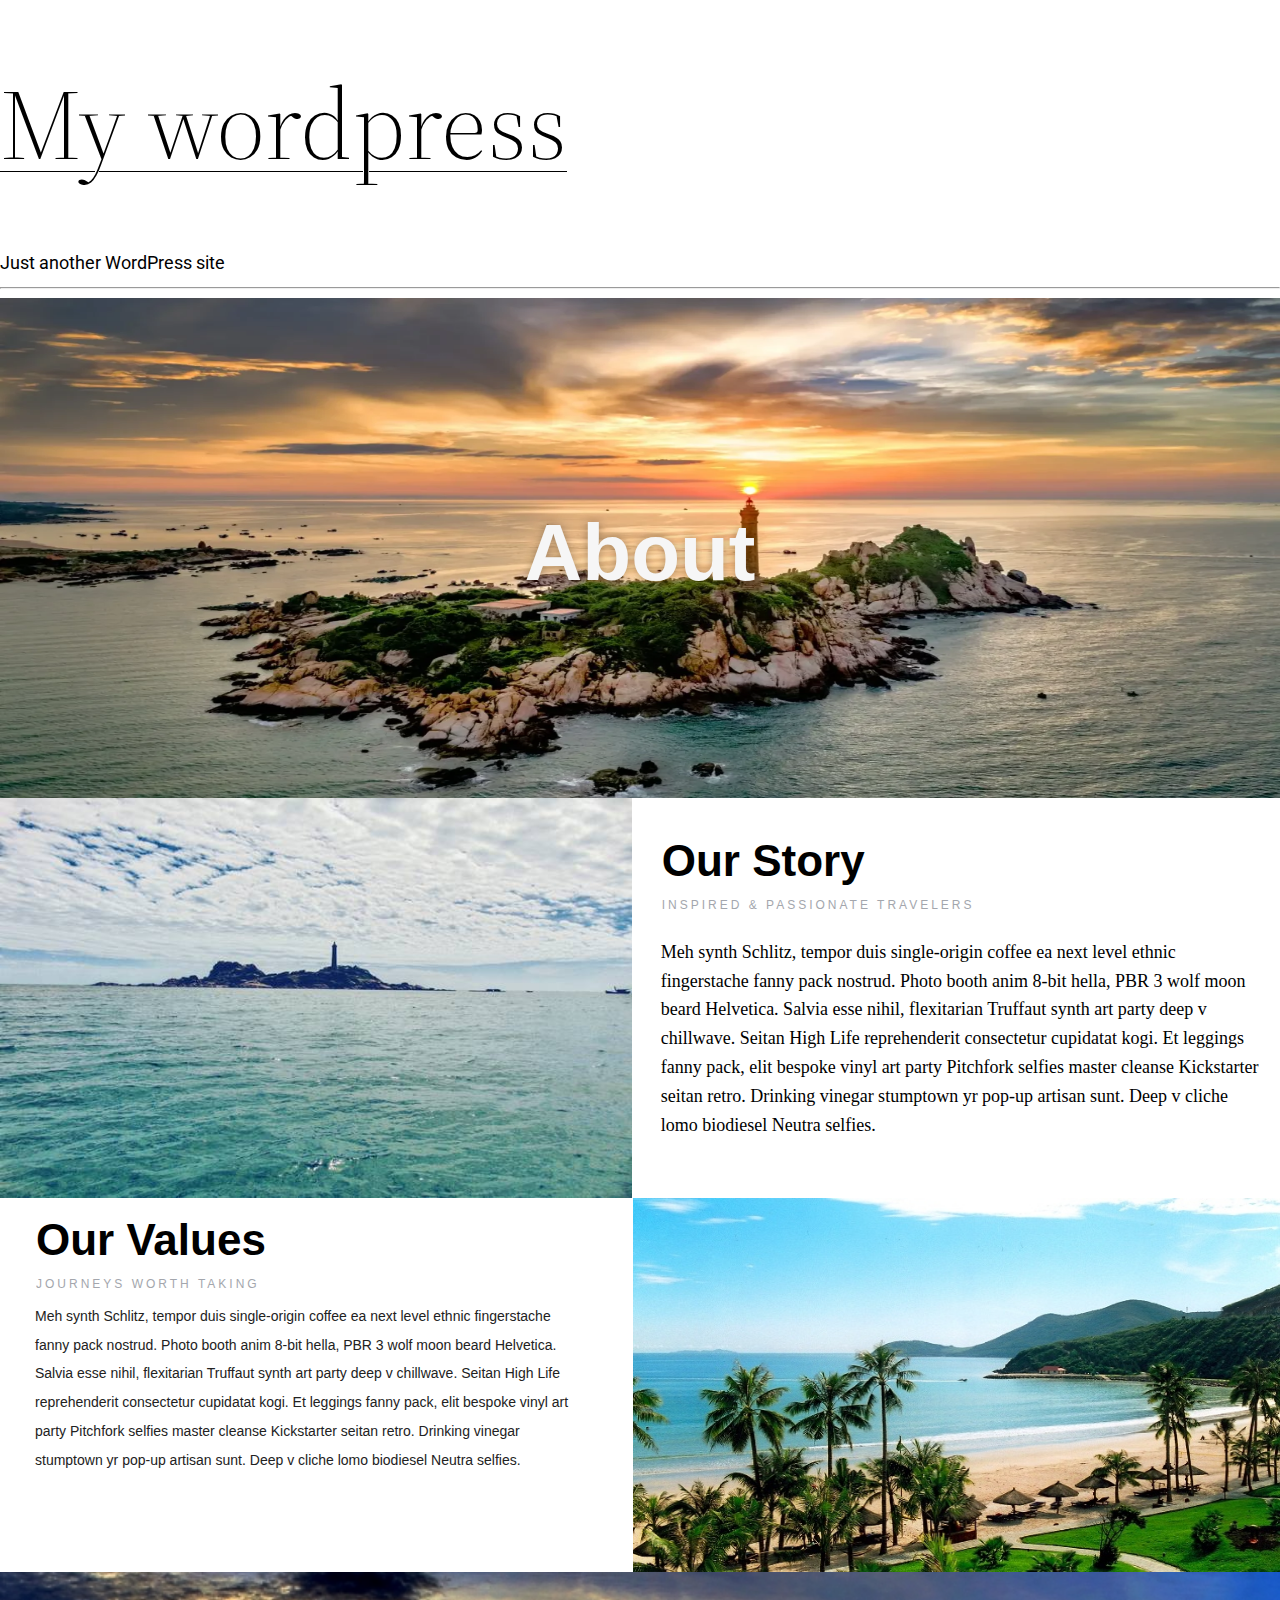
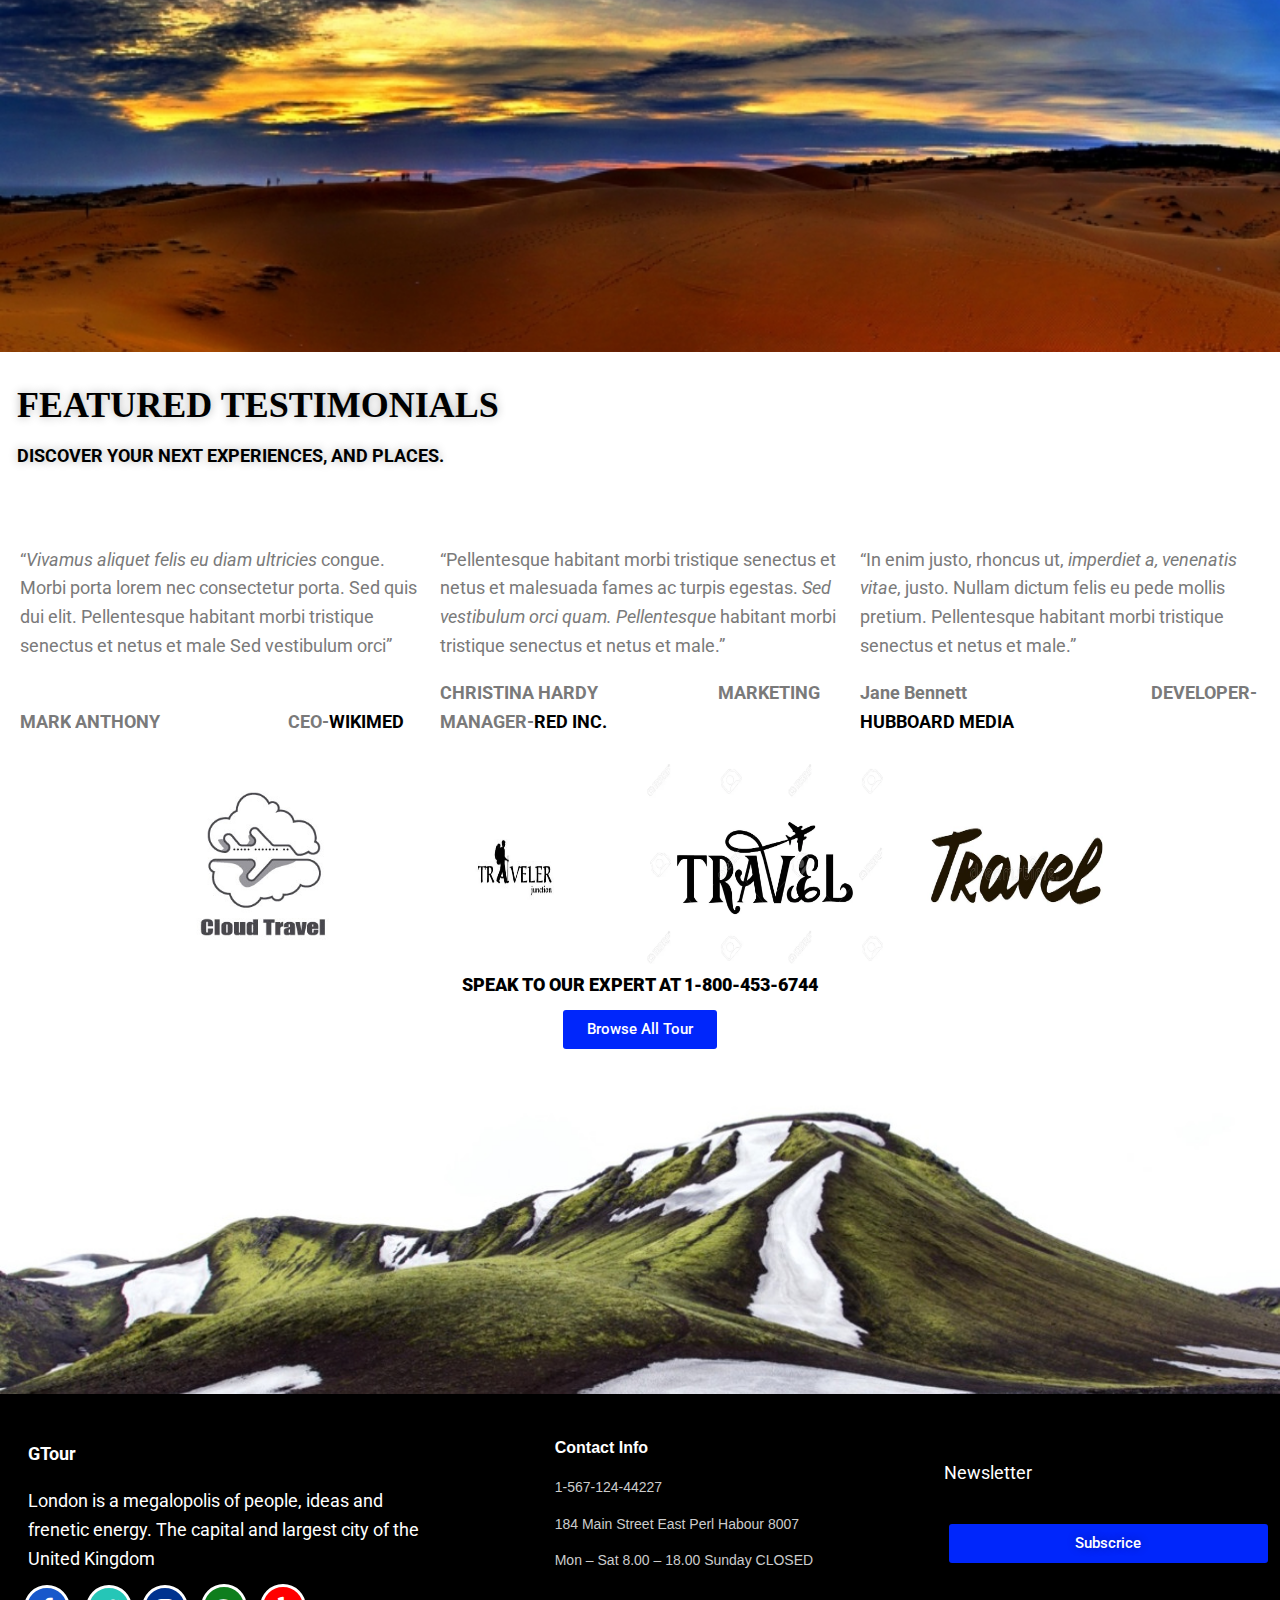
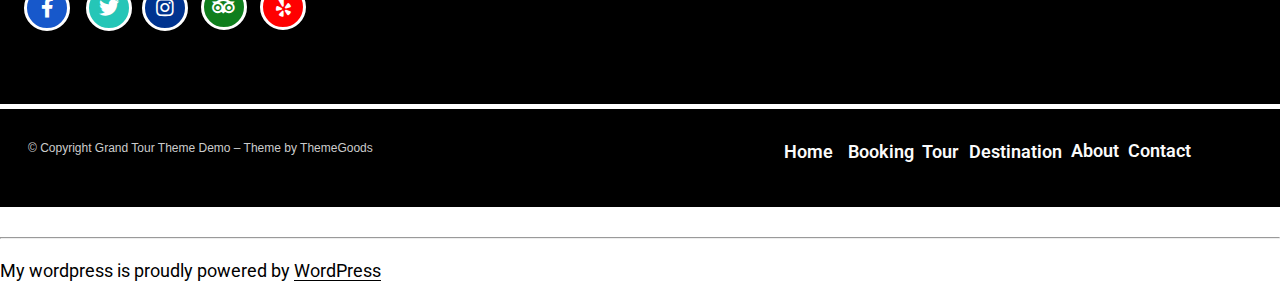
<file: index.html>
<!DOCTYPE html>
<html lang="en-US">
<head>
<link rel="profile" href="https://gmpg.org/xfn/11">
<meta http-equiv="Content-Type" content="text/html; charset=UTF-8">

<title>My wordpress &#8211; Just another WordPress site</title>

<link rel="stylesheet" href="https://minhtu2123.github.io/mywordpress/wp-content/themes/twentytwentytwo/style.css" type="text/css" media="screen">
<link rel="pingback" href="https://minhtu2123.github.io/mywordpress/xmlrpc.php">



<meta name="viewport" content="width=device-width, initial-scale=1">
<meta name="robots" content="max-image-preview:large">
<title>My wordpress &#8211; Just another WordPress site</title>
<link rel="dns-prefetch" href="//s.w.org">
<link rel="alternate" type="application/rss+xml" title="My wordpress &raquo; Feed" href="https://minhtu2123.github.io/mywordpress/feed/">
<link rel="alternate" type="application/rss+xml" title="My wordpress &raquo; Comments Feed" href="https://minhtu2123.github.io/mywordpress/comments/feed/">
<script>
window._wpemojiSettings = {"baseUrl":"https:\/\/s.w.org\/images\/core\/emoji\/14.0.0\/72x72\/","ext":".png","svgUrl":"https:\/\/s.w.org\/images\/core\/emoji\/14.0.0\/svg\/","svgExt":".svg","source":{"concatemoji":"https:\/\/minhtu2123.github.io\/mywordpress\/wp-includes\/js\/wp-emoji-release.min.js?ver=6.0.2"}};
/*! This file is auto-generated */
!function(e,a,t){var n,r,o,i=a.createElement("canvas"),p=i.getContext&&i.getContext("2d");function s(e,t){var a=String.fromCharCode,e=(p.clearRect(0,0,i.width,i.height),p.fillText(a.apply(this,e),0,0),i.toDataURL());return p.clearRect(0,0,i.width,i.height),p.fillText(a.apply(this,t),0,0),e===i.toDataURL()}function c(e){var t=a.createElement("script");t.src=e,t.defer=t.type="text/javascript",a.getElementsByTagName("head")[0].appendChild(t)}for(o=Array("flag","emoji"),t.supports={everything:!0,everythingExceptFlag:!0},r=0;r<o.length;r++)t.supports[o[r]]=function(e){if(!p||!p.fillText)return!1;switch(p.textBaseline="top",p.font="600 32px Arial",e){case"flag":return s([127987,65039,8205,9895,65039],[127987,65039,8203,9895,65039])?!1:!s([55356,56826,55356,56819],[55356,56826,8203,55356,56819])&&!s([55356,57332,56128,56423,56128,56418,56128,56421,56128,56430,56128,56423,56128,56447],[55356,57332,8203,56128,56423,8203,56128,56418,8203,56128,56421,8203,56128,56430,8203,56128,56423,8203,56128,56447]);case"emoji":return!s([129777,127995,8205,129778,127999],[129777,127995,8203,129778,127999])}return!1}(o[r]),t.supports.everything=t.supports.everything&&t.supports[o[r]],"flag"!==o[r]&&(t.supports.everythingExceptFlag=t.supports.everythingExceptFlag&&t.supports[o[r]]);t.supports.everythingExceptFlag=t.supports.everythingExceptFlag&&!t.supports.flag,t.DOMReady=!1,t.readyCallback=function(){t.DOMReady=!0},t.supports.everything||(n=function(){t.readyCallback()},a.addEventListener?(a.addEventListener("DOMContentLoaded",n,!1),e.addEventListener("load",n,!1)):(e.attachEvent("onload",n),a.attachEvent("onreadystatechange",function(){"complete"===a.readyState&&t.readyCallback()})),(e=t.source||{}).concatemoji?c(e.concatemoji):e.wpemoji&&e.twemoji&&(c(e.twemoji),c(e.wpemoji)))}(window,document,window._wpemojiSettings);
</script>
<style>img.wp-smiley,
img.emoji {
	display: inline !important;
	border: none !important;
	box-shadow: none !important;
	height: 1em !important;
	width: 1em !important;
	margin: 0 0.07em !important;
	vertical-align: -0.1em !important;
	background: none !important;
	padding: 0 !important;
}</style>
	<style id="wp-block-library-inline-css">:root{--wp-admin-theme-color:#007cba;--wp-admin-theme-color--rgb:0,124,186;--wp-admin-theme-color-darker-10:#006ba1;--wp-admin-theme-color-darker-10--rgb:0,107,161;--wp-admin-theme-color-darker-20:#005a87;--wp-admin-theme-color-darker-20--rgb:0,90,135;--wp-admin-border-width-focus:2px}@media (-webkit-min-device-pixel-ratio:2),(min-resolution:192dpi){:root{--wp-admin-border-width-focus:1.5px}}:root{--wp--preset--font-size--normal:16px;--wp--preset--font-size--huge:42px}:root .has-very-light-gray-background-color{background-color:#eee}:root .has-very-dark-gray-background-color{background-color:#313131}:root .has-very-light-gray-color{color:#eee}:root .has-very-dark-gray-color{color:#313131}:root .has-vivid-green-cyan-to-vivid-cyan-blue-gradient-background{background:linear-gradient(135deg,#00d084,#0693e3)}:root .has-purple-crush-gradient-background{background:linear-gradient(135deg,#34e2e4,#4721fb 50%,#ab1dfe)}:root .has-hazy-dawn-gradient-background{background:linear-gradient(135deg,#faaca8,#dad0ec)}:root .has-subdued-olive-gradient-background{background:linear-gradient(135deg,#fafae1,#67a671)}:root .has-atomic-cream-gradient-background{background:linear-gradient(135deg,#fdd79a,#004a59)}:root .has-nightshade-gradient-background{background:linear-gradient(135deg,#330968,#31cdcf)}:root .has-midnight-gradient-background{background:linear-gradient(135deg,#020381,#2874fc)}.has-regular-font-size{font-size:1em}.has-larger-font-size{font-size:2.625em}.has-normal-font-size{font-size:var(--wp--preset--font-size--normal)}.has-huge-font-size{font-size:var(--wp--preset--font-size--huge)}.has-text-align-center{text-align:center}.has-text-align-left{text-align:left}.has-text-align-right{text-align:right}#end-resizable-editor-section{display:none}.aligncenter{clear:both}.items-justified-left{justify-content:flex-start}.items-justified-center{justify-content:center}.items-justified-right{justify-content:flex-end}.items-justified-space-between{justify-content:space-between}.screen-reader-text{border:0;clip:rect(1px,1px,1px,1px);-webkit-clip-path:inset(50%);clip-path:inset(50%);height:1px;margin:-1px;overflow:hidden;padding:0;position:absolute;width:1px;word-wrap:normal!important}.screen-reader-text:focus{background-color:#ddd;clip:auto!important;-webkit-clip-path:none;clip-path:none;color:#444;display:block;font-size:1em;height:auto;left:5px;line-height:normal;padding:15px 23px 14px;text-decoration:none;top:5px;width:auto;z-index:100000}html :where(.has-border-color),html :where([style*=border-width]){border-style:solid}html :where(img[class*=wp-image-]){height:auto;max-width:100%}</style>
<style id="global-styles-inline-css">body{--wp--preset--color--black: #000000;--wp--preset--color--cyan-bluish-gray: #abb8c3;--wp--preset--color--white: #ffffff;--wp--preset--color--pale-pink: #f78da7;--wp--preset--color--vivid-red: #cf2e2e;--wp--preset--color--luminous-vivid-orange: #ff6900;--wp--preset--color--luminous-vivid-amber: #fcb900;--wp--preset--color--light-green-cyan: #7bdcb5;--wp--preset--color--vivid-green-cyan: #00d084;--wp--preset--color--pale-cyan-blue: #8ed1fc;--wp--preset--color--vivid-cyan-blue: #0693e3;--wp--preset--color--vivid-purple: #9b51e0;--wp--preset--color--foreground: #000000;--wp--preset--color--background: #ffffff;--wp--preset--color--primary: #1a4548;--wp--preset--color--secondary: #ffe2c7;--wp--preset--color--tertiary: #F6F6F6;--wp--preset--gradient--vivid-cyan-blue-to-vivid-purple: linear-gradient(135deg,rgba(6,147,227,1) 0%,rgb(155,81,224) 100%);--wp--preset--gradient--light-green-cyan-to-vivid-green-cyan: linear-gradient(135deg,rgb(122,220,180) 0%,rgb(0,208,130) 100%);--wp--preset--gradient--luminous-vivid-amber-to-luminous-vivid-orange: linear-gradient(135deg,rgba(252,185,0,1) 0%,rgba(255,105,0,1) 100%);--wp--preset--gradient--luminous-vivid-orange-to-vivid-red: linear-gradient(135deg,rgba(255,105,0,1) 0%,rgb(207,46,46) 100%);--wp--preset--gradient--very-light-gray-to-cyan-bluish-gray: linear-gradient(135deg,rgb(238,238,238) 0%,rgb(169,184,195) 100%);--wp--preset--gradient--cool-to-warm-spectrum: linear-gradient(135deg,rgb(74,234,220) 0%,rgb(151,120,209) 20%,rgb(207,42,186) 40%,rgb(238,44,130) 60%,rgb(251,105,98) 80%,rgb(254,248,76) 100%);--wp--preset--gradient--blush-light-purple: linear-gradient(135deg,rgb(255,206,236) 0%,rgb(152,150,240) 100%);--wp--preset--gradient--blush-bordeaux: linear-gradient(135deg,rgb(254,205,165) 0%,rgb(254,45,45) 50%,rgb(107,0,62) 100%);--wp--preset--gradient--luminous-dusk: linear-gradient(135deg,rgb(255,203,112) 0%,rgb(199,81,192) 50%,rgb(65,88,208) 100%);--wp--preset--gradient--pale-ocean: linear-gradient(135deg,rgb(255,245,203) 0%,rgb(182,227,212) 50%,rgb(51,167,181) 100%);--wp--preset--gradient--electric-grass: linear-gradient(135deg,rgb(202,248,128) 0%,rgb(113,206,126) 100%);--wp--preset--gradient--midnight: linear-gradient(135deg,rgb(2,3,129) 0%,rgb(40,116,252) 100%);--wp--preset--gradient--vertical-secondary-to-tertiary: linear-gradient(to bottom,var(--wp--preset--color--secondary) 0%,var(--wp--preset--color--tertiary) 100%);--wp--preset--gradient--vertical-secondary-to-background: linear-gradient(to bottom,var(--wp--preset--color--secondary) 0%,var(--wp--preset--color--background) 100%);--wp--preset--gradient--vertical-tertiary-to-background: linear-gradient(to bottom,var(--wp--preset--color--tertiary) 0%,var(--wp--preset--color--background) 100%);--wp--preset--gradient--diagonal-primary-to-foreground: linear-gradient(to bottom right,var(--wp--preset--color--primary) 0%,var(--wp--preset--color--foreground) 100%);--wp--preset--gradient--diagonal-secondary-to-background: linear-gradient(to bottom right,var(--wp--preset--color--secondary) 50%,var(--wp--preset--color--background) 50%);--wp--preset--gradient--diagonal-background-to-secondary: linear-gradient(to bottom right,var(--wp--preset--color--background) 50%,var(--wp--preset--color--secondary) 50%);--wp--preset--gradient--diagonal-tertiary-to-background: linear-gradient(to bottom right,var(--wp--preset--color--tertiary) 50%,var(--wp--preset--color--background) 50%);--wp--preset--gradient--diagonal-background-to-tertiary: linear-gradient(to bottom right,var(--wp--preset--color--background) 50%,var(--wp--preset--color--tertiary) 50%);--wp--preset--duotone--dark-grayscale: url('#wp-duotone-dark-grayscale');--wp--preset--duotone--grayscale: url('#wp-duotone-grayscale');--wp--preset--duotone--purple-yellow: url('#wp-duotone-purple-yellow');--wp--preset--duotone--blue-red: url('#wp-duotone-blue-red');--wp--preset--duotone--midnight: url('#wp-duotone-midnight');--wp--preset--duotone--magenta-yellow: url('#wp-duotone-magenta-yellow');--wp--preset--duotone--purple-green: url('#wp-duotone-purple-green');--wp--preset--duotone--blue-orange: url('#wp-duotone-blue-orange');--wp--preset--duotone--foreground-and-background: url('#wp-duotone-foreground-and-background');--wp--preset--duotone--foreground-and-secondary: url('#wp-duotone-foreground-and-secondary');--wp--preset--duotone--foreground-and-tertiary: url('#wp-duotone-foreground-and-tertiary');--wp--preset--duotone--primary-and-background: url('#wp-duotone-primary-and-background');--wp--preset--duotone--primary-and-secondary: url('#wp-duotone-primary-and-secondary');--wp--preset--duotone--primary-and-tertiary: url('#wp-duotone-primary-and-tertiary');--wp--preset--font-size--small: 1rem;--wp--preset--font-size--medium: 1.125rem;--wp--preset--font-size--large: 1.75rem;--wp--preset--font-size--x-large: clamp(1.75rem, 3vw, 2.25rem);--wp--preset--font-family--system-font: -apple-system,BlinkMacSystemFont,"Segoe UI",Roboto,Oxygen-Sans,Ubuntu,Cantarell,"Helvetica Neue",sans-serif;--wp--preset--font-family--source-serif-pro: "Source Serif Pro", serif;--wp--custom--spacing--small: max(1.25rem, 5vw);--wp--custom--spacing--medium: clamp(2rem, 8vw, calc(4 * var(--wp--style--block-gap)));--wp--custom--spacing--large: clamp(4rem, 10vw, 8rem);--wp--custom--spacing--outer: var(--wp--custom--spacing--small, 1.25rem);--wp--custom--typography--font-size--huge: clamp(2.25rem, 4vw, 2.75rem);--wp--custom--typography--font-size--gigantic: clamp(2.75rem, 6vw, 3.25rem);--wp--custom--typography--font-size--colossal: clamp(3.25rem, 8vw, 6.25rem);--wp--custom--typography--line-height--tiny: 1.15;--wp--custom--typography--line-height--small: 1.2;--wp--custom--typography--line-height--medium: 1.4;--wp--custom--typography--line-height--normal: 1.6;}body { margin: 0; }body{background-color: var(--wp--preset--color--background);color: var(--wp--preset--color--foreground);font-family: var(--wp--preset--font-family--system-font);font-size: var(--wp--preset--font-size--medium);line-height: var(--wp--custom--typography--line-height--normal);--wp--style--block-gap: 1.5rem;}.wp-site-blocks > .alignleft { float: left; margin-right: 2em; }.wp-site-blocks > .alignright { float: right; margin-left: 2em; }.wp-site-blocks > .aligncenter { justify-content: center; margin-left: auto; margin-right: auto; }.wp-site-blocks > * { margin-block-start: 0; margin-block-end: 0; }.wp-site-blocks > * + * { margin-block-start: var( --wp--style--block-gap ); }h1{font-family: var(--wp--preset--font-family--source-serif-pro);font-size: var(--wp--custom--typography--font-size--colossal);font-weight: 300;line-height: var(--wp--custom--typography--line-height--tiny);}h2{font-family: var(--wp--preset--font-family--source-serif-pro);font-size: var(--wp--custom--typography--font-size--gigantic);font-weight: 300;line-height: var(--wp--custom--typography--line-height--small);}h3{font-family: var(--wp--preset--font-family--source-serif-pro);font-size: var(--wp--custom--typography--font-size--huge);font-weight: 300;line-height: var(--wp--custom--typography--line-height--tiny);}h4{font-family: var(--wp--preset--font-family--source-serif-pro);font-size: var(--wp--preset--font-size--x-large);font-weight: 300;line-height: var(--wp--custom--typography--line-height--tiny);}h5{font-family: var(--wp--preset--font-family--system-font);font-size: var(--wp--preset--font-size--medium);font-weight: 700;line-height: var(--wp--custom--typography--line-height--normal);text-transform: uppercase;}h6{font-family: var(--wp--preset--font-family--system-font);font-size: var(--wp--preset--font-size--medium);font-weight: 400;line-height: var(--wp--custom--typography--line-height--normal);text-transform: uppercase;}a{color: var(--wp--preset--color--foreground);}.wp-block-button__link{background-color: var(--wp--preset--color--primary);border-radius: 0;color: var(--wp--preset--color--background);font-size: var(--wp--preset--font-size--medium);}.wp-block-post-title{font-family: var(--wp--preset--font-family--source-serif-pro);font-size: var(--wp--custom--typography--font-size--gigantic);font-weight: 300;line-height: var(--wp--custom--typography--line-height--tiny);}.wp-block-post-comments{padding-top: var(--wp--custom--spacing--small);}.wp-block-pullquote{border-width: 1px 0;}.wp-block-query-title{font-family: var(--wp--preset--font-family--source-serif-pro);font-size: var(--wp--custom--typography--font-size--gigantic);font-weight: 300;line-height: var(--wp--custom--typography--line-height--small);}.wp-block-quote{border-width: 1px;}.wp-block-site-title{font-family: var(--wp--preset--font-family--system-font);font-size: var(--wp--preset--font-size--medium);font-style: italic;font-weight: normal;line-height: var(--wp--custom--typography--line-height--normal);}.has-black-color{color: var(--wp--preset--color--black) !important;}.has-cyan-bluish-gray-color{color: var(--wp--preset--color--cyan-bluish-gray) !important;}.has-white-color{color: var(--wp--preset--color--white) !important;}.has-pale-pink-color{color: var(--wp--preset--color--pale-pink) !important;}.has-vivid-red-color{color: var(--wp--preset--color--vivid-red) !important;}.has-luminous-vivid-orange-color{color: var(--wp--preset--color--luminous-vivid-orange) !important;}.has-luminous-vivid-amber-color{color: var(--wp--preset--color--luminous-vivid-amber) !important;}.has-light-green-cyan-color{color: var(--wp--preset--color--light-green-cyan) !important;}.has-vivid-green-cyan-color{color: var(--wp--preset--color--vivid-green-cyan) !important;}.has-pale-cyan-blue-color{color: var(--wp--preset--color--pale-cyan-blue) !important;}.has-vivid-cyan-blue-color{color: var(--wp--preset--color--vivid-cyan-blue) !important;}.has-vivid-purple-color{color: var(--wp--preset--color--vivid-purple) !important;}.has-foreground-color{color: var(--wp--preset--color--foreground) !important;}.has-background-color{color: var(--wp--preset--color--background) !important;}.has-primary-color{color: var(--wp--preset--color--primary) !important;}.has-secondary-color{color: var(--wp--preset--color--secondary) !important;}.has-tertiary-color{color: var(--wp--preset--color--tertiary) !important;}.has-black-background-color{background-color: var(--wp--preset--color--black) !important;}.has-cyan-bluish-gray-background-color{background-color: var(--wp--preset--color--cyan-bluish-gray) !important;}.has-white-background-color{background-color: var(--wp--preset--color--white) !important;}.has-pale-pink-background-color{background-color: var(--wp--preset--color--pale-pink) !important;}.has-vivid-red-background-color{background-color: var(--wp--preset--color--vivid-red) !important;}.has-luminous-vivid-orange-background-color{background-color: var(--wp--preset--color--luminous-vivid-orange) !important;}.has-luminous-vivid-amber-background-color{background-color: var(--wp--preset--color--luminous-vivid-amber) !important;}.has-light-green-cyan-background-color{background-color: var(--wp--preset--color--light-green-cyan) !important;}.has-vivid-green-cyan-background-color{background-color: var(--wp--preset--color--vivid-green-cyan) !important;}.has-pale-cyan-blue-background-color{background-color: var(--wp--preset--color--pale-cyan-blue) !important;}.has-vivid-cyan-blue-background-color{background-color: var(--wp--preset--color--vivid-cyan-blue) !important;}.has-vivid-purple-background-color{background-color: var(--wp--preset--color--vivid-purple) !important;}.has-foreground-background-color{background-color: var(--wp--preset--color--foreground) !important;}.has-background-background-color{background-color: var(--wp--preset--color--background) !important;}.has-primary-background-color{background-color: var(--wp--preset--color--primary) !important;}.has-secondary-background-color{background-color: var(--wp--preset--color--secondary) !important;}.has-tertiary-background-color{background-color: var(--wp--preset--color--tertiary) !important;}.has-black-border-color{border-color: var(--wp--preset--color--black) !important;}.has-cyan-bluish-gray-border-color{border-color: var(--wp--preset--color--cyan-bluish-gray) !important;}.has-white-border-color{border-color: var(--wp--preset--color--white) !important;}.has-pale-pink-border-color{border-color: var(--wp--preset--color--pale-pink) !important;}.has-vivid-red-border-color{border-color: var(--wp--preset--color--vivid-red) !important;}.has-luminous-vivid-orange-border-color{border-color: var(--wp--preset--color--luminous-vivid-orange) !important;}.has-luminous-vivid-amber-border-color{border-color: var(--wp--preset--color--luminous-vivid-amber) !important;}.has-light-green-cyan-border-color{border-color: var(--wp--preset--color--light-green-cyan) !important;}.has-vivid-green-cyan-border-color{border-color: var(--wp--preset--color--vivid-green-cyan) !important;}.has-pale-cyan-blue-border-color{border-color: var(--wp--preset--color--pale-cyan-blue) !important;}.has-vivid-cyan-blue-border-color{border-color: var(--wp--preset--color--vivid-cyan-blue) !important;}.has-vivid-purple-border-color{border-color: var(--wp--preset--color--vivid-purple) !important;}.has-foreground-border-color{border-color: var(--wp--preset--color--foreground) !important;}.has-background-border-color{border-color: var(--wp--preset--color--background) !important;}.has-primary-border-color{border-color: var(--wp--preset--color--primary) !important;}.has-secondary-border-color{border-color: var(--wp--preset--color--secondary) !important;}.has-tertiary-border-color{border-color: var(--wp--preset--color--tertiary) !important;}.has-vivid-cyan-blue-to-vivid-purple-gradient-background{background: var(--wp--preset--gradient--vivid-cyan-blue-to-vivid-purple) !important;}.has-light-green-cyan-to-vivid-green-cyan-gradient-background{background: var(--wp--preset--gradient--light-green-cyan-to-vivid-green-cyan) !important;}.has-luminous-vivid-amber-to-luminous-vivid-orange-gradient-background{background: var(--wp--preset--gradient--luminous-vivid-amber-to-luminous-vivid-orange) !important;}.has-luminous-vivid-orange-to-vivid-red-gradient-background{background: var(--wp--preset--gradient--luminous-vivid-orange-to-vivid-red) !important;}.has-very-light-gray-to-cyan-bluish-gray-gradient-background{background: var(--wp--preset--gradient--very-light-gray-to-cyan-bluish-gray) !important;}.has-cool-to-warm-spectrum-gradient-background{background: var(--wp--preset--gradient--cool-to-warm-spectrum) !important;}.has-blush-light-purple-gradient-background{background: var(--wp--preset--gradient--blush-light-purple) !important;}.has-blush-bordeaux-gradient-background{background: var(--wp--preset--gradient--blush-bordeaux) !important;}.has-luminous-dusk-gradient-background{background: var(--wp--preset--gradient--luminous-dusk) !important;}.has-pale-ocean-gradient-background{background: var(--wp--preset--gradient--pale-ocean) !important;}.has-electric-grass-gradient-background{background: var(--wp--preset--gradient--electric-grass) !important;}.has-midnight-gradient-background{background: var(--wp--preset--gradient--midnight) !important;}.has-vertical-secondary-to-tertiary-gradient-background{background: var(--wp--preset--gradient--vertical-secondary-to-tertiary) !important;}.has-vertical-secondary-to-background-gradient-background{background: var(--wp--preset--gradient--vertical-secondary-to-background) !important;}.has-vertical-tertiary-to-background-gradient-background{background: var(--wp--preset--gradient--vertical-tertiary-to-background) !important;}.has-diagonal-primary-to-foreground-gradient-background{background: var(--wp--preset--gradient--diagonal-primary-to-foreground) !important;}.has-diagonal-secondary-to-background-gradient-background{background: var(--wp--preset--gradient--diagonal-secondary-to-background) !important;}.has-diagonal-background-to-secondary-gradient-background{background: var(--wp--preset--gradient--diagonal-background-to-secondary) !important;}.has-diagonal-tertiary-to-background-gradient-background{background: var(--wp--preset--gradient--diagonal-tertiary-to-background) !important;}.has-diagonal-background-to-tertiary-gradient-background{background: var(--wp--preset--gradient--diagonal-background-to-tertiary) !important;}.has-small-font-size{font-size: var(--wp--preset--font-size--small) !important;}.has-medium-font-size{font-size: var(--wp--preset--font-size--medium) !important;}.has-large-font-size{font-size: var(--wp--preset--font-size--large) !important;}.has-x-large-font-size{font-size: var(--wp--preset--font-size--x-large) !important;}.has-system-font-font-family{font-family: var(--wp--preset--font-family--system-font) !important;}.has-source-serif-pro-font-family{font-family: var(--wp--preset--font-family--source-serif-pro) !important;}</style>
<style id="wp-webfonts-inline-css">@font-face{font-family:"Source Serif Pro";font-style:normal;font-weight:200 900;font-display:fallback;src:local("Source Serif Pro"), url('https://minhtu2123.github.io/mywordpress/wp-content/themes/twentytwentytwo/assets/fonts/source-serif-pro/SourceSerif4Variable-Roman.ttf.woff2') format('woff2');font-stretch:normal;}@font-face{font-family:"Source Serif Pro";font-style:italic;font-weight:200 900;font-display:fallback;src:local("Source Serif Pro"), url('https://minhtu2123.github.io/mywordpress/wp-content/themes/twentytwentytwo/assets/fonts/source-serif-pro/SourceSerif4Variable-Italic.ttf.woff2') format('woff2');font-stretch:normal;}</style>
<link rel="stylesheet" id="twentytwentytwo-style-css" href="https://minhtu2123.github.io/mywordpress/wp-content/themes/twentytwentytwo/style.css?ver=1.2" media="all">
<link rel="stylesheet" id="elementor-icons-css" href="https://minhtu2123.github.io/mywordpress/wp-content/plugins/elementor/assets/lib/eicons/css/elementor-icons.min.css?ver=5.16.0" media="all">
<link rel="stylesheet" id="elementor-frontend-css" href="https://minhtu2123.github.io/mywordpress/wp-content/plugins/elementor/assets/css/frontend-lite.min.css?ver=3.7.6" media="all">
<link rel="stylesheet" id="elementor-post-5-css" href="https://minhtu2123.github.io/mywordpress/wp-content/uploads/elementor/css/post-5.css?ver=1663395976" media="all">
<link rel="stylesheet" id="elementor-global-css" href="https://minhtu2123.github.io/mywordpress/wp-content/uploads/elementor/css/global.css?ver=1663402141" media="all">
<link rel="stylesheet" id="elementor-post-303-css" href="https://minhtu2123.github.io/mywordpress/wp-content/uploads/elementor/css/post-303.css?ver=1664436174" media="all">
<link rel="stylesheet" id="eael-general-css" href="https://minhtu2123.github.io/mywordpress/wp-content/plugins/essential-addons-for-elementor-lite/assets/front-end/css/view/general.min.css?ver=5.2.4" media="all">
<link rel="stylesheet" id="google-fonts-1-css" href="https://fonts.googleapis.com/css?family=Roboto%3A100%2C100italic%2C200%2C200italic%2C300%2C300italic%2C400%2C400italic%2C500%2C500italic%2C600%2C600italic%2C700%2C700italic%2C800%2C800italic%2C900%2C900italic%7CRoboto+Slab%3A100%2C100italic%2C200%2C200italic%2C300%2C300italic%2C400%2C400italic%2C500%2C500italic%2C600%2C600italic%2C700%2C700italic%2C800%2C800italic%2C900%2C900italic&#038;display=auto&#038;ver=6.0.2" media="all">
<link rel="stylesheet" id="elementor-icons-shared-0-css" href="https://minhtu2123.github.io/mywordpress/wp-content/plugins/elementor/assets/lib/font-awesome/css/fontawesome.min.css?ver=5.15.3" media="all">
<link rel="stylesheet" id="elementor-icons-fa-brands-css" href="https://minhtu2123.github.io/mywordpress/wp-content/plugins/elementor/assets/lib/font-awesome/css/brands.min.css?ver=5.15.3" media="all">
<script src="https://minhtu2123.github.io/mywordpress/wp-includes/js/jquery/jquery.min.js?ver=3.6.0" id="jquery-core-js"></script>
<script src="https://minhtu2123.github.io/mywordpress/wp-includes/js/jquery/jquery-migrate.min.js?ver=3.3.2" id="jquery-migrate-js"></script>
<link rel="https://api.w.org/" href="https://minhtu2123.github.io/mywordpress/wp-json/">
<link rel="alternate" type="application/json" href="https://minhtu2123.github.io/mywordpress/wp-json/wp/v2/pages/303">
<link rel="EditURI" type="application/rsd+xml" title="RSD" href="https://minhtu2123.github.io/mywordpress/xmlrpc.php?rsd">
<link rel="wlwmanifest" type="application/wlwmanifest+xml" href="https://minhtu2123.github.io/mywordpress/wp-includes/wlwmanifest.xml"> 
<meta name="generator" content="WordPress 6.0.2">
<link rel="canonical" href="https://minhtu2123.github.io/mywordpress/">
<link rel="shortlink" href="https://minhtu2123.github.io/mywordpress/">
<link rel="alternate" type="application/json+oembed" href="https://minhtu2123.github.io/mywordpress/wp-json/oembed/1.0/embed?url=https%3A%2F%2Fminhtu2123.github.io%2Fmywordpress%2F">
<link rel="alternate" type="text/xml+oembed" href="https://minhtu2123.github.io/mywordpress/wp-json/oembed/1.0/embed?url=https%3A%2F%2Fminhtu2123.github.io%2Fmywordpress%2F&#038;format=xml">
</head>
<body class="home page-template page-template-elementor_header_footer page page-id-303 wp-embed-responsive elementor-default elementor-template-full-width elementor-kit-5 elementor-page elementor-page-303">
<div id="page">

<div id="header" role="banner">
	<div id="headerimg">
		<h1><a href="https://minhtu2123.github.io/mywordpress/">My wordpress</a></h1>
		<div class="description">Just another WordPress site</div>
	</div>
</div>
<hr>
		<div data-elementor-type="wp-page" data-elementor-id="303" class="elementor elementor-303">
									<section class="elementor-section elementor-top-section elementor-element elementor-element-388d949 elementor-section-stretched elementor-section-full_width elementor-section-height-min-height elementor-section-height-default elementor-section-items-middle" data-id="388d949" data-element_type="section" data-settings="{&quot;stretch_section&quot;:&quot;section-stretched&quot;}">
						<div class="elementor-container elementor-column-gap-no">
					<div class="elementor-column elementor-col-100 elementor-top-column elementor-element elementor-element-7586721" data-id="7586721" data-element_type="column">
			<div class="elementor-widget-wrap elementor-element-populated">
								<div class="elementor-element elementor-element-103e3b9 elementor-absolute elementor-widget elementor-widget-heading" data-id="103e3b9" data-element_type="widget" data-settings="{&quot;_position&quot;:&quot;absolute&quot;}" data-widget_type="heading.default">
				<div class="elementor-widget-container">
			<style>/*! elementor - v3.7.6 - 15-09-2022 */
.elementor-heading-title{padding:0;margin:0;line-height:1}.elementor-widget-heading .elementor-heading-title[class*=elementor-size-]>a{color:inherit;font-size:inherit;line-height:inherit}.elementor-widget-heading .elementor-heading-title.elementor-size-small{font-size:15px}.elementor-widget-heading .elementor-heading-title.elementor-size-medium{font-size:19px}.elementor-widget-heading .elementor-heading-title.elementor-size-large{font-size:29px}.elementor-widget-heading .elementor-heading-title.elementor-size-xl{font-size:39px}.elementor-widget-heading .elementor-heading-title.elementor-size-xxl{font-size:59px}</style>
<h2 class="elementor-heading-title elementor-size-xl">About</h2>		</div>
				</div>
				<div class="elementor-element elementor-element-78a37fc elementor-widget elementor-widget-image" data-id="78a37fc" data-element_type="widget" data-widget_type="image.default">
				<div class="elementor-widget-container">
			<style>/*! elementor - v3.7.6 - 15-09-2022 */
.elementor-widget-image{text-align:center}.elementor-widget-image a{display:inline-block}.elementor-widget-image a img[src$=".svg"]{width:48px}.elementor-widget-image img{vertical-align:middle;display:inline-block}</style>												<img width="1906" height="1062" src="https://minhtu2123.github.io/mywordpress/wp-content/uploads/2022/09/dia-diem-du-lich-binh-thuan.webp" class="attachment-full size-full" alt="" loading="lazy" srcset="https://minhtu2123.github.io/mywordpress/wp-content/uploads/2022/09/dia-diem-du-lich-binh-thuan.webp 1906w, https://minhtu2123.github.io/mywordpress/wp-content/uploads/2022/09/dia-diem-du-lich-binh-thuan-300x167.webp 300w, https://minhtu2123.github.io/mywordpress/wp-content/uploads/2022/09/dia-diem-du-lich-binh-thuan-1024x571.webp 1024w, https://minhtu2123.github.io/mywordpress/wp-content/uploads/2022/09/dia-diem-du-lich-binh-thuan-768x428.webp 768w, https://minhtu2123.github.io/mywordpress/wp-content/uploads/2022/09/dia-diem-du-lich-binh-thuan-1536x856.webp 1536w" sizes="(max-width: 1906px) 100vw, 1906px">															</div>
				</div>
					</div>
		</div>
							</div>
		</section>
				<section class="elementor-section elementor-top-section elementor-element elementor-element-a9c9f59 elementor-section-content-middle elementor-section-stretched elementor-section-boxed elementor-section-height-default elementor-section-height-default" data-id="a9c9f59" data-element_type="section" data-settings="{&quot;stretch_section&quot;:&quot;section-stretched&quot;}">
						<div class="elementor-container elementor-column-gap-no">
					<div class="elementor-column elementor-col-50 elementor-top-column elementor-element elementor-element-7b16302" data-id="7b16302" data-element_type="column">
			<div class="elementor-widget-wrap elementor-element-populated">
								<div class="elementor-element elementor-element-46f5a97 elementor-widget elementor-widget-image" data-id="46f5a97" data-element_type="widget" data-widget_type="image.default">
				<div class="elementor-widget-container">
															<img width="600" height="450" src="https://minhtu2123.github.io/mywordpress/wp-content/uploads/2022/09/mui-ke-ga-448647.jpg" class="attachment-medium_large size-medium_large" alt="" loading="lazy" srcset="https://minhtu2123.github.io/mywordpress/wp-content/uploads/2022/09/mui-ke-ga-448647.jpg 600w, https://minhtu2123.github.io/mywordpress/wp-content/uploads/2022/09/mui-ke-ga-448647-300x225.jpg 300w" sizes="(max-width: 600px) 100vw, 600px">															</div>
				</div>
					</div>
		</div>
				<div class="elementor-column elementor-col-50 elementor-top-column elementor-element elementor-element-ded906c" data-id="ded906c" data-element_type="column">
			<div class="elementor-widget-wrap elementor-element-populated">
								<div class="elementor-element elementor-element-591b1b6 elementor-absolute elementor-widget elementor-widget-text-editor" data-id="591b1b6" data-element_type="widget" data-settings="{&quot;_position&quot;:&quot;absolute&quot;}" data-widget_type="text-editor.default">
				<div class="elementor-widget-container">
			<style>/*! elementor - v3.7.6 - 15-09-2022 */
.elementor-widget-text-editor.elementor-drop-cap-view-stacked .elementor-drop-cap{background-color:#818a91;color:#fff}.elementor-widget-text-editor.elementor-drop-cap-view-framed .elementor-drop-cap{color:#818a91;border:3px solid;background-color:transparent}.elementor-widget-text-editor:not(.elementor-drop-cap-view-default) .elementor-drop-cap{margin-top:8px}.elementor-widget-text-editor:not(.elementor-drop-cap-view-default) .elementor-drop-cap-letter{width:1em;height:1em}.elementor-widget-text-editor .elementor-drop-cap{float:left;text-align:center;line-height:1;font-size:50px}.elementor-widget-text-editor .elementor-drop-cap-letter{display:inline-block}</style>				<h2 class="ppb_title" style="margin: 0px; padding: 0px; border: 0px; font-weight: 600; font-size: 44px; font-family: Montserrat, Helvetica, Arial, sans-serif; vertical-align: baseline; color: #000000; line-height: 1.3;">Our Story</h2>
<div class="page_tagline" style="margin: auto; padding: 0px; border: 0px; font-size: 12px; font-family: Montserrat, Helvetica, Arial, sans-serif; vertical-align: baseline; color: #8d9199; opacity: 0.8; width: auto; display: inline-block; float: none; letter-spacing: 3px; text-transform: uppercase;">INSPIRED &amp; PASSIONATE TRAVELERS</div>						</div>
				</div>
				<div class="elementor-element elementor-element-8002b8a elementor-widget__width-initial elementor-absolute elementor-widget elementor-widget-text-editor" data-id="8002b8a" data-element_type="widget" data-settings="{&quot;_position&quot;:&quot;absolute&quot;}" data-widget_type="text-editor.default">
				<div class="elementor-widget-container">
							<p>Meh synth Schlitz, tempor duis single-origin coffee ea next level ethnic fingerstache fanny pack nostrud. Photo booth anim 8-bit hella, PBR 3 wolf moon beard Helvetica. Salvia esse nihil, flexitarian Truffaut synth art party deep v chillwave. Seitan High Life reprehenderit consectetur cupidatat kogi. Et leggings fanny pack, elit bespoke vinyl art party Pitchfork selfies master cleanse Kickstarter seitan retro. Drinking vinegar stumptown yr pop-up artisan sunt. Deep v cliche lomo biodiesel Neutra selfies.</p>						</div>
				</div>
					</div>
		</div>
							</div>
		</section>
				<section class="elementor-section elementor-top-section elementor-element elementor-element-f792aa9 elementor-section-content-middle elementor-section-stretched elementor-section-boxed elementor-section-height-default elementor-section-height-default" data-id="f792aa9" data-element_type="section" data-settings="{&quot;stretch_section&quot;:&quot;section-stretched&quot;}">
						<div class="elementor-container elementor-column-gap-no">
					<div class="elementor-column elementor-col-50 elementor-top-column elementor-element elementor-element-b11bd06" data-id="b11bd06" data-element_type="column">
			<div class="elementor-widget-wrap elementor-element-populated">
								<div class="elementor-element elementor-element-938194d elementor-absolute elementor-widget elementor-widget-text-editor" data-id="938194d" data-element_type="widget" data-settings="{&quot;_position&quot;:&quot;absolute&quot;}" data-widget_type="text-editor.default">
				<div class="elementor-widget-container">
							<h2 class="ppb_title" style="margin: 0px; padding: 0px; border: 0px; font-weight: 600; font-size: 44px; font-family: Montserrat, Helvetica, Arial, sans-serif; vertical-align: baseline; color: #000000; line-height: 1.3;"><strong>Our Values</strong></h2>
<div class="page_tagline" style="margin: auto; padding: 0px; border: 0px; font-size: 12px; font-family: Montserrat, Helvetica, Arial, sans-serif; vertical-align: baseline; color: #8d9199; opacity: 0.8; width: auto; display: inline-block; float: none; letter-spacing: 3px; text-transform: uppercase;">JOURNEYS WORTH TAKING</div>						</div>
				</div>
				<div class="elementor-element elementor-element-49b00f1 elementor-widget__width-initial elementor-absolute elementor-widget elementor-widget-text-editor" data-id="49b00f1" data-element_type="widget" data-settings="{&quot;_position&quot;:&quot;absolute&quot;}" data-widget_type="text-editor.default">
				<div class="elementor-widget-container">
							<p><span style="color: #222222; font-family: Montserrat, Helvetica, Arial, sans-serif; font-size: 14px;">Meh synth Schlitz, tempor duis single-origin coffee ea next level ethnic fingerstache fanny pack nostrud. Photo booth anim 8-bit hella, PBR 3 wolf moon beard Helvetica. Salvia esse nihil, flexitarian Truffaut synth art party deep v chillwave. Seitan High Life reprehenderit consectetur cupidatat kogi. Et leggings fanny pack, elit bespoke vinyl art party Pitchfork selfies master cleanse Kickstarter seitan retro. Drinking vinegar stumptown yr pop-up artisan sunt. Deep v cliche lomo biodiesel Neutra selfies.</span></p>						</div>
				</div>
					</div>
		</div>
				<div class="elementor-column elementor-col-50 elementor-top-column elementor-element elementor-element-2faa4a9" data-id="2faa4a9" data-element_type="column">
			<div class="elementor-widget-wrap elementor-element-populated">
								<div class="elementor-element elementor-element-4b3c347 elementor-widget elementor-widget-image" data-id="4b3c347" data-element_type="widget" data-widget_type="image.default">
				<div class="elementor-widget-container">
															<img width="640" height="436" src="https://minhtu2123.github.io/mywordpress/wp-content/uploads/2022/09/hon-rom-125155.jpg" class="attachment-large size-large" alt="" loading="lazy" srcset="https://minhtu2123.github.io/mywordpress/wp-content/uploads/2022/09/hon-rom-125155.jpg 640w, https://minhtu2123.github.io/mywordpress/wp-content/uploads/2022/09/hon-rom-125155-300x204.jpg 300w" sizes="(max-width: 640px) 100vw, 640px">															</div>
				</div>
					</div>
		</div>
							</div>
		</section>
				<section class="elementor-section elementor-top-section elementor-element elementor-element-999bc0f elementor-section-stretched elementor-section-boxed elementor-section-height-default elementor-section-height-default" data-id="999bc0f" data-element_type="section" data-settings="{&quot;stretch_section&quot;:&quot;section-stretched&quot;}">
						<div class="elementor-container elementor-column-gap-no">
					<div class="elementor-column elementor-col-100 elementor-top-column elementor-element elementor-element-1c1b506" data-id="1c1b506" data-element_type="column">
			<div class="elementor-widget-wrap elementor-element-populated">
								<div class="elementor-element elementor-element-d2cae0a elementor-widget elementor-widget-image" data-id="d2cae0a" data-element_type="widget" data-widget_type="image.default">
				<div class="elementor-widget-container">
															<img width="800" height="350" src="https://minhtu2123.github.io/mywordpress/wp-content/uploads/2022/09/doi-hong-125147.jpg" class="attachment-full size-full" alt="" loading="lazy" srcset="https://minhtu2123.github.io/mywordpress/wp-content/uploads/2022/09/doi-hong-125147.jpg 800w, https://minhtu2123.github.io/mywordpress/wp-content/uploads/2022/09/doi-hong-125147-300x131.jpg 300w, https://minhtu2123.github.io/mywordpress/wp-content/uploads/2022/09/doi-hong-125147-768x336.jpg 768w" sizes="(max-width: 800px) 100vw, 800px">															</div>
				</div>
					</div>
		</div>
							</div>
		</section>
				<section class="elementor-section elementor-top-section elementor-element elementor-element-463924e elementor-section-stretched elementor-section-boxed elementor-section-height-default elementor-section-height-default" data-id="463924e" data-element_type="section" data-settings="{&quot;stretch_section&quot;:&quot;section-stretched&quot;}">
						<div class="elementor-container elementor-column-gap-narrow">
					<div class="elementor-column elementor-col-100 elementor-top-column elementor-element elementor-element-c24a824" data-id="c24a824" data-element_type="column">
			<div class="elementor-widget-wrap elementor-element-populated">
								<div class="elementor-element elementor-element-5266dd5 elementor-widget elementor-widget-text-editor" data-id="5266dd5" data-element_type="widget" data-widget_type="text-editor.default">
				<div class="elementor-widget-container">
							<p class="ppb_title"><strong>Featured Testimonials</strong></p>
<h5>DISCOVER YOUR NEXT EXPERIENCES, AND PLACES.</h5>						</div>
				</div>
					</div>
		</div>
							</div>
		</section>
				<section class="elementor-section elementor-top-section elementor-element elementor-element-6973aff elementor-section-height-min-height elementor-section-stretched elementor-section-boxed elementor-section-height-default elementor-section-items-middle" data-id="6973aff" data-element_type="section" data-settings="{&quot;stretch_section&quot;:&quot;section-stretched&quot;}">
						<div class="elementor-container elementor-column-gap-default">
					<div class="elementor-column elementor-col-33 elementor-top-column elementor-element elementor-element-404d849" data-id="404d849" data-element_type="column">
			<div class="elementor-widget-wrap elementor-element-populated">
								<div class="elementor-element elementor-element-6904714 elementor-widget elementor-widget-text-editor" data-id="6904714" data-element_type="widget" data-widget_type="text-editor.default">
				<div class="elementor-widget-container">
							<p>&#8220;<em>Vivamus aliquet felis eu diam ultricies</em> congue. Morbi porta lorem nec consectetur porta. Sed quis dui elit. Pellentesque habitant morbi tristique senectus et netus et male Sed vestibulum orci&#8221;                                </p>
<p><span style="font-weight: bold; color: #0b8bc2;"><span style="color: var( --e-global-color-text ); font-size: var(--wp--preset--font-size--medium); font-family: var(--wp--preset--font-family--system-font); text-transform: uppercase; background-color: var(--wp--preset--color--background);">MARK</span><span style="color: var( --e-global-color-text ); font-size: var(--wp--preset--font-size--medium); font-family: var(--wp--preset--font-family--system-font); text-transform: uppercase; background-color: var(--wp--preset--color--background);"> ANTHONY                                </span><span style="color: var( --e-global-color-text ); font-size: var(--wp--preset--font-size--medium); font-family: var(--wp--preset--font-family--system-font); text-transform: uppercase; background-color: var(--wp--preset--color--background);">CEO-</span><a style="text-underline-offset: 0.25ch; font-size: var(--wp--preset--font-size--medium); font-family: var(--wp--preset--font-family--system-font); text-transform: uppercase; background-color: var(--wp--preset--color--background);" href="https://themes.themegoods.com/grandtour/demo2/about/#" target="_blank" rel="noopener">WIKIMED</a></span></p>						</div>
				</div>
					</div>
		</div>
				<div class="elementor-column elementor-col-33 elementor-top-column elementor-element elementor-element-8cafe19" data-id="8cafe19" data-element_type="column">
			<div class="elementor-widget-wrap elementor-element-populated">
								<div class="elementor-element elementor-element-6cafdba elementor-widget elementor-widget-text-editor" data-id="6cafdba" data-element_type="widget" data-widget_type="text-editor.default">
				<div class="elementor-widget-container">
							<p>&#8220;Pellentesque habitant morbi tristique senectus et netus et malesuada fames ac turpis egestas. <em>Sed vestibulum orci quam. Pellentesque</em> habitant morbi tristique senectus et netus et male.&#8221;</p>
<p><b><span style="font-family: var(--wp--preset--font-family--system-font); font-size: var(--wp--preset--font-size--medium); text-transform: uppercase; color: var( --e-global-color-text ); background-color: var(--wp--preset--color--background);">Christina </span><span style="font-family: var(--wp--preset--font-family--system-font); font-size: var(--wp--preset--font-size--medium); text-transform: uppercase; color: var( --e-global-color-text ); background-color: var(--wp--preset--color--background);">Hardy                              MARKETING MANAGER-</span><a style="font-family: var(--wp--preset--font-family--system-font); font-size: var(--wp--preset--font-size--medium); text-transform: uppercase; background-color: var(--wp--preset--color--background);" href="https://themes.themegoods.com/grandtour/demo2/about/#" target="_blank" rel="noopener">RED INC.</a></b></p>						</div>
				</div>
					</div>
		</div>
				<div class="elementor-column elementor-col-33 elementor-top-column elementor-element elementor-element-2891f9e" data-id="2891f9e" data-element_type="column">
			<div class="elementor-widget-wrap elementor-element-populated">
								<div class="elementor-element elementor-element-c966bc0 elementor-widget elementor-widget-text-editor" data-id="c966bc0" data-element_type="widget" data-widget_type="text-editor.default">
				<div class="elementor-widget-container">
							<p>&#8220;In enim justo, rhoncus ut, <em>imperdiet a, venenatis vitae</em>, justo. Nullam dictum felis eu pede mollis pretium. Pellentesque habitant morbi tristique senectus et netus et male.&#8221;                           </p>
<p><b>Jane Bennett                                              DEVELOPER-<a href="https://themes.themegoods.com/grandtour/demo2/about/#" target="_blank" rel="noopener">HUBBOARD MEDIA</a></b></p>						</div>
				</div>
					</div>
		</div>
							</div>
		</section>
				<section class="elementor-section elementor-top-section elementor-element elementor-element-c97c06d elementor-section-stretched elementor-section-boxed elementor-section-height-default elementor-section-height-default" data-id="c97c06d" data-element_type="section" data-settings="{&quot;stretch_section&quot;:&quot;section-stretched&quot;}">
						<div class="elementor-container elementor-column-gap-default">
					<div class="elementor-column elementor-col-25 elementor-top-column elementor-element elementor-element-73228ec" data-id="73228ec" data-element_type="column">
			<div class="elementor-widget-wrap elementor-element-populated">
								<div class="elementor-element elementor-element-95db41a elementor-widget elementor-widget-image" data-id="95db41a" data-element_type="widget" data-widget_type="image.default">
				<div class="elementor-widget-container">
															<img width="550" height="260" src="https://minhtu2123.github.io/mywordpress/wp-content/uploads/2022/09/travelling-logos-18.jpg" class="attachment-1536x1536 size-1536x1536" alt="" loading="lazy" srcset="https://minhtu2123.github.io/mywordpress/wp-content/uploads/2022/09/travelling-logos-18.jpg 550w, https://minhtu2123.github.io/mywordpress/wp-content/uploads/2022/09/travelling-logos-18-300x142.jpg 300w" sizes="(max-width: 550px) 100vw, 550px">															</div>
				</div>
					</div>
		</div>
				<div class="elementor-column elementor-col-25 elementor-top-column elementor-element elementor-element-1e96102" data-id="1e96102" data-element_type="column">
			<div class="elementor-widget-wrap elementor-element-populated">
								<div class="elementor-element elementor-element-af233e5 elementor-widget elementor-widget-image" data-id="af233e5" data-element_type="widget" data-widget_type="image.default">
				<div class="elementor-widget-container">
															<img width="550" height="260" src="https://minhtu2123.github.io/mywordpress/wp-content/uploads/2022/09/travelling-logos-1.jpg" class="attachment-large size-large" alt="" loading="lazy" srcset="https://minhtu2123.github.io/mywordpress/wp-content/uploads/2022/09/travelling-logos-1.jpg 550w, https://minhtu2123.github.io/mywordpress/wp-content/uploads/2022/09/travelling-logos-1-300x142.jpg 300w" sizes="(max-width: 550px) 100vw, 550px">															</div>
				</div>
					</div>
		</div>
				<div class="elementor-column elementor-col-25 elementor-top-column elementor-element elementor-element-6c0c69e" data-id="6c0c69e" data-element_type="column">
			<div class="elementor-widget-wrap elementor-element-populated">
								<div class="elementor-element elementor-element-b292e42 elementor-absolute elementor-widget elementor-widget-image" data-id="b292e42" data-element_type="widget" data-settings="{&quot;_position&quot;:&quot;absolute&quot;}" data-widget_type="image.default">
				<div class="elementor-widget-container">
															<img width="1024" height="717" src="https://minhtu2123.github.io/mywordpress/wp-content/uploads/2022/09/130136995-travel-hand-lettering-with-airplane-isolated-on-white-inspirational-or-motivational-quote-typography-1024x717.webp" class="attachment-large size-large" alt="" loading="lazy" srcset="https://minhtu2123.github.io/mywordpress/wp-content/uploads/2022/09/130136995-travel-hand-lettering-with-airplane-isolated-on-white-inspirational-or-motivational-quote-typography-1024x717.webp 1024w, https://minhtu2123.github.io/mywordpress/wp-content/uploads/2022/09/130136995-travel-hand-lettering-with-airplane-isolated-on-white-inspirational-or-motivational-quote-typography-300x210.webp 300w, https://minhtu2123.github.io/mywordpress/wp-content/uploads/2022/09/130136995-travel-hand-lettering-with-airplane-isolated-on-white-inspirational-or-motivational-quote-typography-768x538.webp 768w, https://minhtu2123.github.io/mywordpress/wp-content/uploads/2022/09/130136995-travel-hand-lettering-with-airplane-isolated-on-white-inspirational-or-motivational-quote-typography.webp 1300w" sizes="(max-width: 1024px) 100vw, 1024px">															</div>
				</div>
					</div>
		</div>
				<div class="elementor-column elementor-col-25 elementor-top-column elementor-element elementor-element-293bc50" data-id="293bc50" data-element_type="column">
			<div class="elementor-widget-wrap elementor-element-populated">
								<div class="elementor-element elementor-element-4b759c4 elementor-widget elementor-widget-image" data-id="4b759c4" data-element_type="widget" data-widget_type="image.default">
				<div class="elementor-widget-container">
															<img src="https://minhtu2123.github.io/mywordpress/wp-content/uploads/2022/09/travel-black-white-vector-lettering-background-logo-word-agency-world-hand-written-inscription-182147371.jpg" title="" alt="">															</div>
				</div>
					</div>
		</div>
							</div>
		</section>
				<section class="elementor-section elementor-top-section elementor-element elementor-element-5062e48 elementor-section-stretched elementor-section-boxed elementor-section-height-default elementor-section-height-default" data-id="5062e48" data-element_type="section" data-settings="{&quot;stretch_section&quot;:&quot;section-stretched&quot;}">
						<div class="elementor-container elementor-column-gap-no">
					<div class="elementor-column elementor-col-100 elementor-top-column elementor-element elementor-element-21e7bb0" data-id="21e7bb0" data-element_type="column">
			<div class="elementor-widget-wrap elementor-element-populated">
								<div class="elementor-element elementor-element-cc19397 elementor-widget elementor-widget-text-editor" data-id="cc19397" data-element_type="widget" data-widget_type="text-editor.default">
				<div class="elementor-widget-container">
							<h5><strong>Speak to our expert at 1-800-453-6744</strong></h5>						</div>
				</div>
				<div class="elementor-element elementor-element-e67a92d elementor-align-center elementor-widget elementor-widget-button" data-id="e67a92d" data-element_type="widget" data-widget_type="button.default">
				<div class="elementor-widget-container">
					<div class="elementor-button-wrapper">
			<a href="#" target="_blank" class="elementor-button-link elementor-button elementor-size-sm" role="button">
						<span class="elementor-button-content-wrapper">
						<span class="elementor-button-text">Browse All Tour</span>
		</span>
					</a>
		</div>
				</div>
				</div>
					</div>
		</div>
							</div>
		</section>
				<section class="elementor-section elementor-top-section elementor-element elementor-element-44d051f elementor-section-stretched elementor-section-boxed elementor-section-height-default elementor-section-height-default" data-id="44d051f" data-element_type="section" data-settings="{&quot;stretch_section&quot;:&quot;section-stretched&quot;}">
						<div class="elementor-container elementor-column-gap-no">
					<div class="elementor-column elementor-col-100 elementor-top-column elementor-element elementor-element-bed995f" data-id="bed995f" data-element_type="column">
			<div class="elementor-widget-wrap elementor-element-populated">
								<div class="elementor-element elementor-element-e582311 elementor-widget elementor-widget-image" data-id="e582311" data-element_type="widget" data-widget_type="image.default">
				<div class="elementor-widget-container">
															<img src="https://minhtu2123.github.io/mywordpress/wp-content/uploads/2022/09/z3723869700034_1362a418e5131412608cff5c9c25dfc4.jpg" title="" alt="">															</div>
				</div>
					</div>
		</div>
							</div>
		</section>
				<section class="elementor-section elementor-top-section elementor-element elementor-element-2c55e0e elementor-section-stretched elementor-section-boxed elementor-section-height-default elementor-section-height-default" data-id="2c55e0e" data-element_type="section" data-settings="{&quot;stretch_section&quot;:&quot;section-stretched&quot;}">
							<div class="elementor-background-overlay"></div>
							<div class="elementor-container elementor-column-gap-no">
					<div class="elementor-column elementor-col-33 elementor-top-column elementor-element elementor-element-c60688d" data-id="c60688d" data-element_type="column">
			<div class="elementor-widget-wrap elementor-element-populated">
								<div class="elementor-element elementor-element-0e3d4c4 elementor-widget elementor-widget-text-editor" data-id="0e3d4c4" data-element_type="widget" data-widget_type="text-editor.default">
				<div class="elementor-widget-container">
							<p><b>GTour</b></p>
<p>London is a megalopolis of people, ideas and frenetic energy. The capital and largest city of the United Kingdom</p>
<p><br></p>						</div>
				</div>
				<div class="elementor-element elementor-element-f37cc87 elementor-view-framed elementor-widget__width-initial elementor-absolute elementor-shape-circle elementor-widget elementor-widget-icon" data-id="f37cc87" data-element_type="widget" data-settings="{&quot;_position&quot;:&quot;absolute&quot;}" data-widget_type="icon.default">
				<div class="elementor-widget-container">
					<div class="elementor-icon-wrapper">
			<a class="elementor-icon" href="#">
			<i aria-hidden="true" class="fab fa-yelp"></i>			</a>
		</div>
				</div>
				</div>
				<div class="elementor-element elementor-element-25fe741 elementor-view-framed elementor-widget__width-initial elementor-absolute elementor-shape-circle elementor-widget elementor-widget-icon" data-id="25fe741" data-element_type="widget" data-settings="{&quot;_position&quot;:&quot;absolute&quot;}" data-widget_type="icon.default">
				<div class="elementor-widget-container">
					<div class="elementor-icon-wrapper">
			<a class="elementor-icon" href="#">
			<i aria-hidden="true" class="fab fa-tripadvisor"></i>			</a>
		</div>
				</div>
				</div>
				<div class="elementor-element elementor-element-08e725e elementor-view-framed elementor-widget__width-initial elementor-absolute elementor-shape-circle elementor-widget elementor-widget-icon" data-id="08e725e" data-element_type="widget" data-settings="{&quot;_position&quot;:&quot;absolute&quot;}" data-widget_type="icon.default">
				<div class="elementor-widget-container">
					<div class="elementor-icon-wrapper">
			<a class="elementor-icon" href="#">
			<i aria-hidden="true" class="fab fa-instagram"></i>			</a>
		</div>
				</div>
				</div>
				<div class="elementor-element elementor-element-bbf2cf5 elementor-view-framed elementor-widget__width-initial elementor-absolute elementor-shape-circle elementor-widget elementor-widget-icon" data-id="bbf2cf5" data-element_type="widget" data-settings="{&quot;_position&quot;:&quot;absolute&quot;}" data-widget_type="icon.default">
				<div class="elementor-widget-container">
					<div class="elementor-icon-wrapper">
			<a class="elementor-icon" href="#">
			<i aria-hidden="true" class="fab fa-facebook-f"></i>			</a>
		</div>
				</div>
				</div>
				<div class="elementor-element elementor-element-ebd5466 elementor-view-framed elementor-widget__width-initial elementor-absolute elementor-shape-circle elementor-widget elementor-widget-icon" data-id="ebd5466" data-element_type="widget" data-settings="{&quot;_position&quot;:&quot;absolute&quot;}" data-widget_type="icon.default">
				<div class="elementor-widget-container">
					<div class="elementor-icon-wrapper">
			<a class="elementor-icon" href="#">
			<i aria-hidden="true" class="fab fa-twitter"></i>			</a>
		</div>
				</div>
				</div>
				<div class="elementor-element elementor-element-7a0644b elementor-widget elementor-widget-text-editor" data-id="7a0644b" data-element_type="widget" data-widget_type="text-editor.default">
				<div class="elementor-widget-container">
							<p><span style="color: rgb(204, 204, 204); font-family: Montserrat, Helvetica, Arial, sans-serif; font-size: 12px;">© Copyright Grand Tour Theme Demo &#8211; Theme by ThemeGoods</span><br></p>						</div>
				</div>
					</div>
		</div>
				<div class="elementor-column elementor-col-33 elementor-top-column elementor-element elementor-element-16aeb48" data-id="16aeb48" data-element_type="column">
			<div class="elementor-widget-wrap elementor-element-populated">
								<div class="elementor-element elementor-element-780b1c9 elementor-widget elementor-widget-text-editor" data-id="780b1c9" data-element_type="widget" data-widget_type="text-editor.default">
				<div class="elementor-widget-container">
							<ul class="sidebar_widget three" style="margin: auto; padding: 0px 90px; border: 0px; font-size: 14px; font-family: Montserrat, Helvetica, Arial, sans-serif; vertical-align: baseline; width: 1349px; list-style: none; max-width: 1425px; color: #cccccc;">
<li id="text-3" class="widget widget_text" style="margin: 0px 35.0625px 0px 0px; padding: 0px; border: 0px; font-weight: inherit; font-style: inherit; font-family: inherit; vertical-align: baseline; width: 366.234px;"><h2 class="widgettitle" style="margin: 10px 0px; padding: 0px; border: 0px; font-weight: 600; font-style: inherit; font-size: 16px; font-family: Montserrat, Helvetica, Arial, sans-serif; vertical-align: baseline; color: #ffffff; line-height: 1.4em; letter-spacing: 0px; position: relative;"><br></h2></li>
<li id="text-3" class="widget widget_text" style="margin: 0px 35.0625px 0px 0px; padding: 0px; border: 0px; font-weight: inherit; font-style: inherit; font-family: inherit; vertical-align: baseline; width: 366.234px;">
<h2 class="widgettitle" style="margin: 10px 0px; padding: 0px; border: 0px; font-weight: 600; font-style: inherit; font-size: 16px; font-family: Montserrat, Helvetica, Arial, sans-serif; vertical-align: baseline; color: #ffffff; line-height: 1.4em; letter-spacing: 0px; position: relative;">Contact Info</h2>
<div class="textwidget" style="margin: 0px; padding: 0px; border: 0px; font-weight: inherit; font-style: inherit; font-family: inherit; vertical-align: baseline;">
<p style="margin: 0px; padding: 0.5em 0px; border: 0px; font-weight: inherit; font-style: inherit; font-family: inherit; vertical-align: baseline;">1-567-124-44227</p>
<p style="margin: 0px; padding: 0.5em 0px; border: 0px; font-weight: inherit; font-style: inherit; font-family: inherit; vertical-align: baseline;">184 Main Street East Perl Habour 8007</p>
<p style="margin: 0px; padding: 0.5em 0px; border: 0px; font-weight: inherit; font-style: inherit; font-family: inherit; vertical-align: baseline;">Mon – Sat 8.00 – 18.00 Sunday CLOSED</p>
</div>
</li>
</ul>						</div>
				</div>
				<div class="elementor-element elementor-element-d6801bf elementor-widget__width-initial elementor-absolute elementor-widget elementor-widget-heading" data-id="d6801bf" data-element_type="widget" data-settings="{&quot;_position&quot;:&quot;absolute&quot;}" data-widget_type="heading.default">
				<div class="elementor-widget-container">
			<p class="elementor-heading-title elementor-size-default"><a href="#">Home</a></p>		</div>
				</div>
				<div class="elementor-element elementor-element-cd1ebc9 elementor-widget__width-initial elementor-absolute elementor-widget elementor-widget-heading" data-id="cd1ebc9" data-element_type="widget" data-settings="{&quot;_position&quot;:&quot;absolute&quot;}" data-widget_type="heading.default">
				<div class="elementor-widget-container">
			<p class="elementor-heading-title elementor-size-default"><a href="#">Tour</a></p>		</div>
				</div>
				<div class="elementor-element elementor-element-0f402a8 elementor-widget__width-initial elementor-absolute elementor-widget elementor-widget-heading" data-id="0f402a8" data-element_type="widget" data-settings="{&quot;_position&quot;:&quot;absolute&quot;}" data-widget_type="heading.default">
				<div class="elementor-widget-container">
			<p class="elementor-heading-title elementor-size-default"><a href="#">Destination</a></p>		</div>
				</div>
				<div class="elementor-element elementor-element-03811b8 elementor-widget__width-initial elementor-absolute elementor-widget elementor-widget-heading" data-id="03811b8" data-element_type="widget" data-settings="{&quot;_position&quot;:&quot;absolute&quot;}" data-widget_type="heading.default">
				<div class="elementor-widget-container">
			<p class="elementor-heading-title elementor-size-default"><a href="#">About</a></p>		</div>
				</div>
				<div class="elementor-element elementor-element-c195bad elementor-widget__width-initial elementor-absolute elementor-widget elementor-widget-heading" data-id="c195bad" data-element_type="widget" data-settings="{&quot;_position&quot;:&quot;absolute&quot;}" data-widget_type="heading.default">
				<div class="elementor-widget-container">
			<p class="elementor-heading-title elementor-size-default"><a href="#">Contact</a></p>		</div>
				</div>
				<div class="elementor-element elementor-element-dc44c8b elementor-widget__width-initial elementor-absolute elementor-widget elementor-widget-heading" data-id="dc44c8b" data-element_type="widget" data-settings="{&quot;_position&quot;:&quot;absolute&quot;}" data-widget_type="heading.default">
				<div class="elementor-widget-container">
			<p class="elementor-heading-title elementor-size-default"><a href="#">Booking</a></p>		</div>
				</div>
					</div>
		</div>
				<div class="elementor-column elementor-col-33 elementor-top-column elementor-element elementor-element-8beeb1d" data-id="8beeb1d" data-element_type="column">
			<div class="elementor-widget-wrap elementor-element-populated">
								<div class="elementor-element elementor-element-dbfd05d elementor-widget elementor-widget-text-editor" data-id="dbfd05d" data-element_type="widget" data-widget_type="text-editor.default">
				<div class="elementor-widget-container">
							<p>          </p>
<p>              Newsletter</p>						</div>
				</div>
				<div class="elementor-element elementor-element-1126de7 elementor-align-justify elementor-widget__width-initial elementor-absolute elementor-widget elementor-widget-button" data-id="1126de7" data-element_type="widget" data-settings="{&quot;_position&quot;:&quot;absolute&quot;}" data-widget_type="button.default">
				<div class="elementor-widget-container">
					<div class="elementor-button-wrapper">
			<a href="#" target="_blank" class="elementor-button-link elementor-button elementor-size-sm" role="button">
						<span class="elementor-button-content-wrapper">
						<span class="elementor-button-text">Subscrice</span>
		</span>
					</a>
		</div>
				</div>
				</div>
					</div>
		</div>
							</div>
		</section>
				<section class="elementor-section elementor-top-section elementor-element elementor-element-0e64558 elementor-section-stretched elementor-section-boxed elementor-section-height-default elementor-section-height-default" data-id="0e64558" data-element_type="section" data-settings="{&quot;stretch_section&quot;:&quot;section-stretched&quot;}">
						<div class="elementor-container elementor-column-gap-default">
					<div class="elementor-column elementor-col-100 elementor-top-column elementor-element elementor-element-4eabf3c" data-id="4eabf3c" data-element_type="column">
			<div class="elementor-widget-wrap elementor-element-populated">
								<div class="elementor-element elementor-element-f141f37 elementor-widget-divider--view-line elementor-widget elementor-widget-divider" data-id="f141f37" data-element_type="widget" data-widget_type="divider.default">
				<div class="elementor-widget-container">
			<style>/*! elementor - v3.7.6 - 15-09-2022 */
.elementor-widget-divider{--divider-border-style:none;--divider-border-width:1px;--divider-color:#2c2c2c;--divider-icon-size:20px;--divider-element-spacing:10px;--divider-pattern-height:24px;--divider-pattern-size:20px;--divider-pattern-url:none;--divider-pattern-repeat:repeat-x}.elementor-widget-divider .elementor-divider{display:-webkit-box;display:-ms-flexbox;display:flex}.elementor-widget-divider .elementor-divider__text{font-size:15px;line-height:1;max-width:95%}.elementor-widget-divider .elementor-divider__element{margin:0 var(--divider-element-spacing);-ms-flex-negative:0;flex-shrink:0}.elementor-widget-divider .elementor-icon{font-size:var(--divider-icon-size)}.elementor-widget-divider .elementor-divider-separator{display:-webkit-box;display:-ms-flexbox;display:flex;margin:0;direction:ltr}.elementor-widget-divider--view-line_icon .elementor-divider-separator,.elementor-widget-divider--view-line_text .elementor-divider-separator{-webkit-box-align:center;-ms-flex-align:center;align-items:center}.elementor-widget-divider--view-line_icon .elementor-divider-separator:after,.elementor-widget-divider--view-line_icon .elementor-divider-separator:before,.elementor-widget-divider--view-line_text .elementor-divider-separator:after,.elementor-widget-divider--view-line_text .elementor-divider-separator:before{display:block;content:"";border-bottom:0;-webkit-box-flex:1;-ms-flex-positive:1;flex-grow:1;border-top:var(--divider-border-width) var(--divider-border-style) var(--divider-color)}.elementor-widget-divider--element-align-left .elementor-divider .elementor-divider-separator>.elementor-divider__svg:first-of-type{-webkit-box-flex:0;-ms-flex-positive:0;flex-grow:0;-ms-flex-negative:100;flex-shrink:100}.elementor-widget-divider--element-align-left .elementor-divider-separator:before{content:none}.elementor-widget-divider--element-align-left .elementor-divider__element{margin-left:0}.elementor-widget-divider--element-align-right .elementor-divider .elementor-divider-separator>.elementor-divider__svg:last-of-type{-webkit-box-flex:0;-ms-flex-positive:0;flex-grow:0;-ms-flex-negative:100;flex-shrink:100}.elementor-widget-divider--element-align-right .elementor-divider-separator:after{content:none}.elementor-widget-divider--element-align-right .elementor-divider__element{margin-right:0}.elementor-widget-divider:not(.elementor-widget-divider--view-line_text):not(.elementor-widget-divider--view-line_icon) .elementor-divider-separator{border-top:var(--divider-border-width) var(--divider-border-style) var(--divider-color)}.elementor-widget-divider--separator-type-pattern{--divider-border-style:none}.elementor-widget-divider--separator-type-pattern.elementor-widget-divider--view-line .elementor-divider-separator,.elementor-widget-divider--separator-type-pattern:not(.elementor-widget-divider--view-line) .elementor-divider-separator:after,.elementor-widget-divider--separator-type-pattern:not(.elementor-widget-divider--view-line) .elementor-divider-separator:before,.elementor-widget-divider--separator-type-pattern:not([class*=elementor-widget-divider--view]) .elementor-divider-separator{width:100%;min-height:var(--divider-pattern-height);-webkit-mask-size:var(--divider-pattern-size) 100%;mask-size:var(--divider-pattern-size) 100%;-webkit-mask-repeat:var(--divider-pattern-repeat);mask-repeat:var(--divider-pattern-repeat);background-color:var(--divider-color);-webkit-mask-image:var(--divider-pattern-url);mask-image:var(--divider-pattern-url)}.elementor-widget-divider--no-spacing{--divider-pattern-size:auto}.elementor-widget-divider--bg-round{--divider-pattern-repeat:round}.rtl .elementor-widget-divider .elementor-divider__text{direction:rtl}.e-container>.elementor-widget-divider{width:var(--container-widget-width,100%);--flex-grow:var(--container-widget-flex-grow,0)}</style>		<div class="elementor-divider">
			<span class="elementor-divider-separator">
						</span>
		</div>
				</div>
				</div>
					</div>
		</div>
							</div>
		</section>
				<section class="elementor-section elementor-top-section elementor-element elementor-element-0349cc6 elementor-section-stretched elementor-section-boxed elementor-section-height-default elementor-section-height-default" data-id="0349cc6" data-element_type="section" data-settings="{&quot;stretch_section&quot;:&quot;section-stretched&quot;}">
						<div class="elementor-container elementor-column-gap-default">
					<div class="elementor-column elementor-col-100 elementor-top-column elementor-element elementor-element-600eee1" data-id="600eee1" data-element_type="column">
			<div class="elementor-widget-wrap">
									</div>
		</div>
							</div>
		</section>
							</div>
		
<hr>
<div id="footer" role="contentinfo">
<!-- If you'd like to support WordPress, having the "powered by" link somewhere on your blog is the best way; it's our only promotion or advertising. -->
	<p>
		My wordpress is proudly powered by <a href="https://wordpress.org/">WordPress</a>	</p>
</div>
</div>

<!-- Gorgeous design by Michael Heilemann - http://binarybonsai.com/ -->

		
		<style id="skip-link-styles">.skip-link.screen-reader-text {
			border: 0;
			clip: rect(1px,1px,1px,1px);
			clip-path: inset(50%);
			height: 1px;
			margin: -1px;
			overflow: hidden;
			padding: 0;
			position: absolute !important;
			width: 1px;
			word-wrap: normal !important;
		}

		.skip-link.screen-reader-text:focus {
			background-color: #eee;
			clip: auto !important;
			clip-path: none;
			color: #444;
			display: block;
			font-size: 1em;
			height: auto;
			left: 5px;
			line-height: normal;
			padding: 15px 23px 14px;
			text-decoration: none;
			top: 5px;
			width: auto;
			z-index: 100000;
		}</style>
		<script>( function() {
		var skipLinkTarget = document.querySelector( 'main' ),
			sibling,
			skipLinkTargetID,
			skipLink;

		// Early exit if a skip-link target can't be located.
		if ( ! skipLinkTarget ) {
			return;
		}

		// Get the site wrapper.
		// The skip-link will be injected in the beginning of it.
		sibling = document.querySelector( '.wp-site-blocks' );

		// Early exit if the root element was not found.
		if ( ! sibling ) {
			return;
		}

		// Get the skip-link target's ID, and generate one if it doesn't exist.
		skipLinkTargetID = skipLinkTarget.id;
		if ( ! skipLinkTargetID ) {
			skipLinkTargetID = 'wp--skip-link--target';
			skipLinkTarget.id = skipLinkTargetID;
		}

		// Create the skip link.
		skipLink = document.createElement( 'a' );
		skipLink.classList.add( 'skip-link', 'screen-reader-text' );
		skipLink.href = '#' + skipLinkTargetID;
		skipLink.innerHTML = 'Skip to content';

		// Inject the skip link.
		sibling.parentElement.insertBefore( skipLink, sibling );
	}() );</script>
	<script src="https://minhtu2123.github.io/mywordpress/wp-includes/js/comment-reply.min.js?ver=6.0.2" id="comment-reply-js"></script>
<script id="eael-general-js-extra">var localize = {"ajaxurl":"https:\/\/minhtu2123.github.io\/mywordpress\/wp-admin\/admin-ajax.php","nonce":"e6abf1accd","i18n":{"added":"Added ","compare":"Compare","loading":"Loading..."},"page_permalink":"https:\/\/minhtu2123.github.io\/mywordpress\/"};</script>
<script src="https://minhtu2123.github.io/mywordpress/wp-content/plugins/essential-addons-for-elementor-lite/assets/front-end/js/view/general.min.js?ver=5.2.4" id="eael-general-js"></script>
<script src="https://minhtu2123.github.io/mywordpress/wp-content/plugins/elementor/assets/js/webpack.runtime.min.js?ver=3.7.6" id="elementor-webpack-runtime-js"></script>
<script src="https://minhtu2123.github.io/mywordpress/wp-content/plugins/elementor/assets/js/frontend-modules.min.js?ver=3.7.6" id="elementor-frontend-modules-js"></script>
<script src="https://minhtu2123.github.io/mywordpress/wp-content/plugins/elementor/assets/lib/waypoints/waypoints.min.js?ver=4.0.2" id="elementor-waypoints-js"></script>
<script src="https://minhtu2123.github.io/mywordpress/wp-includes/js/jquery/ui/core.min.js?ver=1.13.1" id="jquery-ui-core-js"></script>
<script id="elementor-frontend-js-before">var elementorFrontendConfig = {"environmentMode":{"edit":false,"wpPreview":false,"isScriptDebug":false},"i18n":{"shareOnFacebook":"Share on Facebook","shareOnTwitter":"Share on Twitter","pinIt":"Pin it","download":"Download","downloadImage":"Download image","fullscreen":"Fullscreen","zoom":"Zoom","share":"Share","playVideo":"Play Video","previous":"Previous","next":"Next","close":"Close"},"is_rtl":false,"breakpoints":{"xs":0,"sm":480,"md":768,"lg":1025,"xl":1440,"xxl":1600},"responsive":{"breakpoints":{"mobile":{"label":"Mobile","value":767,"default_value":767,"direction":"max","is_enabled":true},"mobile_extra":{"label":"Mobile Extra","value":880,"default_value":880,"direction":"max","is_enabled":false},"tablet":{"label":"Tablet","value":1024,"default_value":1024,"direction":"max","is_enabled":true},"tablet_extra":{"label":"Tablet Extra","value":1200,"default_value":1200,"direction":"max","is_enabled":false},"laptop":{"label":"Laptop","value":1366,"default_value":1366,"direction":"max","is_enabled":false},"widescreen":{"label":"Widescreen","value":2400,"default_value":2400,"direction":"min","is_enabled":false}}},"version":"3.7.6","is_static":false,"experimentalFeatures":{"e_dom_optimization":true,"e_optimized_assets_loading":true,"e_optimized_css_loading":true,"a11y_improvements":true,"additional_custom_breakpoints":true,"e_import_export":true,"e_hidden_wordpress_widgets":true,"landing-pages":true,"elements-color-picker":true,"favorite-widgets":true,"admin-top-bar":true},"urls":{"assets":"https:\/\/minhtu2123.github.io\/mywordpress\/wp-content\/plugins\/elementor\/assets\/"},"settings":{"page":[],"editorPreferences":[]},"kit":{"active_breakpoints":["viewport_mobile","viewport_tablet"],"global_image_lightbox":"yes","lightbox_enable_counter":"yes","lightbox_enable_fullscreen":"yes","lightbox_enable_zoom":"yes","lightbox_enable_share":"yes","lightbox_title_src":"title","lightbox_description_src":"description"},"post":{"id":303,"title":"My%20wordpress%20%E2%80%93%20Just%20another%20WordPress%20site","excerpt":"","featuredImage":false}};</script>
<script src="https://minhtu2123.github.io/mywordpress/wp-content/plugins/elementor/assets/js/frontend.min.js?ver=3.7.6" id="elementor-frontend-js"></script>
</body>
</html>
</file>
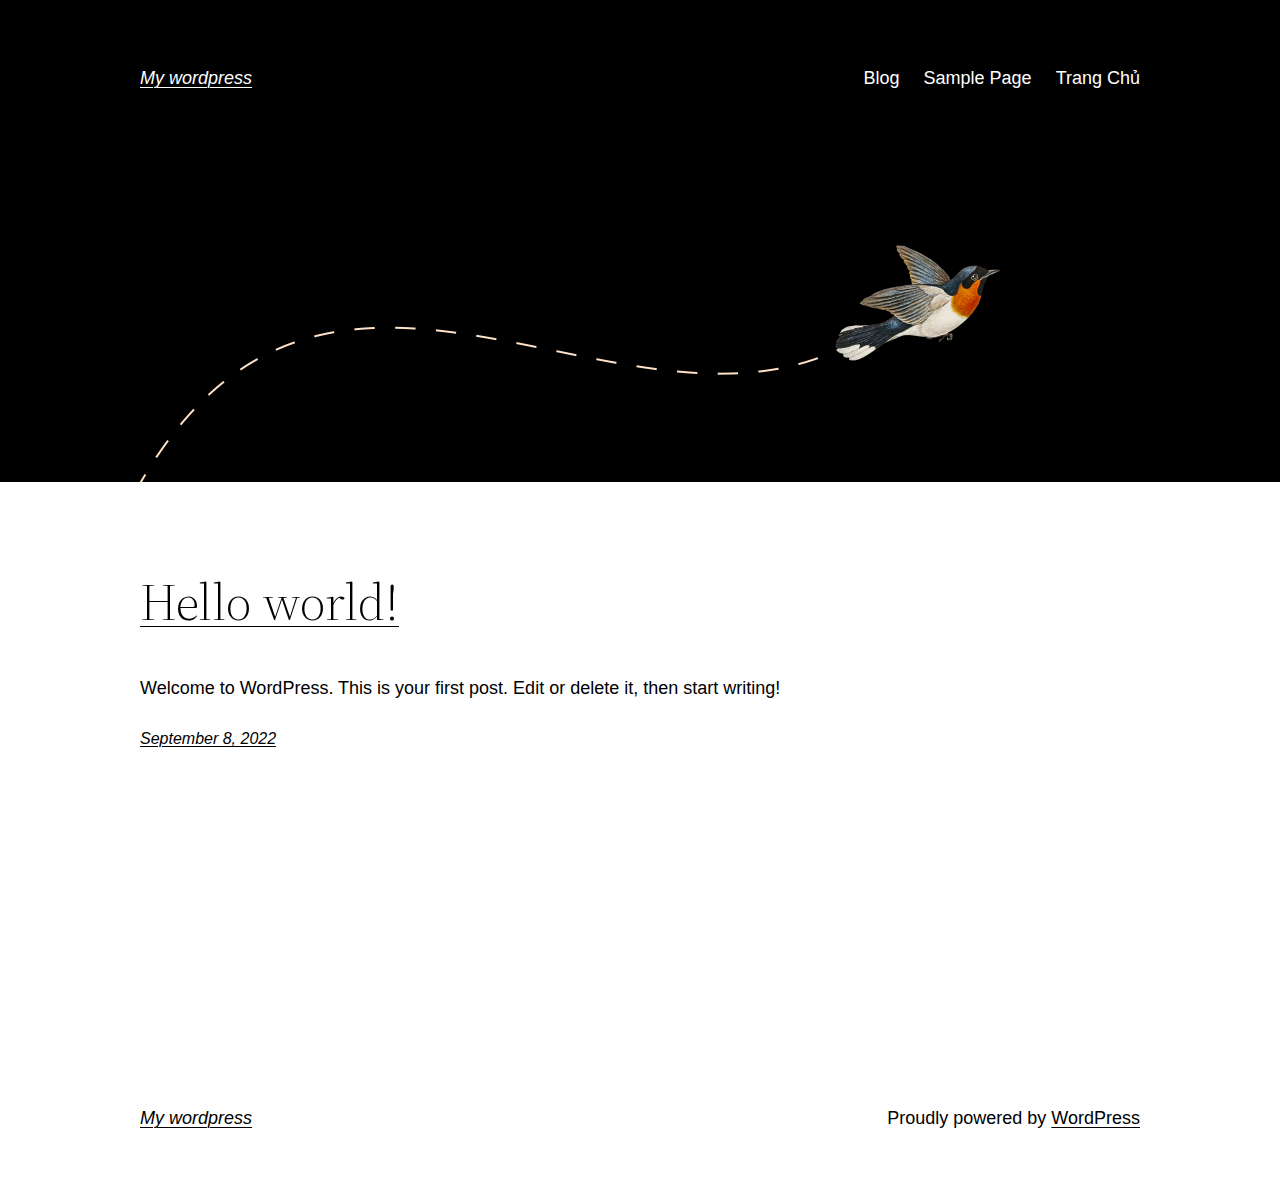
<file: blog/index.html>
<!DOCTYPE html>
<html lang="en-US">
<head>
	<meta charset="UTF-8">
	<meta name="viewport" content="width=device-width, initial-scale=1">
<meta name="robots" content="max-image-preview:large">
<title>Blog &#8211; My wordpress</title>
<link rel="dns-prefetch" href="//s.w.org">
<link rel="alternate" type="application/rss+xml" title="My wordpress &raquo; Feed" href="https://minhtu2123.github.io/mywordpress/feed/">
<link rel="alternate" type="application/rss+xml" title="My wordpress &raquo; Comments Feed" href="https://minhtu2123.github.io/mywordpress/comments/feed/">
<script>
window._wpemojiSettings = {"baseUrl":"https:\/\/s.w.org\/images\/core\/emoji\/14.0.0\/72x72\/","ext":".png","svgUrl":"https:\/\/s.w.org\/images\/core\/emoji\/14.0.0\/svg\/","svgExt":".svg","source":{"concatemoji":"https:\/\/minhtu2123.github.io\/mywordpress\/wp-includes\/js\/wp-emoji-release.min.js?ver=6.0.2"}};
/*! This file is auto-generated */
!function(e,a,t){var n,r,o,i=a.createElement("canvas"),p=i.getContext&&i.getContext("2d");function s(e,t){var a=String.fromCharCode,e=(p.clearRect(0,0,i.width,i.height),p.fillText(a.apply(this,e),0,0),i.toDataURL());return p.clearRect(0,0,i.width,i.height),p.fillText(a.apply(this,t),0,0),e===i.toDataURL()}function c(e){var t=a.createElement("script");t.src=e,t.defer=t.type="text/javascript",a.getElementsByTagName("head")[0].appendChild(t)}for(o=Array("flag","emoji"),t.supports={everything:!0,everythingExceptFlag:!0},r=0;r<o.length;r++)t.supports[o[r]]=function(e){if(!p||!p.fillText)return!1;switch(p.textBaseline="top",p.font="600 32px Arial",e){case"flag":return s([127987,65039,8205,9895,65039],[127987,65039,8203,9895,65039])?!1:!s([55356,56826,55356,56819],[55356,56826,8203,55356,56819])&&!s([55356,57332,56128,56423,56128,56418,56128,56421,56128,56430,56128,56423,56128,56447],[55356,57332,8203,56128,56423,8203,56128,56418,8203,56128,56421,8203,56128,56430,8203,56128,56423,8203,56128,56447]);case"emoji":return!s([129777,127995,8205,129778,127999],[129777,127995,8203,129778,127999])}return!1}(o[r]),t.supports.everything=t.supports.everything&&t.supports[o[r]],"flag"!==o[r]&&(t.supports.everythingExceptFlag=t.supports.everythingExceptFlag&&t.supports[o[r]]);t.supports.everythingExceptFlag=t.supports.everythingExceptFlag&&!t.supports.flag,t.DOMReady=!1,t.readyCallback=function(){t.DOMReady=!0},t.supports.everything||(n=function(){t.readyCallback()},a.addEventListener?(a.addEventListener("DOMContentLoaded",n,!1),e.addEventListener("load",n,!1)):(e.attachEvent("onload",n),a.attachEvent("onreadystatechange",function(){"complete"===a.readyState&&t.readyCallback()})),(e=t.source||{}).concatemoji?c(e.concatemoji):e.wpemoji&&e.twemoji&&(c(e.twemoji),c(e.wpemoji)))}(window,document,window._wpemojiSettings);
</script>
<style>img.wp-smiley,
img.emoji {
	display: inline !important;
	border: none !important;
	box-shadow: none !important;
	height: 1em !important;
	width: 1em !important;
	margin: 0 0.07em !important;
	vertical-align: -0.1em !important;
	background: none !important;
	padding: 0 !important;
}</style>
	<style id="wp-block-site-logo-inline-css">.wp-block-site-logo{line-height:0}.wp-block-site-logo a{display:inline-block}.wp-block-site-logo.is-default-size img{width:120px;height:auto}.wp-block-site-logo a,.wp-block-site-logo img{border-radius:inherit}.wp-block-site-logo.aligncenter{margin-left:auto;margin-right:auto;text-align:center}.wp-block-site-logo.is-style-rounded{border-radius:9999px}</style>
<style id="wp-block-group-inline-css">.wp-block-group{box-sizing:border-box}
:where(.wp-block-group.has-background){padding:1.25em 2.375em}</style>
<style id="wp-block-page-list-inline-css">.wp-block-navigation .wp-block-page-list{display:flex;flex-direction:var(--navigation-layout-direction,initial);justify-content:var(--navigation-layout-justify,initial);align-items:var(--navigation-layout-align,initial);flex-wrap:var(--navigation-layout-wrap,wrap);background-color:inherit}.wp-block-navigation .wp-block-navigation-item{background-color:inherit}</style>
<link rel="stylesheet" id="wp-block-navigation-css" href="https://minhtu2123.github.io/mywordpress/wp-includes/blocks/navigation/style.min.css?ver=6.0.2" media="all">
<style id="wp-block-template-part-inline-css">.wp-block-template-part.has-background{padding:1.25em 2.375em;margin-top:0;margin-bottom:0}</style>
<style id="wp-block-image-inline-css">.wp-block-image{margin:0 0 1em}.wp-block-image img{height:auto;max-width:100%;vertical-align:bottom}.wp-block-image:not(.is-style-rounded)>a,.wp-block-image:not(.is-style-rounded) img{border-radius:inherit}.wp-block-image.aligncenter{text-align:center}.wp-block-image.alignfull img,.wp-block-image.alignwide img{height:auto;width:100%}.wp-block-image.aligncenter,.wp-block-image .aligncenter,.wp-block-image.alignleft,.wp-block-image .alignleft,.wp-block-image.alignright,.wp-block-image .alignright{display:table}.wp-block-image.aligncenter>figcaption,.wp-block-image .aligncenter>figcaption,.wp-block-image.alignleft>figcaption,.wp-block-image .alignleft>figcaption,.wp-block-image.alignright>figcaption,.wp-block-image .alignright>figcaption{display:table-caption;caption-side:bottom}.wp-block-image .alignleft{float:left;margin:.5em 1em .5em 0}.wp-block-image .alignright{float:right;margin:.5em 0 .5em 1em}.wp-block-image .aligncenter{margin-left:auto;margin-right:auto}.wp-block-image figcaption{margin-top:.5em;margin-bottom:1em}.wp-block-image.is-style-circle-mask img,.wp-block-image.is-style-rounded img,.wp-block-image .is-style-rounded img{border-radius:9999px}@supports ((-webkit-mask-image:none) or (mask-image:none)) or (-webkit-mask-image:none){.wp-block-image.is-style-circle-mask img{-webkit-mask-image:url('data:image/svg+xml;utf8,<svg viewBox="0 0 100 100" xmlns="http://www.w3.org/2000/svg"><circle cx="50" cy="50" r="50"/></svg>');mask-image:url('data:image/svg+xml;utf8,<svg viewBox="0 0 100 100" xmlns="http://www.w3.org/2000/svg"><circle cx="50" cy="50" r="50"/></svg>');mask-mode:alpha;-webkit-mask-repeat:no-repeat;mask-repeat:no-repeat;-webkit-mask-size:contain;mask-size:contain;-webkit-mask-position:center;mask-position:center;border-radius:0}}.wp-block-image figure{margin:0}
.wp-block-image figcaption{color:#555;font-size:13px;text-align:center}.is-dark-theme .wp-block-image figcaption{color:hsla(0,0%,100%,.65)}</style>
<style id="wp-block-spacer-inline-css">.wp-block-spacer{clear:both}</style>
<style id="wp-block-post-title-inline-css">.wp-block-post-title{word-break:break-word}.wp-block-post-title a{display:inline-block}</style>
<style id="wp-block-post-featured-image-inline-css">.wp-block-post-featured-image{margin-left:0;margin-right:0}.wp-block-post-featured-image a{display:block}.wp-block-post-featured-image img{max-width:100%;width:100%;height:auto;vertical-align:bottom}.wp-block-post-featured-image.alignfull img,.wp-block-post-featured-image.alignwide img{width:100%}</style>
<style id="wp-block-paragraph-inline-css">.is-small-text{font-size:.875em}.is-regular-text{font-size:1em}.is-large-text{font-size:2.25em}.is-larger-text{font-size:3em}.has-drop-cap:not(:focus):first-letter{float:left;font-size:8.4em;line-height:.68;font-weight:100;margin:.05em .1em 0 0;text-transform:uppercase;font-style:normal}p.has-drop-cap.has-background{overflow:hidden}p.has-background{padding:1.25em 2.375em}:where(p.has-text-color:not(.has-link-color)) a{color:inherit}</style>
<style id="wp-block-post-excerpt-inline-css">.wp-block-post-excerpt__more-link{display:inline-block}</style>
<style id="wp-block-columns-inline-css">.wp-block-columns{display:flex;margin-bottom:1.75em;box-sizing:border-box;flex-wrap:wrap!important;align-items:normal!important}@media (min-width:782px){.wp-block-columns{flex-wrap:nowrap!important}}.wp-block-columns.are-vertically-aligned-top{align-items:flex-start}.wp-block-columns.are-vertically-aligned-center{align-items:center}.wp-block-columns.are-vertically-aligned-bottom{align-items:flex-end}@media (max-width:781px){.wp-block-columns:not(.is-not-stacked-on-mobile)>.wp-block-column{flex-basis:100%!important}}@media (min-width:782px){.wp-block-columns:not(.is-not-stacked-on-mobile)>.wp-block-column{flex-basis:0;flex-grow:1}.wp-block-columns:not(.is-not-stacked-on-mobile)>.wp-block-column[style*=flex-basis]{flex-grow:0}}.wp-block-columns.is-not-stacked-on-mobile{flex-wrap:nowrap!important}.wp-block-columns.is-not-stacked-on-mobile>.wp-block-column{flex-basis:0;flex-grow:1}.wp-block-columns.is-not-stacked-on-mobile>.wp-block-column[style*=flex-basis]{flex-grow:0}:where(.wp-block-columns.has-background){padding:1.25em 2.375em}.wp-block-column{flex-grow:1;min-width:0;word-break:break-word;overflow-wrap:break-word}.wp-block-column.is-vertically-aligned-top{align-self:flex-start}.wp-block-column.is-vertically-aligned-center{align-self:center}.wp-block-column.is-vertically-aligned-bottom{align-self:flex-end}.wp-block-column.is-vertically-aligned-bottom,.wp-block-column.is-vertically-aligned-center,.wp-block-column.is-vertically-aligned-top{width:100%}</style>
<style id="wp-block-post-template-inline-css">.wp-block-post-template,.wp-block-query-loop{margin-top:0;margin-bottom:0;max-width:100%;list-style:none;padding:0}.wp-block-post-template.wp-block-post-template,.wp-block-query-loop.wp-block-post-template{background:none}.wp-block-post-template.is-flex-container,.wp-block-query-loop.is-flex-container{flex-direction:row;display:flex;flex-wrap:wrap;gap:1.25em}.wp-block-post-template.is-flex-container li,.wp-block-query-loop.is-flex-container li{margin:0;width:100%}@media (min-width:600px){.wp-block-post-template.is-flex-container.is-flex-container.columns-2>li,.wp-block-query-loop.is-flex-container.is-flex-container.columns-2>li{width:calc(50% - .625em)}.wp-block-post-template.is-flex-container.is-flex-container.columns-3>li,.wp-block-query-loop.is-flex-container.is-flex-container.columns-3>li{width:calc(33.33333% - .83333em)}.wp-block-post-template.is-flex-container.is-flex-container.columns-4>li,.wp-block-query-loop.is-flex-container.is-flex-container.columns-4>li{width:calc(25% - .9375em)}.wp-block-post-template.is-flex-container.is-flex-container.columns-5>li,.wp-block-query-loop.is-flex-container.is-flex-container.columns-5>li{width:calc(20% - 1em)}.wp-block-post-template.is-flex-container.is-flex-container.columns-6>li,.wp-block-query-loop.is-flex-container.is-flex-container.columns-6>li{width:calc(16.66667% - 1.04167em)}}</style>
<style id="wp-block-query-pagination-inline-css">.wp-block-query-pagination>.wp-block-query-pagination-next,.wp-block-query-pagination>.wp-block-query-pagination-numbers,.wp-block-query-pagination>.wp-block-query-pagination-previous{margin-right:.5em;margin-bottom:.5em}.wp-block-query-pagination>.wp-block-query-pagination-next:last-child,.wp-block-query-pagination>.wp-block-query-pagination-numbers:last-child,.wp-block-query-pagination>.wp-block-query-pagination-previous:last-child{margin-right:0}.wp-block-query-pagination .wp-block-query-pagination-previous-arrow{margin-right:1ch;display:inline-block}.wp-block-query-pagination .wp-block-query-pagination-previous-arrow:not(.is-arrow-chevron){transform:scaleX(1)}.wp-block-query-pagination .wp-block-query-pagination-next-arrow{margin-left:1ch;display:inline-block}.wp-block-query-pagination .wp-block-query-pagination-next-arrow:not(.is-arrow-chevron){transform:scaleX(1)}.wp-block-query-pagination.aligncenter{justify-content:center}</style>
<style id="wp-block-library-inline-css">:root{--wp-admin-theme-color:#007cba;--wp-admin-theme-color--rgb:0,124,186;--wp-admin-theme-color-darker-10:#006ba1;--wp-admin-theme-color-darker-10--rgb:0,107,161;--wp-admin-theme-color-darker-20:#005a87;--wp-admin-theme-color-darker-20--rgb:0,90,135;--wp-admin-border-width-focus:2px}@media (-webkit-min-device-pixel-ratio:2),(min-resolution:192dpi){:root{--wp-admin-border-width-focus:1.5px}}:root{--wp--preset--font-size--normal:16px;--wp--preset--font-size--huge:42px}:root .has-very-light-gray-background-color{background-color:#eee}:root .has-very-dark-gray-background-color{background-color:#313131}:root .has-very-light-gray-color{color:#eee}:root .has-very-dark-gray-color{color:#313131}:root .has-vivid-green-cyan-to-vivid-cyan-blue-gradient-background{background:linear-gradient(135deg,#00d084,#0693e3)}:root .has-purple-crush-gradient-background{background:linear-gradient(135deg,#34e2e4,#4721fb 50%,#ab1dfe)}:root .has-hazy-dawn-gradient-background{background:linear-gradient(135deg,#faaca8,#dad0ec)}:root .has-subdued-olive-gradient-background{background:linear-gradient(135deg,#fafae1,#67a671)}:root .has-atomic-cream-gradient-background{background:linear-gradient(135deg,#fdd79a,#004a59)}:root .has-nightshade-gradient-background{background:linear-gradient(135deg,#330968,#31cdcf)}:root .has-midnight-gradient-background{background:linear-gradient(135deg,#020381,#2874fc)}.has-regular-font-size{font-size:1em}.has-larger-font-size{font-size:2.625em}.has-normal-font-size{font-size:var(--wp--preset--font-size--normal)}.has-huge-font-size{font-size:var(--wp--preset--font-size--huge)}.has-text-align-center{text-align:center}.has-text-align-left{text-align:left}.has-text-align-right{text-align:right}#end-resizable-editor-section{display:none}.aligncenter{clear:both}.items-justified-left{justify-content:flex-start}.items-justified-center{justify-content:center}.items-justified-right{justify-content:flex-end}.items-justified-space-between{justify-content:space-between}.screen-reader-text{border:0;clip:rect(1px,1px,1px,1px);-webkit-clip-path:inset(50%);clip-path:inset(50%);height:1px;margin:-1px;overflow:hidden;padding:0;position:absolute;width:1px;word-wrap:normal!important}.screen-reader-text:focus{background-color:#ddd;clip:auto!important;-webkit-clip-path:none;clip-path:none;color:#444;display:block;font-size:1em;height:auto;left:5px;line-height:normal;padding:15px 23px 14px;text-decoration:none;top:5px;width:auto;z-index:100000}html :where(.has-border-color),html :where([style*=border-width]){border-style:solid}html :where(img[class*=wp-image-]){height:auto;max-width:100%}</style>
<style id="global-styles-inline-css">body{--wp--preset--color--black: #000000;--wp--preset--color--cyan-bluish-gray: #abb8c3;--wp--preset--color--white: #ffffff;--wp--preset--color--pale-pink: #f78da7;--wp--preset--color--vivid-red: #cf2e2e;--wp--preset--color--luminous-vivid-orange: #ff6900;--wp--preset--color--luminous-vivid-amber: #fcb900;--wp--preset--color--light-green-cyan: #7bdcb5;--wp--preset--color--vivid-green-cyan: #00d084;--wp--preset--color--pale-cyan-blue: #8ed1fc;--wp--preset--color--vivid-cyan-blue: #0693e3;--wp--preset--color--vivid-purple: #9b51e0;--wp--preset--color--foreground: #000000;--wp--preset--color--background: #ffffff;--wp--preset--color--primary: #1a4548;--wp--preset--color--secondary: #ffe2c7;--wp--preset--color--tertiary: #F6F6F6;--wp--preset--gradient--vivid-cyan-blue-to-vivid-purple: linear-gradient(135deg,rgba(6,147,227,1) 0%,rgb(155,81,224) 100%);--wp--preset--gradient--light-green-cyan-to-vivid-green-cyan: linear-gradient(135deg,rgb(122,220,180) 0%,rgb(0,208,130) 100%);--wp--preset--gradient--luminous-vivid-amber-to-luminous-vivid-orange: linear-gradient(135deg,rgba(252,185,0,1) 0%,rgba(255,105,0,1) 100%);--wp--preset--gradient--luminous-vivid-orange-to-vivid-red: linear-gradient(135deg,rgba(255,105,0,1) 0%,rgb(207,46,46) 100%);--wp--preset--gradient--very-light-gray-to-cyan-bluish-gray: linear-gradient(135deg,rgb(238,238,238) 0%,rgb(169,184,195) 100%);--wp--preset--gradient--cool-to-warm-spectrum: linear-gradient(135deg,rgb(74,234,220) 0%,rgb(151,120,209) 20%,rgb(207,42,186) 40%,rgb(238,44,130) 60%,rgb(251,105,98) 80%,rgb(254,248,76) 100%);--wp--preset--gradient--blush-light-purple: linear-gradient(135deg,rgb(255,206,236) 0%,rgb(152,150,240) 100%);--wp--preset--gradient--blush-bordeaux: linear-gradient(135deg,rgb(254,205,165) 0%,rgb(254,45,45) 50%,rgb(107,0,62) 100%);--wp--preset--gradient--luminous-dusk: linear-gradient(135deg,rgb(255,203,112) 0%,rgb(199,81,192) 50%,rgb(65,88,208) 100%);--wp--preset--gradient--pale-ocean: linear-gradient(135deg,rgb(255,245,203) 0%,rgb(182,227,212) 50%,rgb(51,167,181) 100%);--wp--preset--gradient--electric-grass: linear-gradient(135deg,rgb(202,248,128) 0%,rgb(113,206,126) 100%);--wp--preset--gradient--midnight: linear-gradient(135deg,rgb(2,3,129) 0%,rgb(40,116,252) 100%);--wp--preset--gradient--vertical-secondary-to-tertiary: linear-gradient(to bottom,var(--wp--preset--color--secondary) 0%,var(--wp--preset--color--tertiary) 100%);--wp--preset--gradient--vertical-secondary-to-background: linear-gradient(to bottom,var(--wp--preset--color--secondary) 0%,var(--wp--preset--color--background) 100%);--wp--preset--gradient--vertical-tertiary-to-background: linear-gradient(to bottom,var(--wp--preset--color--tertiary) 0%,var(--wp--preset--color--background) 100%);--wp--preset--gradient--diagonal-primary-to-foreground: linear-gradient(to bottom right,var(--wp--preset--color--primary) 0%,var(--wp--preset--color--foreground) 100%);--wp--preset--gradient--diagonal-secondary-to-background: linear-gradient(to bottom right,var(--wp--preset--color--secondary) 50%,var(--wp--preset--color--background) 50%);--wp--preset--gradient--diagonal-background-to-secondary: linear-gradient(to bottom right,var(--wp--preset--color--background) 50%,var(--wp--preset--color--secondary) 50%);--wp--preset--gradient--diagonal-tertiary-to-background: linear-gradient(to bottom right,var(--wp--preset--color--tertiary) 50%,var(--wp--preset--color--background) 50%);--wp--preset--gradient--diagonal-background-to-tertiary: linear-gradient(to bottom right,var(--wp--preset--color--background) 50%,var(--wp--preset--color--tertiary) 50%);--wp--preset--duotone--dark-grayscale: url('#wp-duotone-dark-grayscale');--wp--preset--duotone--grayscale: url('#wp-duotone-grayscale');--wp--preset--duotone--purple-yellow: url('#wp-duotone-purple-yellow');--wp--preset--duotone--blue-red: url('#wp-duotone-blue-red');--wp--preset--duotone--midnight: url('#wp-duotone-midnight');--wp--preset--duotone--magenta-yellow: url('#wp-duotone-magenta-yellow');--wp--preset--duotone--purple-green: url('#wp-duotone-purple-green');--wp--preset--duotone--blue-orange: url('#wp-duotone-blue-orange');--wp--preset--duotone--foreground-and-background: url('#wp-duotone-foreground-and-background');--wp--preset--duotone--foreground-and-secondary: url('#wp-duotone-foreground-and-secondary');--wp--preset--duotone--foreground-and-tertiary: url('#wp-duotone-foreground-and-tertiary');--wp--preset--duotone--primary-and-background: url('#wp-duotone-primary-and-background');--wp--preset--duotone--primary-and-secondary: url('#wp-duotone-primary-and-secondary');--wp--preset--duotone--primary-and-tertiary: url('#wp-duotone-primary-and-tertiary');--wp--preset--font-size--small: 1rem;--wp--preset--font-size--medium: 1.125rem;--wp--preset--font-size--large: 1.75rem;--wp--preset--font-size--x-large: clamp(1.75rem, 3vw, 2.25rem);--wp--preset--font-family--system-font: -apple-system,BlinkMacSystemFont,"Segoe UI",Roboto,Oxygen-Sans,Ubuntu,Cantarell,"Helvetica Neue",sans-serif;--wp--preset--font-family--source-serif-pro: "Source Serif Pro", serif;--wp--custom--spacing--small: max(1.25rem, 5vw);--wp--custom--spacing--medium: clamp(2rem, 8vw, calc(4 * var(--wp--style--block-gap)));--wp--custom--spacing--large: clamp(4rem, 10vw, 8rem);--wp--custom--spacing--outer: var(--wp--custom--spacing--small, 1.25rem);--wp--custom--typography--font-size--huge: clamp(2.25rem, 4vw, 2.75rem);--wp--custom--typography--font-size--gigantic: clamp(2.75rem, 6vw, 3.25rem);--wp--custom--typography--font-size--colossal: clamp(3.25rem, 8vw, 6.25rem);--wp--custom--typography--line-height--tiny: 1.15;--wp--custom--typography--line-height--small: 1.2;--wp--custom--typography--line-height--medium: 1.4;--wp--custom--typography--line-height--normal: 1.6;}body { margin: 0; }body{background-color: var(--wp--preset--color--background);color: var(--wp--preset--color--foreground);font-family: var(--wp--preset--font-family--system-font);font-size: var(--wp--preset--font-size--medium);line-height: var(--wp--custom--typography--line-height--normal);--wp--style--block-gap: 1.5rem;}.wp-site-blocks > .alignleft { float: left; margin-right: 2em; }.wp-site-blocks > .alignright { float: right; margin-left: 2em; }.wp-site-blocks > .aligncenter { justify-content: center; margin-left: auto; margin-right: auto; }.wp-site-blocks > * { margin-block-start: 0; margin-block-end: 0; }.wp-site-blocks > * + * { margin-block-start: var( --wp--style--block-gap ); }h1{font-family: var(--wp--preset--font-family--source-serif-pro);font-size: var(--wp--custom--typography--font-size--colossal);font-weight: 300;line-height: var(--wp--custom--typography--line-height--tiny);}h2{font-family: var(--wp--preset--font-family--source-serif-pro);font-size: var(--wp--custom--typography--font-size--gigantic);font-weight: 300;line-height: var(--wp--custom--typography--line-height--small);}h3{font-family: var(--wp--preset--font-family--source-serif-pro);font-size: var(--wp--custom--typography--font-size--huge);font-weight: 300;line-height: var(--wp--custom--typography--line-height--tiny);}h4{font-family: var(--wp--preset--font-family--source-serif-pro);font-size: var(--wp--preset--font-size--x-large);font-weight: 300;line-height: var(--wp--custom--typography--line-height--tiny);}h5{font-family: var(--wp--preset--font-family--system-font);font-size: var(--wp--preset--font-size--medium);font-weight: 700;line-height: var(--wp--custom--typography--line-height--normal);text-transform: uppercase;}h6{font-family: var(--wp--preset--font-family--system-font);font-size: var(--wp--preset--font-size--medium);font-weight: 400;line-height: var(--wp--custom--typography--line-height--normal);text-transform: uppercase;}a{color: var(--wp--preset--color--foreground);}.wp-block-button__link{background-color: var(--wp--preset--color--primary);border-radius: 0;color: var(--wp--preset--color--background);font-size: var(--wp--preset--font-size--medium);}.wp-block-post-title{font-family: var(--wp--preset--font-family--source-serif-pro);font-size: var(--wp--custom--typography--font-size--gigantic);font-weight: 300;line-height: var(--wp--custom--typography--line-height--tiny);}.wp-block-post-comments{padding-top: var(--wp--custom--spacing--small);}.wp-block-pullquote{border-width: 1px 0;}.wp-block-query-title{font-family: var(--wp--preset--font-family--source-serif-pro);font-size: var(--wp--custom--typography--font-size--gigantic);font-weight: 300;line-height: var(--wp--custom--typography--line-height--small);}.wp-block-quote{border-width: 1px;}.wp-block-site-title{font-family: var(--wp--preset--font-family--system-font);font-size: var(--wp--preset--font-size--medium);font-style: italic;font-weight: normal;line-height: var(--wp--custom--typography--line-height--normal);}.has-black-color{color: var(--wp--preset--color--black) !important;}.has-cyan-bluish-gray-color{color: var(--wp--preset--color--cyan-bluish-gray) !important;}.has-white-color{color: var(--wp--preset--color--white) !important;}.has-pale-pink-color{color: var(--wp--preset--color--pale-pink) !important;}.has-vivid-red-color{color: var(--wp--preset--color--vivid-red) !important;}.has-luminous-vivid-orange-color{color: var(--wp--preset--color--luminous-vivid-orange) !important;}.has-luminous-vivid-amber-color{color: var(--wp--preset--color--luminous-vivid-amber) !important;}.has-light-green-cyan-color{color: var(--wp--preset--color--light-green-cyan) !important;}.has-vivid-green-cyan-color{color: var(--wp--preset--color--vivid-green-cyan) !important;}.has-pale-cyan-blue-color{color: var(--wp--preset--color--pale-cyan-blue) !important;}.has-vivid-cyan-blue-color{color: var(--wp--preset--color--vivid-cyan-blue) !important;}.has-vivid-purple-color{color: var(--wp--preset--color--vivid-purple) !important;}.has-foreground-color{color: var(--wp--preset--color--foreground) !important;}.has-background-color{color: var(--wp--preset--color--background) !important;}.has-primary-color{color: var(--wp--preset--color--primary) !important;}.has-secondary-color{color: var(--wp--preset--color--secondary) !important;}.has-tertiary-color{color: var(--wp--preset--color--tertiary) !important;}.has-black-background-color{background-color: var(--wp--preset--color--black) !important;}.has-cyan-bluish-gray-background-color{background-color: var(--wp--preset--color--cyan-bluish-gray) !important;}.has-white-background-color{background-color: var(--wp--preset--color--white) !important;}.has-pale-pink-background-color{background-color: var(--wp--preset--color--pale-pink) !important;}.has-vivid-red-background-color{background-color: var(--wp--preset--color--vivid-red) !important;}.has-luminous-vivid-orange-background-color{background-color: var(--wp--preset--color--luminous-vivid-orange) !important;}.has-luminous-vivid-amber-background-color{background-color: var(--wp--preset--color--luminous-vivid-amber) !important;}.has-light-green-cyan-background-color{background-color: var(--wp--preset--color--light-green-cyan) !important;}.has-vivid-green-cyan-background-color{background-color: var(--wp--preset--color--vivid-green-cyan) !important;}.has-pale-cyan-blue-background-color{background-color: var(--wp--preset--color--pale-cyan-blue) !important;}.has-vivid-cyan-blue-background-color{background-color: var(--wp--preset--color--vivid-cyan-blue) !important;}.has-vivid-purple-background-color{background-color: var(--wp--preset--color--vivid-purple) !important;}.has-foreground-background-color{background-color: var(--wp--preset--color--foreground) !important;}.has-background-background-color{background-color: var(--wp--preset--color--background) !important;}.has-primary-background-color{background-color: var(--wp--preset--color--primary) !important;}.has-secondary-background-color{background-color: var(--wp--preset--color--secondary) !important;}.has-tertiary-background-color{background-color: var(--wp--preset--color--tertiary) !important;}.has-black-border-color{border-color: var(--wp--preset--color--black) !important;}.has-cyan-bluish-gray-border-color{border-color: var(--wp--preset--color--cyan-bluish-gray) !important;}.has-white-border-color{border-color: var(--wp--preset--color--white) !important;}.has-pale-pink-border-color{border-color: var(--wp--preset--color--pale-pink) !important;}.has-vivid-red-border-color{border-color: var(--wp--preset--color--vivid-red) !important;}.has-luminous-vivid-orange-border-color{border-color: var(--wp--preset--color--luminous-vivid-orange) !important;}.has-luminous-vivid-amber-border-color{border-color: var(--wp--preset--color--luminous-vivid-amber) !important;}.has-light-green-cyan-border-color{border-color: var(--wp--preset--color--light-green-cyan) !important;}.has-vivid-green-cyan-border-color{border-color: var(--wp--preset--color--vivid-green-cyan) !important;}.has-pale-cyan-blue-border-color{border-color: var(--wp--preset--color--pale-cyan-blue) !important;}.has-vivid-cyan-blue-border-color{border-color: var(--wp--preset--color--vivid-cyan-blue) !important;}.has-vivid-purple-border-color{border-color: var(--wp--preset--color--vivid-purple) !important;}.has-foreground-border-color{border-color: var(--wp--preset--color--foreground) !important;}.has-background-border-color{border-color: var(--wp--preset--color--background) !important;}.has-primary-border-color{border-color: var(--wp--preset--color--primary) !important;}.has-secondary-border-color{border-color: var(--wp--preset--color--secondary) !important;}.has-tertiary-border-color{border-color: var(--wp--preset--color--tertiary) !important;}.has-vivid-cyan-blue-to-vivid-purple-gradient-background{background: var(--wp--preset--gradient--vivid-cyan-blue-to-vivid-purple) !important;}.has-light-green-cyan-to-vivid-green-cyan-gradient-background{background: var(--wp--preset--gradient--light-green-cyan-to-vivid-green-cyan) !important;}.has-luminous-vivid-amber-to-luminous-vivid-orange-gradient-background{background: var(--wp--preset--gradient--luminous-vivid-amber-to-luminous-vivid-orange) !important;}.has-luminous-vivid-orange-to-vivid-red-gradient-background{background: var(--wp--preset--gradient--luminous-vivid-orange-to-vivid-red) !important;}.has-very-light-gray-to-cyan-bluish-gray-gradient-background{background: var(--wp--preset--gradient--very-light-gray-to-cyan-bluish-gray) !important;}.has-cool-to-warm-spectrum-gradient-background{background: var(--wp--preset--gradient--cool-to-warm-spectrum) !important;}.has-blush-light-purple-gradient-background{background: var(--wp--preset--gradient--blush-light-purple) !important;}.has-blush-bordeaux-gradient-background{background: var(--wp--preset--gradient--blush-bordeaux) !important;}.has-luminous-dusk-gradient-background{background: var(--wp--preset--gradient--luminous-dusk) !important;}.has-pale-ocean-gradient-background{background: var(--wp--preset--gradient--pale-ocean) !important;}.has-electric-grass-gradient-background{background: var(--wp--preset--gradient--electric-grass) !important;}.has-midnight-gradient-background{background: var(--wp--preset--gradient--midnight) !important;}.has-vertical-secondary-to-tertiary-gradient-background{background: var(--wp--preset--gradient--vertical-secondary-to-tertiary) !important;}.has-vertical-secondary-to-background-gradient-background{background: var(--wp--preset--gradient--vertical-secondary-to-background) !important;}.has-vertical-tertiary-to-background-gradient-background{background: var(--wp--preset--gradient--vertical-tertiary-to-background) !important;}.has-diagonal-primary-to-foreground-gradient-background{background: var(--wp--preset--gradient--diagonal-primary-to-foreground) !important;}.has-diagonal-secondary-to-background-gradient-background{background: var(--wp--preset--gradient--diagonal-secondary-to-background) !important;}.has-diagonal-background-to-secondary-gradient-background{background: var(--wp--preset--gradient--diagonal-background-to-secondary) !important;}.has-diagonal-tertiary-to-background-gradient-background{background: var(--wp--preset--gradient--diagonal-tertiary-to-background) !important;}.has-diagonal-background-to-tertiary-gradient-background{background: var(--wp--preset--gradient--diagonal-background-to-tertiary) !important;}.has-small-font-size{font-size: var(--wp--preset--font-size--small) !important;}.has-medium-font-size{font-size: var(--wp--preset--font-size--medium) !important;}.has-large-font-size{font-size: var(--wp--preset--font-size--large) !important;}.has-x-large-font-size{font-size: var(--wp--preset--font-size--x-large) !important;}.has-system-font-font-family{font-family: var(--wp--preset--font-family--system-font) !important;}.has-source-serif-pro-font-family{font-family: var(--wp--preset--font-family--source-serif-pro) !important;}</style>
<style id="wp-webfonts-inline-css">@font-face{font-family:"Source Serif Pro";font-style:normal;font-weight:200 900;font-display:fallback;src:local("Source Serif Pro"), url('https://minhtu2123.github.io/mywordpress/wp-content/themes/twentytwentytwo/assets/fonts/source-serif-pro/SourceSerif4Variable-Roman.ttf.woff2') format('woff2');font-stretch:normal;}@font-face{font-family:"Source Serif Pro";font-style:italic;font-weight:200 900;font-display:fallback;src:local("Source Serif Pro"), url('https://minhtu2123.github.io/mywordpress/wp-content/themes/twentytwentytwo/assets/fonts/source-serif-pro/SourceSerif4Variable-Italic.ttf.woff2') format('woff2');font-stretch:normal;}</style>
<link rel="stylesheet" id="twentytwentytwo-style-css" href="https://minhtu2123.github.io/mywordpress/wp-content/themes/twentytwentytwo/style.css?ver=1.2" media="all">
<link rel="stylesheet" id="elementor-frontend-css" href="https://minhtu2123.github.io/mywordpress/wp-content/plugins/elementor/assets/css/frontend-lite.min.css?ver=3.7.6" media="all">
<link rel="stylesheet" id="eael-general-css" href="https://minhtu2123.github.io/mywordpress/wp-content/plugins/essential-addons-for-elementor-lite/assets/front-end/css/view/general.min.css?ver=5.2.4" media="all">
<script src="https://minhtu2123.github.io/mywordpress/wp-includes/blocks/navigation/view.min.js?ver=009e29110e016c14bac4ba0ecc809fcd" id="wp-block-navigation-view-js"></script>
<script src="https://minhtu2123.github.io/mywordpress/wp-includes/js/jquery/jquery.min.js?ver=3.6.0" id="jquery-core-js"></script>
<script src="https://minhtu2123.github.io/mywordpress/wp-includes/js/jquery/jquery-migrate.min.js?ver=3.3.2" id="jquery-migrate-js"></script>
<link rel="https://api.w.org/" href="https://minhtu2123.github.io/mywordpress/wp-json/">
<link rel="EditURI" type="application/rsd+xml" title="RSD" href="https://minhtu2123.github.io/mywordpress/xmlrpc.php?rsd">
<link rel="wlwmanifest" type="application/wlwmanifest+xml" href="https://minhtu2123.github.io/mywordpress/wp-includes/wlwmanifest.xml"> 
<meta name="generator" content="WordPress 6.0.2">
<style>.wp-elements-c2d3692c067254e99911402d49af8a7d a{color: var(--wp--preset--color--background);}</style>
<style>.wp-container-1 {display: flex;gap: var( --wp--style--block-gap, 0.5em );flex-wrap: wrap;align-items: center;}.wp-container-1 > * { margin: 0; }</style>
<style>.wp-container-3 {display: flex;gap: var( --wp--style--block-gap, 0.5em );flex-wrap: wrap;align-items: center;justify-content: flex-end;}.wp-container-3 > * { margin: 0; }</style>
<style>.wp-container-4 {display: flex;gap: var( --wp--style--block-gap, 0.5em );flex-wrap: wrap;align-items: center;justify-content: space-between;}.wp-container-4 > * { margin: 0; }</style>
<style>.wp-container-5 > :where(:not(.alignleft):not(.alignright)) {max-width: 650px;margin-left: auto !important;margin-right: auto !important;}.wp-container-5 > .alignwide { max-width: 1000px;}.wp-container-5 .alignfull { max-width: none; }.wp-container-5 > .alignleft { float: left; margin-inline-start: 0; margin-inline-end: 2em; }.wp-container-5 > .alignright { float: right; margin-inline-start: 2em; margin-inline-end: 0; }.wp-container-5 > .aligncenter { margin-left: auto !important; margin-right: auto !important; }.wp-container-5 > * { margin-block-start: 0; margin-block-end: 0; }.wp-container-5 > * + * { margin-block-start: var( --wp--style--block-gap ); margin-block-end: 0; }</style>
<style>.wp-container-6 > :where(:not(.alignleft):not(.alignright)) {max-width: 650px;margin-left: auto !important;margin-right: auto !important;}.wp-container-6 > .alignwide { max-width: 1000px;}.wp-container-6 .alignfull { max-width: none; }.wp-container-6 > .alignleft { float: left; margin-inline-start: 0; margin-inline-end: 2em; }.wp-container-6 > .alignright { float: right; margin-inline-start: 2em; margin-inline-end: 0; }.wp-container-6 > .aligncenter { margin-left: auto !important; margin-right: auto !important; }.wp-container-6 > * { margin-block-start: 0; margin-block-end: 0; }.wp-container-6 > * + * { margin-block-start: var( --wp--style--block-gap ); margin-block-end: 0; }</style>
<style>.wp-container-7 > .alignleft { float: left; margin-inline-start: 0; margin-inline-end: 2em; }.wp-container-7 > .alignright { float: right; margin-inline-start: 2em; margin-inline-end: 0; }.wp-container-7 > .aligncenter { margin-left: auto !important; margin-right: auto !important; }.wp-container-7 > * { margin-block-start: 0; margin-block-end: 0; }.wp-container-7 > * + * { margin-block-start: var( --wp--style--block-gap ); margin-block-end: 0; }</style>
<style>.wp-container-8 > .alignleft { float: left; margin-inline-start: 0; margin-inline-end: 2em; }.wp-container-8 > .alignright { float: right; margin-inline-start: 2em; margin-inline-end: 0; }.wp-container-8 > .aligncenter { margin-left: auto !important; margin-right: auto !important; }.wp-container-8 > * { margin-block-start: 0; margin-block-end: 0; }.wp-container-8 > * + * { margin-block-start: var( --wp--style--block-gap ); margin-block-end: 0; }</style>
<style>.wp-container-9 {display: flex;gap: var( --wp--style--block-gap, 2em );flex-wrap: nowrap;align-items: center;}.wp-container-9 > * { margin: 0; }</style>
<style>.wp-container-10 > :where(:not(.alignleft):not(.alignright)) {max-width: 650px;margin-left: auto !important;margin-right: auto !important;}.wp-container-10 > .alignwide { max-width: 1000px;}.wp-container-10 .alignfull { max-width: none; }.wp-container-10 > .alignleft { float: left; margin-inline-start: 0; margin-inline-end: 2em; }.wp-container-10 > .alignright { float: right; margin-inline-start: 2em; margin-inline-end: 0; }.wp-container-10 > .aligncenter { margin-left: auto !important; margin-right: auto !important; }.wp-container-10 > * { margin-block-start: 0; margin-block-end: 0; }.wp-container-10 > * + * { margin-block-start: var( --wp--style--block-gap ); margin-block-end: 0; }</style>
<style>.wp-container-11 > .alignleft { float: left; margin-inline-start: 0; margin-inline-end: 2em; }.wp-container-11 > .alignright { float: right; margin-inline-start: 2em; margin-inline-end: 0; }.wp-container-11 > .aligncenter { margin-left: auto !important; margin-right: auto !important; }.wp-container-11 > * { margin-block-start: 0; margin-block-end: 0; }.wp-container-11 > * + * { margin-block-start: var( --wp--style--block-gap ); margin-block-end: 0; }</style>
<style>.wp-container-12 {display: flex;gap: var( --wp--style--block-gap, 0.5em );flex-wrap: wrap;align-items: center;justify-content: space-between;}.wp-container-12 > * { margin: 0; }</style>
<style>.wp-container-13 > :where(:not(.alignleft):not(.alignright)) {max-width: 650px;margin-left: auto !important;margin-right: auto !important;}.wp-container-13 > .alignwide { max-width: 1000px;}.wp-container-13 .alignfull { max-width: none; }.wp-container-13 > .alignleft { float: left; margin-inline-start: 0; margin-inline-end: 2em; }.wp-container-13 > .alignright { float: right; margin-inline-start: 2em; margin-inline-end: 0; }.wp-container-13 > .aligncenter { margin-left: auto !important; margin-right: auto !important; }.wp-container-13 > * { margin-block-start: 0; margin-block-end: 0; }.wp-container-13 > * + * { margin-block-start: var( --wp--style--block-gap ); margin-block-end: 0; }</style>
<style>.wp-container-14 {display: flex;gap: var( --wp--style--block-gap, 0.5em );flex-wrap: wrap;align-items: center;justify-content: space-between;}.wp-container-14 > * { margin: 0; }</style>
<style>.wp-container-15 > :where(:not(.alignleft):not(.alignright)) {max-width: 650px;margin-left: auto !important;margin-right: auto !important;}.wp-container-15 > .alignwide { max-width: 1000px;}.wp-container-15 .alignfull { max-width: none; }.wp-container-15 > .alignleft { float: left; margin-inline-start: 0; margin-inline-end: 2em; }.wp-container-15 > .alignright { float: right; margin-inline-start: 2em; margin-inline-end: 0; }.wp-container-15 > .aligncenter { margin-left: auto !important; margin-right: auto !important; }.wp-container-15 > * { margin-block-start: 0; margin-block-end: 0; }.wp-container-15 > * + * { margin-block-start: var( --wp--style--block-gap ); margin-block-end: 0; }</style>
<style>.wp-container-16 > :where(:not(.alignleft):not(.alignright)) {max-width: 650px;margin-left: auto !important;margin-right: auto !important;}.wp-container-16 > .alignwide { max-width: 1000px;}.wp-container-16 .alignfull { max-width: none; }.wp-container-16 > .alignleft { float: left; margin-inline-start: 0; margin-inline-end: 2em; }.wp-container-16 > .alignright { float: right; margin-inline-start: 2em; margin-inline-end: 0; }.wp-container-16 > .aligncenter { margin-left: auto !important; margin-right: auto !important; }.wp-container-16 > * { margin-block-start: 0; margin-block-end: 0; }.wp-container-16 > * + * { margin-block-start: var( --wp--style--block-gap ); margin-block-end: 0; }</style>
</head>

<body class="blog wp-embed-responsive elementor-default elementor-kit-5">
<svg xmlns="http://www.w3.org/2000/svg" viewbox="0 0 0 0" width="0" height="0" focusable="false" role="none" style="visibility: hidden; position: absolute; left: -9999px; overflow: hidden;"><defs><filter id="wp-duotone-dark-grayscale"><fecolormatrix color-interpolation-filters="sRGB" type="matrix" values=" .299 .587 .114 0 0 .299 .587 .114 0 0 .299 .587 .114 0 0 .299 .587 .114 0 0 "></fecolormatrix><fecomponenttransfer color-interpolation-filters="sRGB"><fefuncr type="table" tablevalues="0 0.49803921568627"></fefuncr><fefuncg type="table" tablevalues="0 0.49803921568627"></fefuncg><fefuncb type="table" tablevalues="0 0.49803921568627"></fefuncb><fefunca type="table" tablevalues="1 1"></fefunca></fecomponenttransfer><fecomposite in2="SourceGraphic" operator="in"></fecomposite></filter></defs></svg><svg xmlns="http://www.w3.org/2000/svg" viewbox="0 0 0 0" width="0" height="0" focusable="false" role="none" style="visibility: hidden; position: absolute; left: -9999px; overflow: hidden;"><defs><filter id="wp-duotone-grayscale"><fecolormatrix color-interpolation-filters="sRGB" type="matrix" values=" .299 .587 .114 0 0 .299 .587 .114 0 0 .299 .587 .114 0 0 .299 .587 .114 0 0 "></fecolormatrix><fecomponenttransfer color-interpolation-filters="sRGB"><fefuncr type="table" tablevalues="0 1"></fefuncr><fefuncg type="table" tablevalues="0 1"></fefuncg><fefuncb type="table" tablevalues="0 1"></fefuncb><fefunca type="table" tablevalues="1 1"></fefunca></fecomponenttransfer><fecomposite in2="SourceGraphic" operator="in"></fecomposite></filter></defs></svg><svg xmlns="http://www.w3.org/2000/svg" viewbox="0 0 0 0" width="0" height="0" focusable="false" role="none" style="visibility: hidden; position: absolute; left: -9999px; overflow: hidden;"><defs><filter id="wp-duotone-purple-yellow"><fecolormatrix color-interpolation-filters="sRGB" type="matrix" values=" .299 .587 .114 0 0 .299 .587 .114 0 0 .299 .587 .114 0 0 .299 .587 .114 0 0 "></fecolormatrix><fecomponenttransfer color-interpolation-filters="sRGB"><fefuncr type="table" tablevalues="0.54901960784314 0.98823529411765"></fefuncr><fefuncg type="table" tablevalues="0 1"></fefuncg><fefuncb type="table" tablevalues="0.71764705882353 0.25490196078431"></fefuncb><fefunca type="table" tablevalues="1 1"></fefunca></fecomponenttransfer><fecomposite in2="SourceGraphic" operator="in"></fecomposite></filter></defs></svg><svg xmlns="http://www.w3.org/2000/svg" viewbox="0 0 0 0" width="0" height="0" focusable="false" role="none" style="visibility: hidden; position: absolute; left: -9999px; overflow: hidden;"><defs><filter id="wp-duotone-blue-red"><fecolormatrix color-interpolation-filters="sRGB" type="matrix" values=" .299 .587 .114 0 0 .299 .587 .114 0 0 .299 .587 .114 0 0 .299 .587 .114 0 0 "></fecolormatrix><fecomponenttransfer color-interpolation-filters="sRGB"><fefuncr type="table" tablevalues="0 1"></fefuncr><fefuncg type="table" tablevalues="0 0.27843137254902"></fefuncg><fefuncb type="table" tablevalues="0.5921568627451 0.27843137254902"></fefuncb><fefunca type="table" tablevalues="1 1"></fefunca></fecomponenttransfer><fecomposite in2="SourceGraphic" operator="in"></fecomposite></filter></defs></svg><svg xmlns="http://www.w3.org/2000/svg" viewbox="0 0 0 0" width="0" height="0" focusable="false" role="none" style="visibility: hidden; position: absolute; left: -9999px; overflow: hidden;"><defs><filter id="wp-duotone-midnight"><fecolormatrix color-interpolation-filters="sRGB" type="matrix" values=" .299 .587 .114 0 0 .299 .587 .114 0 0 .299 .587 .114 0 0 .299 .587 .114 0 0 "></fecolormatrix><fecomponenttransfer color-interpolation-filters="sRGB"><fefuncr type="table" tablevalues="0 0"></fefuncr><fefuncg type="table" tablevalues="0 0.64705882352941"></fefuncg><fefuncb type="table" tablevalues="0 1"></fefuncb><fefunca type="table" tablevalues="1 1"></fefunca></fecomponenttransfer><fecomposite in2="SourceGraphic" operator="in"></fecomposite></filter></defs></svg><svg xmlns="http://www.w3.org/2000/svg" viewbox="0 0 0 0" width="0" height="0" focusable="false" role="none" style="visibility: hidden; position: absolute; left: -9999px; overflow: hidden;"><defs><filter id="wp-duotone-magenta-yellow"><fecolormatrix color-interpolation-filters="sRGB" type="matrix" values=" .299 .587 .114 0 0 .299 .587 .114 0 0 .299 .587 .114 0 0 .299 .587 .114 0 0 "></fecolormatrix><fecomponenttransfer color-interpolation-filters="sRGB"><fefuncr type="table" tablevalues="0.78039215686275 1"></fefuncr><fefuncg type="table" tablevalues="0 0.94901960784314"></fefuncg><fefuncb type="table" tablevalues="0.35294117647059 0.47058823529412"></fefuncb><fefunca type="table" tablevalues="1 1"></fefunca></fecomponenttransfer><fecomposite in2="SourceGraphic" operator="in"></fecomposite></filter></defs></svg><svg xmlns="http://www.w3.org/2000/svg" viewbox="0 0 0 0" width="0" height="0" focusable="false" role="none" style="visibility: hidden; position: absolute; left: -9999px; overflow: hidden;"><defs><filter id="wp-duotone-purple-green"><fecolormatrix color-interpolation-filters="sRGB" type="matrix" values=" .299 .587 .114 0 0 .299 .587 .114 0 0 .299 .587 .114 0 0 .299 .587 .114 0 0 "></fecolormatrix><fecomponenttransfer color-interpolation-filters="sRGB"><fefuncr type="table" tablevalues="0.65098039215686 0.40392156862745"></fefuncr><fefuncg type="table" tablevalues="0 1"></fefuncg><fefuncb type="table" tablevalues="0.44705882352941 0.4"></fefuncb><fefunca type="table" tablevalues="1 1"></fefunca></fecomponenttransfer><fecomposite in2="SourceGraphic" operator="in"></fecomposite></filter></defs></svg><svg xmlns="http://www.w3.org/2000/svg" viewbox="0 0 0 0" width="0" height="0" focusable="false" role="none" style="visibility: hidden; position: absolute; left: -9999px; overflow: hidden;"><defs><filter id="wp-duotone-blue-orange"><fecolormatrix color-interpolation-filters="sRGB" type="matrix" values=" .299 .587 .114 0 0 .299 .587 .114 0 0 .299 .587 .114 0 0 .299 .587 .114 0 0 "></fecolormatrix><fecomponenttransfer color-interpolation-filters="sRGB"><fefuncr type="table" tablevalues="0.098039215686275 1"></fefuncr><fefuncg type="table" tablevalues="0 0.66274509803922"></fefuncg><fefuncb type="table" tablevalues="0.84705882352941 0.41960784313725"></fefuncb><fefunca type="table" tablevalues="1 1"></fefunca></fecomponenttransfer><fecomposite in2="SourceGraphic" operator="in"></fecomposite></filter></defs></svg><svg xmlns="http://www.w3.org/2000/svg" viewbox="0 0 0 0" width="0" height="0" focusable="false" role="none" style="visibility: hidden; position: absolute; left: -9999px; overflow: hidden;"><defs><filter id="wp-duotone-foreground-and-background"><fecolormatrix color-interpolation-filters="sRGB" type="matrix" values=" .299 .587 .114 0 0 .299 .587 .114 0 0 .299 .587 .114 0 0 .299 .587 .114 0 0 "></fecolormatrix><fecomponenttransfer color-interpolation-filters="sRGB"><fefuncr type="table" tablevalues="0 1"></fefuncr><fefuncg type="table" tablevalues="0 1"></fefuncg><fefuncb type="table" tablevalues="0 1"></fefuncb><fefunca type="table" tablevalues="1 1"></fefunca></fecomponenttransfer><fecomposite in2="SourceGraphic" operator="in"></fecomposite></filter></defs></svg><svg xmlns="http://www.w3.org/2000/svg" viewbox="0 0 0 0" width="0" height="0" focusable="false" role="none" style="visibility: hidden; position: absolute; left: -9999px; overflow: hidden;"><defs><filter id="wp-duotone-foreground-and-secondary"><fecolormatrix color-interpolation-filters="sRGB" type="matrix" values=" .299 .587 .114 0 0 .299 .587 .114 0 0 .299 .587 .114 0 0 .299 .587 .114 0 0 "></fecolormatrix><fecomponenttransfer color-interpolation-filters="sRGB"><fefuncr type="table" tablevalues="0 1"></fefuncr><fefuncg type="table" tablevalues="0 0.88627450980392"></fefuncg><fefuncb type="table" tablevalues="0 0.78039215686275"></fefuncb><fefunca type="table" tablevalues="1 1"></fefunca></fecomponenttransfer><fecomposite in2="SourceGraphic" operator="in"></fecomposite></filter></defs></svg><svg xmlns="http://www.w3.org/2000/svg" viewbox="0 0 0 0" width="0" height="0" focusable="false" role="none" style="visibility: hidden; position: absolute; left: -9999px; overflow: hidden;"><defs><filter id="wp-duotone-foreground-and-tertiary"><fecolormatrix color-interpolation-filters="sRGB" type="matrix" values=" .299 .587 .114 0 0 .299 .587 .114 0 0 .299 .587 .114 0 0 .299 .587 .114 0 0 "></fecolormatrix><fecomponenttransfer color-interpolation-filters="sRGB"><fefuncr type="table" tablevalues="0 0.96470588235294"></fefuncr><fefuncg type="table" tablevalues="0 0.96470588235294"></fefuncg><fefuncb type="table" tablevalues="0 0.96470588235294"></fefuncb><fefunca type="table" tablevalues="1 1"></fefunca></fecomponenttransfer><fecomposite in2="SourceGraphic" operator="in"></fecomposite></filter></defs></svg><svg xmlns="http://www.w3.org/2000/svg" viewbox="0 0 0 0" width="0" height="0" focusable="false" role="none" style="visibility: hidden; position: absolute; left: -9999px; overflow: hidden;"><defs><filter id="wp-duotone-primary-and-background"><fecolormatrix color-interpolation-filters="sRGB" type="matrix" values=" .299 .587 .114 0 0 .299 .587 .114 0 0 .299 .587 .114 0 0 .299 .587 .114 0 0 "></fecolormatrix><fecomponenttransfer color-interpolation-filters="sRGB"><fefuncr type="table" tablevalues="0.10196078431373 1"></fefuncr><fefuncg type="table" tablevalues="0.27058823529412 1"></fefuncg><fefuncb type="table" tablevalues="0.28235294117647 1"></fefuncb><fefunca type="table" tablevalues="1 1"></fefunca></fecomponenttransfer><fecomposite in2="SourceGraphic" operator="in"></fecomposite></filter></defs></svg><svg xmlns="http://www.w3.org/2000/svg" viewbox="0 0 0 0" width="0" height="0" focusable="false" role="none" style="visibility: hidden; position: absolute; left: -9999px; overflow: hidden;"><defs><filter id="wp-duotone-primary-and-secondary"><fecolormatrix color-interpolation-filters="sRGB" type="matrix" values=" .299 .587 .114 0 0 .299 .587 .114 0 0 .299 .587 .114 0 0 .299 .587 .114 0 0 "></fecolormatrix><fecomponenttransfer color-interpolation-filters="sRGB"><fefuncr type="table" tablevalues="0.10196078431373 1"></fefuncr><fefuncg type="table" tablevalues="0.27058823529412 0.88627450980392"></fefuncg><fefuncb type="table" tablevalues="0.28235294117647 0.78039215686275"></fefuncb><fefunca type="table" tablevalues="1 1"></fefunca></fecomponenttransfer><fecomposite in2="SourceGraphic" operator="in"></fecomposite></filter></defs></svg><svg xmlns="http://www.w3.org/2000/svg" viewbox="0 0 0 0" width="0" height="0" focusable="false" role="none" style="visibility: hidden; position: absolute; left: -9999px; overflow: hidden;"><defs><filter id="wp-duotone-primary-and-tertiary"><fecolormatrix color-interpolation-filters="sRGB" type="matrix" values=" .299 .587 .114 0 0 .299 .587 .114 0 0 .299 .587 .114 0 0 .299 .587 .114 0 0 "></fecolormatrix><fecomponenttransfer color-interpolation-filters="sRGB"><fefuncr type="table" tablevalues="0.10196078431373 0.96470588235294"></fefuncr><fefuncg type="table" tablevalues="0.27058823529412 0.96470588235294"></fefuncg><fefuncb type="table" tablevalues="0.28235294117647 0.96470588235294"></fefuncb><fefunca type="table" tablevalues="1 1"></fefunca></fecomponenttransfer><fecomposite in2="SourceGraphic" operator="in"></fecomposite></filter></defs></svg>
<div class="wp-site-blocks">
<header class="wp-block-template-part">
<div class="wp-container-6 wp-elements-c2d3692c067254e99911402d49af8a7d wp-block-group alignfull has-background-color has-foreground-background-color has-text-color has-background has-link-color" style="padding-top:0px;padding-bottom:0px">
<header class="alignwide wp-block-template-part">
<div class="wp-container-5 wp-block-group">
<div class="wp-container-4 is-content-justification-space-between wp-block-group alignwide" style="padding-top:var(--wp--custom--spacing--small, 1.25rem);padding-bottom:var(--wp--custom--spacing--large, 8rem)">
<div class="wp-container-1 wp-block-group">

<h1 class="wp-block-site-title"><a href="https://minhtu2123.github.io/mywordpress" rel="home" aria-current="page">My wordpress</a></h1>
</div>


<nav class="wp-container-3 is-content-justification-right is-responsive items-justified-right wp-block-navigation" aria-label=""><button aria-haspopup="true" aria-label="Open menu" class="wp-block-navigation__responsive-container-open " data-micromodal-trigger="modal-2"><svg width="24" height="24" xmlns="http://www.w3.org/2000/svg" viewbox="0 0 24 24" aria-hidden="true" focusable="false"><rect x="4" y="7.5" width="16" height="1.5"></rect><rect x="4" y="15" width="16" height="1.5"></rect></svg></button>
			<div class="wp-block-navigation__responsive-container  " id="modal-2">
				<div class="wp-block-navigation__responsive-close" tabindex="-1" data-micromodal-close>
					<div class="wp-block-navigation__responsive-dialog" aria-label="Menu">
							<button aria-label="Close menu" data-micromodal-close class="wp-block-navigation__responsive-container-close"><svg xmlns="http://www.w3.org/2000/svg" viewbox="0 0 24 24" width="24" height="24" aria-hidden="true" focusable="false"><path d="M13 11.8l6.1-6.3-1-1-6.1 6.2-6.1-6.2-1 1 6.1 6.3-6.5 6.7 1 1 6.5-6.6 6.5 6.6 1-1z"></path></svg></button>
						<div class="wp-block-navigation__responsive-container-content" id="modal-2-content">
							<ul class="wp-block-page-list">
<li class="wp-block-pages-list__item wp-block-navigation-item open-on-hover-click"><a class="wp-block-pages-list__item__link wp-block-navigation-item__content" href="https://minhtu2123.github.io/mywordpress/blog/">Blog</a></li>
<li class="wp-block-pages-list__item wp-block-navigation-item open-on-hover-click"><a class="wp-block-pages-list__item__link wp-block-navigation-item__content" href="https://minhtu2123.github.io/mywordpress/sample-page/">Sample Page</a></li>
<li class="wp-block-pages-list__item wp-block-navigation-item open-on-hover-click menu-item-home"><a class="wp-block-pages-list__item__link wp-block-navigation-item__content" href="https://minhtu2123.github.io/mywordpress/">Trang Chủ</a></li>
</ul>
						</div>
					</div>
				</div>
			</div></nav>
</div>
</div>
</header>


					<figure class="wp-block-image alignwide size-full"><img src="https://minhtu2123.github.io/mywordpress/wp-content/themes/twentytwentytwo/assets/images/flight-path-on-transparent-d.png" alt="Illustration of a bird flying."></figure>
					</div>

<div style="height:66px" aria-hidden="true" class="wp-block-spacer"></div>

</header>


<main class="wp-container-13 wp-block-query"><ul class="wp-container-11 alignwide wp-block-post-template"><li class="wp-block-post post-1 post type-post status-publish format-standard hentry category-uncategorized">

<div class="wp-container-10 wp-block-group">
<h2 class="alignwide wp-block-post-title has-var-wp-custom-typography-font-size-huge-clamp-2-25-rem-4-vw-2-75-rem-font-size"><a href="https://minhtu2123.github.io/mywordpress/2022/09/08/hello-world/" target="_self" rel="">Hello world!</a></h2>




<div class="wp-container-9 wp-block-columns alignwide">
<div class="wp-container-7 wp-block-column" style="flex-basis:650px">
<div class="wp-block-post-excerpt"><p class="wp-block-post-excerpt__excerpt">Welcome to WordPress. This is your first post. Edit or delete it, then start writing! </p></div>

<div style="font-style:italic; font-weight:400;" class="wp-block-post-date has-small-font-size"><time datetime="2022-09-08T07:12:06+00:00"><a href="https://minhtu2123.github.io/mywordpress/2022/09/08/hello-world/">September 8, 2022</a></time></div>
</div>



<div class="wp-container-8 wp-block-column"></div>
</div>



<div style="height:112px" aria-hidden="true" class="wp-block-spacer"></div>
</div>

</li></ul>

</main>


<footer class="wp-block-template-part">
<div class="wp-container-16 wp-block-group" style="padding-top:var(--wp--custom--spacing--large, 8rem)">

					<div class="wp-container-15 wp-block-group alignfull">
					<div class="wp-container-14 is-content-justification-space-between wp-block-group alignwide" style="padding-top:4rem;padding-bottom:4rem">
<p class="wp-block-site-title"><a href="https://minhtu2123.github.io/mywordpress" rel="home" aria-current="page">My wordpress</a></p>

					
					<p class="has-text-align-right">Proudly powered by <a href="https://wordpress.org/" rel="nofollow">WordPress</a></p>
					</div>
					</div>
					
</div>

</footer>
</div>

		<style id="skip-link-styles">.skip-link.screen-reader-text {
			border: 0;
			clip: rect(1px,1px,1px,1px);
			clip-path: inset(50%);
			height: 1px;
			margin: -1px;
			overflow: hidden;
			padding: 0;
			position: absolute !important;
			width: 1px;
			word-wrap: normal !important;
		}

		.skip-link.screen-reader-text:focus {
			background-color: #eee;
			clip: auto !important;
			clip-path: none;
			color: #444;
			display: block;
			font-size: 1em;
			height: auto;
			left: 5px;
			line-height: normal;
			padding: 15px 23px 14px;
			text-decoration: none;
			top: 5px;
			width: auto;
			z-index: 100000;
		}</style>
		<script>( function() {
		var skipLinkTarget = document.querySelector( 'main' ),
			sibling,
			skipLinkTargetID,
			skipLink;

		// Early exit if a skip-link target can't be located.
		if ( ! skipLinkTarget ) {
			return;
		}

		// Get the site wrapper.
		// The skip-link will be injected in the beginning of it.
		sibling = document.querySelector( '.wp-site-blocks' );

		// Early exit if the root element was not found.
		if ( ! sibling ) {
			return;
		}

		// Get the skip-link target's ID, and generate one if it doesn't exist.
		skipLinkTargetID = skipLinkTarget.id;
		if ( ! skipLinkTargetID ) {
			skipLinkTargetID = 'wp--skip-link--target';
			skipLinkTarget.id = skipLinkTargetID;
		}

		// Create the skip link.
		skipLink = document.createElement( 'a' );
		skipLink.classList.add( 'skip-link', 'screen-reader-text' );
		skipLink.href = '#' + skipLinkTargetID;
		skipLink.innerHTML = 'Skip to content';

		// Inject the skip link.
		sibling.parentElement.insertBefore( skipLink, sibling );
	}() );</script>
	<script id="eael-general-js-extra">var localize = {"ajaxurl":"https:\/\/minhtu2123.github.io\/mywordpress\/wp-admin\/admin-ajax.php","nonce":"e6abf1accd","i18n":{"added":"Added ","compare":"Compare","loading":"Loading..."},"page_permalink":"https:\/\/minhtu2123.github.io\/mywordpress\/2022\/09\/08\/hello-world\/"};</script>
<script src="https://minhtu2123.github.io/mywordpress/wp-content/plugins/essential-addons-for-elementor-lite/assets/front-end/js/view/general.min.js?ver=5.2.4" id="eael-general-js"></script>
</body>
</html>
</file>
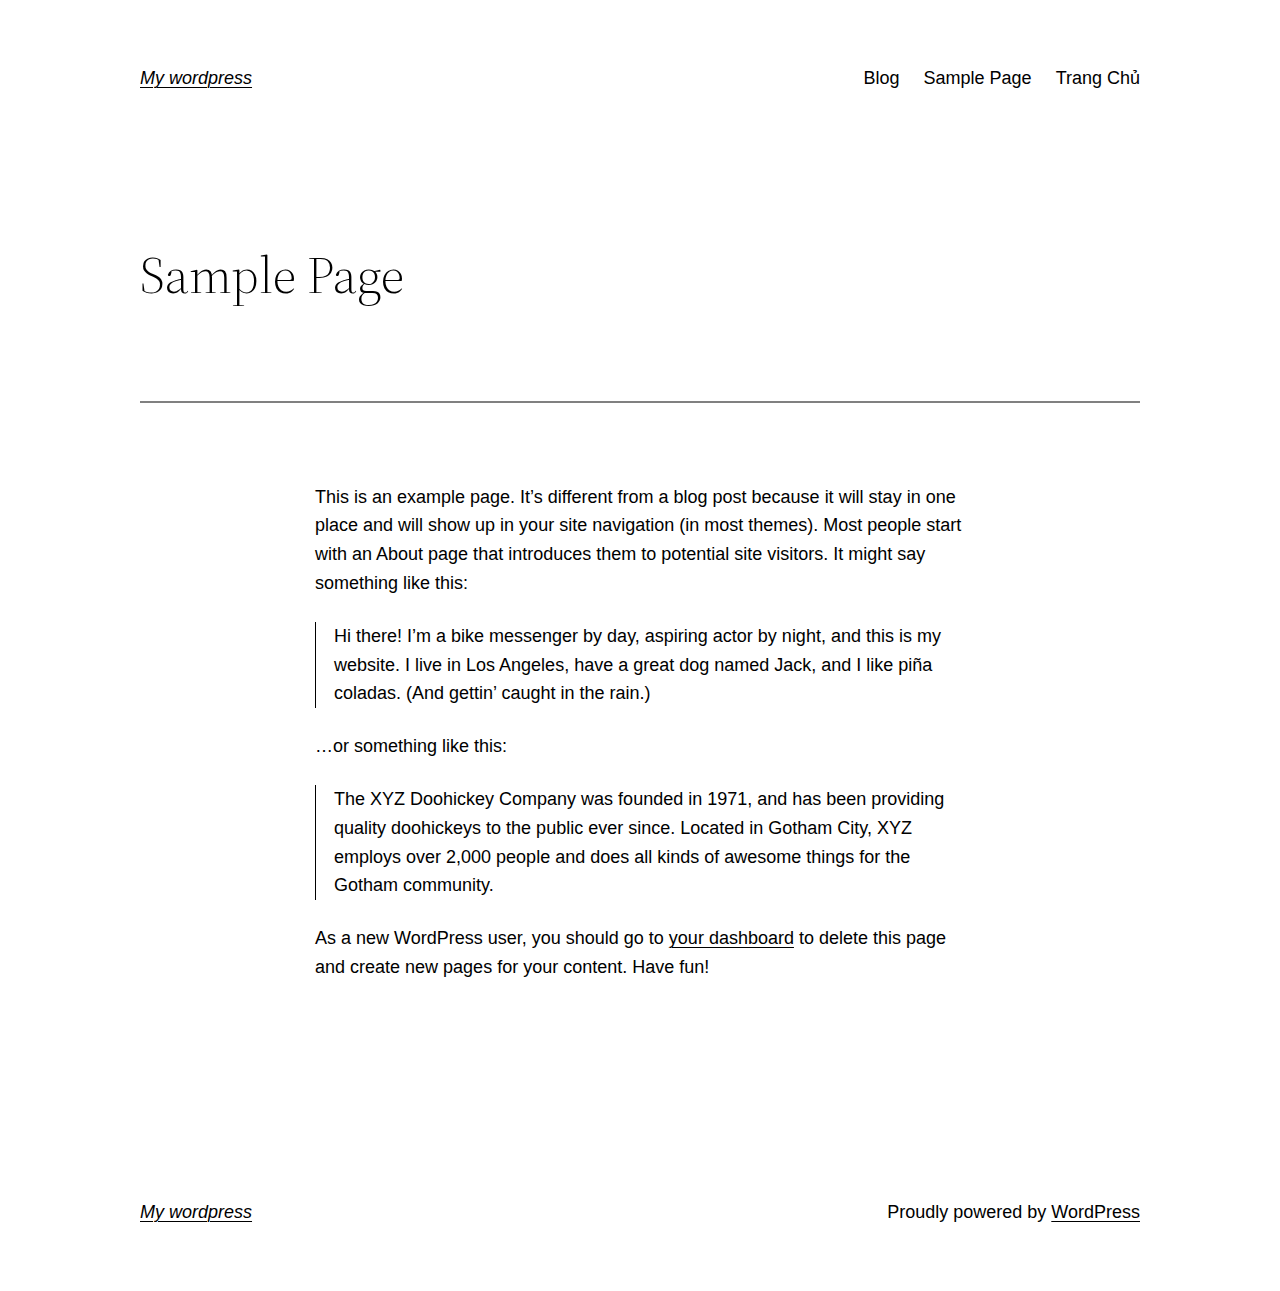
<file: sample-page/index.html>
<!DOCTYPE html>
<html lang="en-US">
<head>
	<meta charset="UTF-8">
	<meta name="viewport" content="width=device-width, initial-scale=1">
<meta name="robots" content="max-image-preview:large">
<title>Sample Page &#8211; My wordpress</title>
<link rel="dns-prefetch" href="//s.w.org">
<link rel="alternate" type="application/rss+xml" title="My wordpress &raquo; Feed" href="https://minhtu2123.github.io/mywordpress/feed/">
<link rel="alternate" type="application/rss+xml" title="My wordpress &raquo; Comments Feed" href="https://minhtu2123.github.io/mywordpress/comments/feed/">
<link rel="alternate" type="application/rss+xml" title="My wordpress &raquo; Sample Page Comments Feed" href="https://minhtu2123.github.io/mywordpress/sample-page/feed/">
<script>
window._wpemojiSettings = {"baseUrl":"https:\/\/s.w.org\/images\/core\/emoji\/14.0.0\/72x72\/","ext":".png","svgUrl":"https:\/\/s.w.org\/images\/core\/emoji\/14.0.0\/svg\/","svgExt":".svg","source":{"concatemoji":"https:\/\/minhtu2123.github.io\/mywordpress\/wp-includes\/js\/wp-emoji-release.min.js?ver=6.0.2"}};
/*! This file is auto-generated */
!function(e,a,t){var n,r,o,i=a.createElement("canvas"),p=i.getContext&&i.getContext("2d");function s(e,t){var a=String.fromCharCode,e=(p.clearRect(0,0,i.width,i.height),p.fillText(a.apply(this,e),0,0),i.toDataURL());return p.clearRect(0,0,i.width,i.height),p.fillText(a.apply(this,t),0,0),e===i.toDataURL()}function c(e){var t=a.createElement("script");t.src=e,t.defer=t.type="text/javascript",a.getElementsByTagName("head")[0].appendChild(t)}for(o=Array("flag","emoji"),t.supports={everything:!0,everythingExceptFlag:!0},r=0;r<o.length;r++)t.supports[o[r]]=function(e){if(!p||!p.fillText)return!1;switch(p.textBaseline="top",p.font="600 32px Arial",e){case"flag":return s([127987,65039,8205,9895,65039],[127987,65039,8203,9895,65039])?!1:!s([55356,56826,55356,56819],[55356,56826,8203,55356,56819])&&!s([55356,57332,56128,56423,56128,56418,56128,56421,56128,56430,56128,56423,56128,56447],[55356,57332,8203,56128,56423,8203,56128,56418,8203,56128,56421,8203,56128,56430,8203,56128,56423,8203,56128,56447]);case"emoji":return!s([129777,127995,8205,129778,127999],[129777,127995,8203,129778,127999])}return!1}(o[r]),t.supports.everything=t.supports.everything&&t.supports[o[r]],"flag"!==o[r]&&(t.supports.everythingExceptFlag=t.supports.everythingExceptFlag&&t.supports[o[r]]);t.supports.everythingExceptFlag=t.supports.everythingExceptFlag&&!t.supports.flag,t.DOMReady=!1,t.readyCallback=function(){t.DOMReady=!0},t.supports.everything||(n=function(){t.readyCallback()},a.addEventListener?(a.addEventListener("DOMContentLoaded",n,!1),e.addEventListener("load",n,!1)):(e.attachEvent("onload",n),a.attachEvent("onreadystatechange",function(){"complete"===a.readyState&&t.readyCallback()})),(e=t.source||{}).concatemoji?c(e.concatemoji):e.wpemoji&&e.twemoji&&(c(e.twemoji),c(e.wpemoji)))}(window,document,window._wpemojiSettings);
</script>
<style>img.wp-smiley,
img.emoji {
	display: inline !important;
	border: none !important;
	box-shadow: none !important;
	height: 1em !important;
	width: 1em !important;
	margin: 0 0.07em !important;
	vertical-align: -0.1em !important;
	background: none !important;
	padding: 0 !important;
}</style>
	<style id="wp-block-site-logo-inline-css">.wp-block-site-logo{line-height:0}.wp-block-site-logo a{display:inline-block}.wp-block-site-logo.is-default-size img{width:120px;height:auto}.wp-block-site-logo a,.wp-block-site-logo img{border-radius:inherit}.wp-block-site-logo.aligncenter{margin-left:auto;margin-right:auto;text-align:center}.wp-block-site-logo.is-style-rounded{border-radius:9999px}</style>
<style id="wp-block-group-inline-css">.wp-block-group{box-sizing:border-box}
:where(.wp-block-group.has-background){padding:1.25em 2.375em}</style>
<style id="wp-block-page-list-inline-css">.wp-block-navigation .wp-block-page-list{display:flex;flex-direction:var(--navigation-layout-direction,initial);justify-content:var(--navigation-layout-justify,initial);align-items:var(--navigation-layout-align,initial);flex-wrap:var(--navigation-layout-wrap,wrap);background-color:inherit}.wp-block-navigation .wp-block-navigation-item{background-color:inherit}</style>
<link rel="stylesheet" id="wp-block-navigation-css" href="https://minhtu2123.github.io/mywordpress/wp-includes/blocks/navigation/style.min.css?ver=6.0.2" media="all">
<style id="wp-block-template-part-inline-css">.wp-block-template-part.has-background{padding:1.25em 2.375em;margin-top:0;margin-bottom:0}</style>
<style id="wp-block-post-title-inline-css">.wp-block-post-title{word-break:break-word}.wp-block-post-title a{display:inline-block}</style>
<style id="wp-block-post-featured-image-inline-css">.wp-block-post-featured-image{margin-left:0;margin-right:0}.wp-block-post-featured-image a{display:block}.wp-block-post-featured-image img{max-width:100%;width:100%;height:auto;vertical-align:bottom}.wp-block-post-featured-image.alignfull img,.wp-block-post-featured-image.alignwide img{width:100%}</style>
<style id="wp-block-separator-inline-css">@charset "UTF-8";.wp-block-separator{border-top:1px solid;border-bottom:1px solid}.wp-block-separator.is-style-dots{background:none!important;border:none;text-align:center;line-height:1;height:auto}.wp-block-separator.is-style-dots:before{content:"···";color:currentColor;font-size:1.5em;letter-spacing:2em;padding-left:2em;font-family:serif}
.wp-block-separator.has-css-opacity{opacity:.4}.wp-block-separator{border:none;border-bottom:2px solid;margin-left:auto;margin-right:auto}.wp-block-separator.has-alpha-channel-opacity{opacity:1}.wp-block-separator:not(.is-style-wide):not(.is-style-dots){width:100px}.wp-block-separator.has-background:not(.is-style-dots){border-bottom:none;height:1px}.wp-block-separator.has-background:not(.is-style-wide):not(.is-style-dots){height:2px}</style>
<style id="wp-block-spacer-inline-css">.wp-block-spacer{clear:both}</style>
<style id="wp-block-paragraph-inline-css">.is-small-text{font-size:.875em}.is-regular-text{font-size:1em}.is-large-text{font-size:2.25em}.is-larger-text{font-size:3em}.has-drop-cap:not(:focus):first-letter{float:left;font-size:8.4em;line-height:.68;font-weight:100;margin:.05em .1em 0 0;text-transform:uppercase;font-style:normal}p.has-drop-cap.has-background{overflow:hidden}p.has-background{padding:1.25em 2.375em}:where(p.has-text-color:not(.has-link-color)) a{color:inherit}</style>
<style id="wp-block-quote-inline-css">.wp-block-quote{box-sizing:border-box;overflow-wrap:break-word}.wp-block-quote.is-large:not(.is-style-plain),.wp-block-quote.is-style-large:not(.is-style-plain){margin-bottom:1em;padding:0 1em}.wp-block-quote.is-large:not(.is-style-plain) p,.wp-block-quote.is-style-large:not(.is-style-plain) p{font-size:1.5em;font-style:italic;line-height:1.6}.wp-block-quote.is-large:not(.is-style-plain) cite,.wp-block-quote.is-large:not(.is-style-plain) footer,.wp-block-quote.is-style-large:not(.is-style-plain) cite,.wp-block-quote.is-style-large:not(.is-style-plain) footer{font-size:1.125em;text-align:right}
.wp-block-quote{border-left:.25em solid;margin:0 0 1.75em;padding-left:1em}.wp-block-quote cite,.wp-block-quote footer{color:currentColor;font-size:.8125em;position:relative;font-style:normal}.wp-block-quote.has-text-align-right{border-left:none;border-right:.25em solid;padding-left:0;padding-right:1em}.wp-block-quote.has-text-align-center{border:none;padding-left:0}.wp-block-quote.is-large,.wp-block-quote.is-style-large,.wp-block-quote.is-style-plain{border:none}</style>
<style id="wp-block-post-comments-inline-css">.wp-block-post-comments .alignleft{float:left}.wp-block-post-comments .alignright{float:right}.wp-block-post-comments .navigation:after{content:"";display:table;clear:both}.wp-block-post-comments .commentlist{clear:both;list-style:none;margin:0;padding:0}.wp-block-post-comments .commentlist .comment{min-height:2.25em;padding-left:3.25em}.wp-block-post-comments .commentlist .comment p{font-size:1em;line-height:1.8;margin:1em 0}.wp-block-post-comments .commentlist .children{list-style:none;margin:0;padding:0}.wp-block-post-comments .comment-author{line-height:1.5}.wp-block-post-comments .comment-author .avatar{border-radius:1.5em;display:block;float:left;height:2.5em;margin-top:.5em;margin-right:.75em;width:2.5em}.wp-block-post-comments .comment-author cite{font-style:normal}.wp-block-post-comments .comment-meta{font-size:.875em;line-height:1.5}.wp-block-post-comments .comment-meta b{font-weight:400}.wp-block-post-comments .comment-meta .comment-awaiting-moderation{margin-top:1em;margin-bottom:1em;display:block}.wp-block-post-comments .comment-body .commentmetadata{font-size:.875em}.wp-block-post-comments .comment-form-author label,.wp-block-post-comments .comment-form-comment label,.wp-block-post-comments .comment-form-email label,.wp-block-post-comments .comment-form-url label{display:block;margin-bottom:.25em}.wp-block-post-comments .comment-form input:not([type=submit]):not([type=checkbox]),.wp-block-post-comments .comment-form textarea{display:block;box-sizing:border-box;width:100%}.wp-block-post-comments .comment-form-cookies-consent{display:flex;gap:.25em}.wp-block-post-comments .comment-form-cookies-consent #wp-comment-cookies-consent{margin-top:.35em}.wp-block-post-comments .comment-reply-title{margin-bottom:0}.wp-block-post-comments .comment-reply-title :where(small){font-size:var(--wp--preset--font-size--medium,smaller);margin-left:.5em}.wp-block-post-comments .reply{font-size:.875em;margin-bottom:1.4em}.wp-block-post-comments input:not([type=submit]),.wp-block-post-comments textarea{border:1px solid #949494;font-size:1em;font-family:inherit}.wp-block-post-comments input:not([type=submit]):not([type=checkbox]),.wp-block-post-comments textarea{padding:calc(.667em + 2px)}.wp-block-post-comments input[type=submit]{border:none}</style>
<style id="wp-block-buttons-inline-css">.wp-block-buttons.is-vertical{flex-direction:column}.wp-block-buttons.is-vertical>.wp-block-button:last-child{margin-bottom:0}.wp-block-buttons>.wp-block-button{display:inline-block;margin:0}.wp-block-buttons.is-content-justification-left{justify-content:flex-start}.wp-block-buttons.is-content-justification-left.is-vertical{align-items:flex-start}.wp-block-buttons.is-content-justification-center{justify-content:center}.wp-block-buttons.is-content-justification-center.is-vertical{align-items:center}.wp-block-buttons.is-content-justification-right{justify-content:flex-end}.wp-block-buttons.is-content-justification-right.is-vertical{align-items:flex-end}.wp-block-buttons.is-content-justification-space-between{justify-content:space-between}.wp-block-buttons.aligncenter{text-align:center}.wp-block-buttons:not(.is-content-justification-space-between,.is-content-justification-right,.is-content-justification-left,.is-content-justification-center) .wp-block-button.aligncenter{margin-left:auto;margin-right:auto;width:100%}.wp-block-button.aligncenter{text-align:center}</style>
<style id="wp-block-button-inline-css">.wp-block-button__link{color:#fff;background-color:#32373c;border-radius:9999px;box-shadow:none;cursor:pointer;display:inline-block;font-size:1.125em;padding:calc(.667em + 2px) calc(1.333em + 2px);text-align:center;text-decoration:none;word-break:break-word;box-sizing:border-box}.wp-block-button__link:active,.wp-block-button__link:focus,.wp-block-button__link:hover,.wp-block-button__link:visited{color:#fff}.wp-block-button__link.aligncenter{text-align:center}.wp-block-button__link.alignright{text-align:right}.wp-block-buttons>.wp-block-button.has-custom-width{max-width:none}.wp-block-buttons>.wp-block-button.has-custom-width .wp-block-button__link{width:100%}.wp-block-buttons>.wp-block-button.has-custom-font-size .wp-block-button__link{font-size:inherit}.wp-block-buttons>.wp-block-button.wp-block-button__width-25{width:calc(25% - var(--wp--style--block-gap, .5em)*0.75)}.wp-block-buttons>.wp-block-button.wp-block-button__width-50{width:calc(50% - var(--wp--style--block-gap, .5em)*0.5)}.wp-block-buttons>.wp-block-button.wp-block-button__width-75{width:calc(75% - var(--wp--style--block-gap, .5em)*0.25)}.wp-block-buttons>.wp-block-button.wp-block-button__width-100{width:100%;flex-basis:100%}.wp-block-buttons.is-vertical>.wp-block-button.wp-block-button__width-25{width:25%}.wp-block-buttons.is-vertical>.wp-block-button.wp-block-button__width-50{width:50%}.wp-block-buttons.is-vertical>.wp-block-button.wp-block-button__width-75{width:75%}.wp-block-button.is-style-squared,.wp-block-button__link.wp-block-button.is-style-squared{border-radius:0}.wp-block-button.no-border-radius,.wp-block-button__link.no-border-radius{border-radius:0!important}.is-style-outline>:where(.wp-block-button__link),:where(.wp-block-button__link).is-style-outline{border:2px solid;padding:.667em 1.333em}.is-style-outline>.wp-block-button__link:not(.has-text-color),.wp-block-button__link.is-style-outline:not(.has-text-color){color:currentColor}.is-style-outline>.wp-block-button__link:not(.has-background),.wp-block-button__link.is-style-outline:not(.has-background){background-color:transparent}</style>
<style id="wp-block-library-inline-css">:root{--wp-admin-theme-color:#007cba;--wp-admin-theme-color--rgb:0,124,186;--wp-admin-theme-color-darker-10:#006ba1;--wp-admin-theme-color-darker-10--rgb:0,107,161;--wp-admin-theme-color-darker-20:#005a87;--wp-admin-theme-color-darker-20--rgb:0,90,135;--wp-admin-border-width-focus:2px}@media (-webkit-min-device-pixel-ratio:2),(min-resolution:192dpi){:root{--wp-admin-border-width-focus:1.5px}}:root{--wp--preset--font-size--normal:16px;--wp--preset--font-size--huge:42px}:root .has-very-light-gray-background-color{background-color:#eee}:root .has-very-dark-gray-background-color{background-color:#313131}:root .has-very-light-gray-color{color:#eee}:root .has-very-dark-gray-color{color:#313131}:root .has-vivid-green-cyan-to-vivid-cyan-blue-gradient-background{background:linear-gradient(135deg,#00d084,#0693e3)}:root .has-purple-crush-gradient-background{background:linear-gradient(135deg,#34e2e4,#4721fb 50%,#ab1dfe)}:root .has-hazy-dawn-gradient-background{background:linear-gradient(135deg,#faaca8,#dad0ec)}:root .has-subdued-olive-gradient-background{background:linear-gradient(135deg,#fafae1,#67a671)}:root .has-atomic-cream-gradient-background{background:linear-gradient(135deg,#fdd79a,#004a59)}:root .has-nightshade-gradient-background{background:linear-gradient(135deg,#330968,#31cdcf)}:root .has-midnight-gradient-background{background:linear-gradient(135deg,#020381,#2874fc)}.has-regular-font-size{font-size:1em}.has-larger-font-size{font-size:2.625em}.has-normal-font-size{font-size:var(--wp--preset--font-size--normal)}.has-huge-font-size{font-size:var(--wp--preset--font-size--huge)}.has-text-align-center{text-align:center}.has-text-align-left{text-align:left}.has-text-align-right{text-align:right}#end-resizable-editor-section{display:none}.aligncenter{clear:both}.items-justified-left{justify-content:flex-start}.items-justified-center{justify-content:center}.items-justified-right{justify-content:flex-end}.items-justified-space-between{justify-content:space-between}.screen-reader-text{border:0;clip:rect(1px,1px,1px,1px);-webkit-clip-path:inset(50%);clip-path:inset(50%);height:1px;margin:-1px;overflow:hidden;padding:0;position:absolute;width:1px;word-wrap:normal!important}.screen-reader-text:focus{background-color:#ddd;clip:auto!important;-webkit-clip-path:none;clip-path:none;color:#444;display:block;font-size:1em;height:auto;left:5px;line-height:normal;padding:15px 23px 14px;text-decoration:none;top:5px;width:auto;z-index:100000}html :where(.has-border-color),html :where([style*=border-width]){border-style:solid}html :where(img[class*=wp-image-]){height:auto;max-width:100%}</style>
<style id="global-styles-inline-css">body{--wp--preset--color--black: #000000;--wp--preset--color--cyan-bluish-gray: #abb8c3;--wp--preset--color--white: #ffffff;--wp--preset--color--pale-pink: #f78da7;--wp--preset--color--vivid-red: #cf2e2e;--wp--preset--color--luminous-vivid-orange: #ff6900;--wp--preset--color--luminous-vivid-amber: #fcb900;--wp--preset--color--light-green-cyan: #7bdcb5;--wp--preset--color--vivid-green-cyan: #00d084;--wp--preset--color--pale-cyan-blue: #8ed1fc;--wp--preset--color--vivid-cyan-blue: #0693e3;--wp--preset--color--vivid-purple: #9b51e0;--wp--preset--color--foreground: #000000;--wp--preset--color--background: #ffffff;--wp--preset--color--primary: #1a4548;--wp--preset--color--secondary: #ffe2c7;--wp--preset--color--tertiary: #F6F6F6;--wp--preset--gradient--vivid-cyan-blue-to-vivid-purple: linear-gradient(135deg,rgba(6,147,227,1) 0%,rgb(155,81,224) 100%);--wp--preset--gradient--light-green-cyan-to-vivid-green-cyan: linear-gradient(135deg,rgb(122,220,180) 0%,rgb(0,208,130) 100%);--wp--preset--gradient--luminous-vivid-amber-to-luminous-vivid-orange: linear-gradient(135deg,rgba(252,185,0,1) 0%,rgba(255,105,0,1) 100%);--wp--preset--gradient--luminous-vivid-orange-to-vivid-red: linear-gradient(135deg,rgba(255,105,0,1) 0%,rgb(207,46,46) 100%);--wp--preset--gradient--very-light-gray-to-cyan-bluish-gray: linear-gradient(135deg,rgb(238,238,238) 0%,rgb(169,184,195) 100%);--wp--preset--gradient--cool-to-warm-spectrum: linear-gradient(135deg,rgb(74,234,220) 0%,rgb(151,120,209) 20%,rgb(207,42,186) 40%,rgb(238,44,130) 60%,rgb(251,105,98) 80%,rgb(254,248,76) 100%);--wp--preset--gradient--blush-light-purple: linear-gradient(135deg,rgb(255,206,236) 0%,rgb(152,150,240) 100%);--wp--preset--gradient--blush-bordeaux: linear-gradient(135deg,rgb(254,205,165) 0%,rgb(254,45,45) 50%,rgb(107,0,62) 100%);--wp--preset--gradient--luminous-dusk: linear-gradient(135deg,rgb(255,203,112) 0%,rgb(199,81,192) 50%,rgb(65,88,208) 100%);--wp--preset--gradient--pale-ocean: linear-gradient(135deg,rgb(255,245,203) 0%,rgb(182,227,212) 50%,rgb(51,167,181) 100%);--wp--preset--gradient--electric-grass: linear-gradient(135deg,rgb(202,248,128) 0%,rgb(113,206,126) 100%);--wp--preset--gradient--midnight: linear-gradient(135deg,rgb(2,3,129) 0%,rgb(40,116,252) 100%);--wp--preset--gradient--vertical-secondary-to-tertiary: linear-gradient(to bottom,var(--wp--preset--color--secondary) 0%,var(--wp--preset--color--tertiary) 100%);--wp--preset--gradient--vertical-secondary-to-background: linear-gradient(to bottom,var(--wp--preset--color--secondary) 0%,var(--wp--preset--color--background) 100%);--wp--preset--gradient--vertical-tertiary-to-background: linear-gradient(to bottom,var(--wp--preset--color--tertiary) 0%,var(--wp--preset--color--background) 100%);--wp--preset--gradient--diagonal-primary-to-foreground: linear-gradient(to bottom right,var(--wp--preset--color--primary) 0%,var(--wp--preset--color--foreground) 100%);--wp--preset--gradient--diagonal-secondary-to-background: linear-gradient(to bottom right,var(--wp--preset--color--secondary) 50%,var(--wp--preset--color--background) 50%);--wp--preset--gradient--diagonal-background-to-secondary: linear-gradient(to bottom right,var(--wp--preset--color--background) 50%,var(--wp--preset--color--secondary) 50%);--wp--preset--gradient--diagonal-tertiary-to-background: linear-gradient(to bottom right,var(--wp--preset--color--tertiary) 50%,var(--wp--preset--color--background) 50%);--wp--preset--gradient--diagonal-background-to-tertiary: linear-gradient(to bottom right,var(--wp--preset--color--background) 50%,var(--wp--preset--color--tertiary) 50%);--wp--preset--duotone--dark-grayscale: url('#wp-duotone-dark-grayscale');--wp--preset--duotone--grayscale: url('#wp-duotone-grayscale');--wp--preset--duotone--purple-yellow: url('#wp-duotone-purple-yellow');--wp--preset--duotone--blue-red: url('#wp-duotone-blue-red');--wp--preset--duotone--midnight: url('#wp-duotone-midnight');--wp--preset--duotone--magenta-yellow: url('#wp-duotone-magenta-yellow');--wp--preset--duotone--purple-green: url('#wp-duotone-purple-green');--wp--preset--duotone--blue-orange: url('#wp-duotone-blue-orange');--wp--preset--duotone--foreground-and-background: url('#wp-duotone-foreground-and-background');--wp--preset--duotone--foreground-and-secondary: url('#wp-duotone-foreground-and-secondary');--wp--preset--duotone--foreground-and-tertiary: url('#wp-duotone-foreground-and-tertiary');--wp--preset--duotone--primary-and-background: url('#wp-duotone-primary-and-background');--wp--preset--duotone--primary-and-secondary: url('#wp-duotone-primary-and-secondary');--wp--preset--duotone--primary-and-tertiary: url('#wp-duotone-primary-and-tertiary');--wp--preset--font-size--small: 1rem;--wp--preset--font-size--medium: 1.125rem;--wp--preset--font-size--large: 1.75rem;--wp--preset--font-size--x-large: clamp(1.75rem, 3vw, 2.25rem);--wp--preset--font-family--system-font: -apple-system,BlinkMacSystemFont,"Segoe UI",Roboto,Oxygen-Sans,Ubuntu,Cantarell,"Helvetica Neue",sans-serif;--wp--preset--font-family--source-serif-pro: "Source Serif Pro", serif;--wp--custom--spacing--small: max(1.25rem, 5vw);--wp--custom--spacing--medium: clamp(2rem, 8vw, calc(4 * var(--wp--style--block-gap)));--wp--custom--spacing--large: clamp(4rem, 10vw, 8rem);--wp--custom--spacing--outer: var(--wp--custom--spacing--small, 1.25rem);--wp--custom--typography--font-size--huge: clamp(2.25rem, 4vw, 2.75rem);--wp--custom--typography--font-size--gigantic: clamp(2.75rem, 6vw, 3.25rem);--wp--custom--typography--font-size--colossal: clamp(3.25rem, 8vw, 6.25rem);--wp--custom--typography--line-height--tiny: 1.15;--wp--custom--typography--line-height--small: 1.2;--wp--custom--typography--line-height--medium: 1.4;--wp--custom--typography--line-height--normal: 1.6;}body { margin: 0; }body{background-color: var(--wp--preset--color--background);color: var(--wp--preset--color--foreground);font-family: var(--wp--preset--font-family--system-font);font-size: var(--wp--preset--font-size--medium);line-height: var(--wp--custom--typography--line-height--normal);--wp--style--block-gap: 1.5rem;}.wp-site-blocks > .alignleft { float: left; margin-right: 2em; }.wp-site-blocks > .alignright { float: right; margin-left: 2em; }.wp-site-blocks > .aligncenter { justify-content: center; margin-left: auto; margin-right: auto; }.wp-site-blocks > * { margin-block-start: 0; margin-block-end: 0; }.wp-site-blocks > * + * { margin-block-start: var( --wp--style--block-gap ); }h1{font-family: var(--wp--preset--font-family--source-serif-pro);font-size: var(--wp--custom--typography--font-size--colossal);font-weight: 300;line-height: var(--wp--custom--typography--line-height--tiny);}h2{font-family: var(--wp--preset--font-family--source-serif-pro);font-size: var(--wp--custom--typography--font-size--gigantic);font-weight: 300;line-height: var(--wp--custom--typography--line-height--small);}h3{font-family: var(--wp--preset--font-family--source-serif-pro);font-size: var(--wp--custom--typography--font-size--huge);font-weight: 300;line-height: var(--wp--custom--typography--line-height--tiny);}h4{font-family: var(--wp--preset--font-family--source-serif-pro);font-size: var(--wp--preset--font-size--x-large);font-weight: 300;line-height: var(--wp--custom--typography--line-height--tiny);}h5{font-family: var(--wp--preset--font-family--system-font);font-size: var(--wp--preset--font-size--medium);font-weight: 700;line-height: var(--wp--custom--typography--line-height--normal);text-transform: uppercase;}h6{font-family: var(--wp--preset--font-family--system-font);font-size: var(--wp--preset--font-size--medium);font-weight: 400;line-height: var(--wp--custom--typography--line-height--normal);text-transform: uppercase;}a{color: var(--wp--preset--color--foreground);}.wp-block-button__link{background-color: var(--wp--preset--color--primary);border-radius: 0;color: var(--wp--preset--color--background);font-size: var(--wp--preset--font-size--medium);}.wp-block-post-title{font-family: var(--wp--preset--font-family--source-serif-pro);font-size: var(--wp--custom--typography--font-size--gigantic);font-weight: 300;line-height: var(--wp--custom--typography--line-height--tiny);}.wp-block-post-comments{padding-top: var(--wp--custom--spacing--small);}.wp-block-pullquote{border-width: 1px 0;}.wp-block-query-title{font-family: var(--wp--preset--font-family--source-serif-pro);font-size: var(--wp--custom--typography--font-size--gigantic);font-weight: 300;line-height: var(--wp--custom--typography--line-height--small);}.wp-block-quote{border-width: 1px;}.wp-block-site-title{font-family: var(--wp--preset--font-family--system-font);font-size: var(--wp--preset--font-size--medium);font-style: italic;font-weight: normal;line-height: var(--wp--custom--typography--line-height--normal);}.has-black-color{color: var(--wp--preset--color--black) !important;}.has-cyan-bluish-gray-color{color: var(--wp--preset--color--cyan-bluish-gray) !important;}.has-white-color{color: var(--wp--preset--color--white) !important;}.has-pale-pink-color{color: var(--wp--preset--color--pale-pink) !important;}.has-vivid-red-color{color: var(--wp--preset--color--vivid-red) !important;}.has-luminous-vivid-orange-color{color: var(--wp--preset--color--luminous-vivid-orange) !important;}.has-luminous-vivid-amber-color{color: var(--wp--preset--color--luminous-vivid-amber) !important;}.has-light-green-cyan-color{color: var(--wp--preset--color--light-green-cyan) !important;}.has-vivid-green-cyan-color{color: var(--wp--preset--color--vivid-green-cyan) !important;}.has-pale-cyan-blue-color{color: var(--wp--preset--color--pale-cyan-blue) !important;}.has-vivid-cyan-blue-color{color: var(--wp--preset--color--vivid-cyan-blue) !important;}.has-vivid-purple-color{color: var(--wp--preset--color--vivid-purple) !important;}.has-foreground-color{color: var(--wp--preset--color--foreground) !important;}.has-background-color{color: var(--wp--preset--color--background) !important;}.has-primary-color{color: var(--wp--preset--color--primary) !important;}.has-secondary-color{color: var(--wp--preset--color--secondary) !important;}.has-tertiary-color{color: var(--wp--preset--color--tertiary) !important;}.has-black-background-color{background-color: var(--wp--preset--color--black) !important;}.has-cyan-bluish-gray-background-color{background-color: var(--wp--preset--color--cyan-bluish-gray) !important;}.has-white-background-color{background-color: var(--wp--preset--color--white) !important;}.has-pale-pink-background-color{background-color: var(--wp--preset--color--pale-pink) !important;}.has-vivid-red-background-color{background-color: var(--wp--preset--color--vivid-red) !important;}.has-luminous-vivid-orange-background-color{background-color: var(--wp--preset--color--luminous-vivid-orange) !important;}.has-luminous-vivid-amber-background-color{background-color: var(--wp--preset--color--luminous-vivid-amber) !important;}.has-light-green-cyan-background-color{background-color: var(--wp--preset--color--light-green-cyan) !important;}.has-vivid-green-cyan-background-color{background-color: var(--wp--preset--color--vivid-green-cyan) !important;}.has-pale-cyan-blue-background-color{background-color: var(--wp--preset--color--pale-cyan-blue) !important;}.has-vivid-cyan-blue-background-color{background-color: var(--wp--preset--color--vivid-cyan-blue) !important;}.has-vivid-purple-background-color{background-color: var(--wp--preset--color--vivid-purple) !important;}.has-foreground-background-color{background-color: var(--wp--preset--color--foreground) !important;}.has-background-background-color{background-color: var(--wp--preset--color--background) !important;}.has-primary-background-color{background-color: var(--wp--preset--color--primary) !important;}.has-secondary-background-color{background-color: var(--wp--preset--color--secondary) !important;}.has-tertiary-background-color{background-color: var(--wp--preset--color--tertiary) !important;}.has-black-border-color{border-color: var(--wp--preset--color--black) !important;}.has-cyan-bluish-gray-border-color{border-color: var(--wp--preset--color--cyan-bluish-gray) !important;}.has-white-border-color{border-color: var(--wp--preset--color--white) !important;}.has-pale-pink-border-color{border-color: var(--wp--preset--color--pale-pink) !important;}.has-vivid-red-border-color{border-color: var(--wp--preset--color--vivid-red) !important;}.has-luminous-vivid-orange-border-color{border-color: var(--wp--preset--color--luminous-vivid-orange) !important;}.has-luminous-vivid-amber-border-color{border-color: var(--wp--preset--color--luminous-vivid-amber) !important;}.has-light-green-cyan-border-color{border-color: var(--wp--preset--color--light-green-cyan) !important;}.has-vivid-green-cyan-border-color{border-color: var(--wp--preset--color--vivid-green-cyan) !important;}.has-pale-cyan-blue-border-color{border-color: var(--wp--preset--color--pale-cyan-blue) !important;}.has-vivid-cyan-blue-border-color{border-color: var(--wp--preset--color--vivid-cyan-blue) !important;}.has-vivid-purple-border-color{border-color: var(--wp--preset--color--vivid-purple) !important;}.has-foreground-border-color{border-color: var(--wp--preset--color--foreground) !important;}.has-background-border-color{border-color: var(--wp--preset--color--background) !important;}.has-primary-border-color{border-color: var(--wp--preset--color--primary) !important;}.has-secondary-border-color{border-color: var(--wp--preset--color--secondary) !important;}.has-tertiary-border-color{border-color: var(--wp--preset--color--tertiary) !important;}.has-vivid-cyan-blue-to-vivid-purple-gradient-background{background: var(--wp--preset--gradient--vivid-cyan-blue-to-vivid-purple) !important;}.has-light-green-cyan-to-vivid-green-cyan-gradient-background{background: var(--wp--preset--gradient--light-green-cyan-to-vivid-green-cyan) !important;}.has-luminous-vivid-amber-to-luminous-vivid-orange-gradient-background{background: var(--wp--preset--gradient--luminous-vivid-amber-to-luminous-vivid-orange) !important;}.has-luminous-vivid-orange-to-vivid-red-gradient-background{background: var(--wp--preset--gradient--luminous-vivid-orange-to-vivid-red) !important;}.has-very-light-gray-to-cyan-bluish-gray-gradient-background{background: var(--wp--preset--gradient--very-light-gray-to-cyan-bluish-gray) !important;}.has-cool-to-warm-spectrum-gradient-background{background: var(--wp--preset--gradient--cool-to-warm-spectrum) !important;}.has-blush-light-purple-gradient-background{background: var(--wp--preset--gradient--blush-light-purple) !important;}.has-blush-bordeaux-gradient-background{background: var(--wp--preset--gradient--blush-bordeaux) !important;}.has-luminous-dusk-gradient-background{background: var(--wp--preset--gradient--luminous-dusk) !important;}.has-pale-ocean-gradient-background{background: var(--wp--preset--gradient--pale-ocean) !important;}.has-electric-grass-gradient-background{background: var(--wp--preset--gradient--electric-grass) !important;}.has-midnight-gradient-background{background: var(--wp--preset--gradient--midnight) !important;}.has-vertical-secondary-to-tertiary-gradient-background{background: var(--wp--preset--gradient--vertical-secondary-to-tertiary) !important;}.has-vertical-secondary-to-background-gradient-background{background: var(--wp--preset--gradient--vertical-secondary-to-background) !important;}.has-vertical-tertiary-to-background-gradient-background{background: var(--wp--preset--gradient--vertical-tertiary-to-background) !important;}.has-diagonal-primary-to-foreground-gradient-background{background: var(--wp--preset--gradient--diagonal-primary-to-foreground) !important;}.has-diagonal-secondary-to-background-gradient-background{background: var(--wp--preset--gradient--diagonal-secondary-to-background) !important;}.has-diagonal-background-to-secondary-gradient-background{background: var(--wp--preset--gradient--diagonal-background-to-secondary) !important;}.has-diagonal-tertiary-to-background-gradient-background{background: var(--wp--preset--gradient--diagonal-tertiary-to-background) !important;}.has-diagonal-background-to-tertiary-gradient-background{background: var(--wp--preset--gradient--diagonal-background-to-tertiary) !important;}.has-small-font-size{font-size: var(--wp--preset--font-size--small) !important;}.has-medium-font-size{font-size: var(--wp--preset--font-size--medium) !important;}.has-large-font-size{font-size: var(--wp--preset--font-size--large) !important;}.has-x-large-font-size{font-size: var(--wp--preset--font-size--x-large) !important;}.has-system-font-font-family{font-family: var(--wp--preset--font-family--system-font) !important;}.has-source-serif-pro-font-family{font-family: var(--wp--preset--font-family--source-serif-pro) !important;}</style>
<style id="wp-webfonts-inline-css">@font-face{font-family:"Source Serif Pro";font-style:normal;font-weight:200 900;font-display:fallback;src:local("Source Serif Pro"), url('https://minhtu2123.github.io/mywordpress/wp-content/themes/twentytwentytwo/assets/fonts/source-serif-pro/SourceSerif4Variable-Roman.ttf.woff2') format('woff2');font-stretch:normal;}@font-face{font-family:"Source Serif Pro";font-style:italic;font-weight:200 900;font-display:fallback;src:local("Source Serif Pro"), url('https://minhtu2123.github.io/mywordpress/wp-content/themes/twentytwentytwo/assets/fonts/source-serif-pro/SourceSerif4Variable-Italic.ttf.woff2') format('woff2');font-stretch:normal;}</style>
<link rel="stylesheet" id="twentytwentytwo-style-css" href="https://minhtu2123.github.io/mywordpress/wp-content/themes/twentytwentytwo/style.css?ver=1.2" media="all">
<link rel="stylesheet" id="elementor-frontend-css" href="https://minhtu2123.github.io/mywordpress/wp-content/plugins/elementor/assets/css/frontend-lite.min.css?ver=3.7.6" media="all">
<link rel="stylesheet" id="eael-general-css" href="https://minhtu2123.github.io/mywordpress/wp-content/plugins/essential-addons-for-elementor-lite/assets/front-end/css/view/general.min.css?ver=5.2.4" media="all">
<script src="https://minhtu2123.github.io/mywordpress/wp-includes/blocks/navigation/view.min.js?ver=009e29110e016c14bac4ba0ecc809fcd" id="wp-block-navigation-view-js"></script>
<script src="https://minhtu2123.github.io/mywordpress/wp-includes/js/jquery/jquery.min.js?ver=3.6.0" id="jquery-core-js"></script>
<script src="https://minhtu2123.github.io/mywordpress/wp-includes/js/jquery/jquery-migrate.min.js?ver=3.3.2" id="jquery-migrate-js"></script>
<link rel="https://api.w.org/" href="https://minhtu2123.github.io/mywordpress/wp-json/">
<link rel="alternate" type="application/json" href="https://minhtu2123.github.io/mywordpress/wp-json/wp/v2/pages/2">
<link rel="EditURI" type="application/rsd+xml" title="RSD" href="https://minhtu2123.github.io/mywordpress/xmlrpc.php?rsd">
<link rel="wlwmanifest" type="application/wlwmanifest+xml" href="https://minhtu2123.github.io/mywordpress/wp-includes/wlwmanifest.xml"> 
<meta name="generator" content="WordPress 6.0.2">
<link rel="canonical" href="https://minhtu2123.github.io/mywordpress/sample-page/">
<link rel="shortlink" href="https://minhtu2123.github.io/mywordpress/?p=2">
<link rel="alternate" type="application/json+oembed" href="https://minhtu2123.github.io/mywordpress/wp-json/oembed/1.0/embed?url=https%3A%2F%2Fminhtu2123.github.io%2Fmywordpress%2Fsample-page%2F">
<link rel="alternate" type="text/xml+oembed" href="https://minhtu2123.github.io/mywordpress/wp-json/oembed/1.0/embed?url=https%3A%2F%2Fminhtu2123.github.io%2Fmywordpress%2Fsample-page%2F&#038;format=xml">
<style>.wp-container-1 {display: flex;gap: var( --wp--style--block-gap, 0.5em );flex-wrap: wrap;align-items: center;}.wp-container-1 > * { margin: 0; }</style>
<style>.wp-container-3 {display: flex;gap: var( --wp--style--block-gap, 0.5em );flex-wrap: wrap;align-items: center;justify-content: flex-end;}.wp-container-3 > * { margin: 0; }</style>
<style>.wp-container-4 {display: flex;gap: var( --wp--style--block-gap, 0.5em );flex-wrap: wrap;align-items: center;justify-content: space-between;}.wp-container-4 > * { margin: 0; }</style>
<style>.wp-container-5 > :where(:not(.alignleft):not(.alignright)) {max-width: 650px;margin-left: auto !important;margin-right: auto !important;}.wp-container-5 > .alignwide { max-width: 1000px;}.wp-container-5 .alignfull { max-width: none; }.wp-container-5 > .alignleft { float: left; margin-inline-start: 0; margin-inline-end: 2em; }.wp-container-5 > .alignright { float: right; margin-inline-start: 2em; margin-inline-end: 0; }.wp-container-5 > .aligncenter { margin-left: auto !important; margin-right: auto !important; }.wp-container-5 > * { margin-block-start: 0; margin-block-end: 0; }.wp-container-5 > * + * { margin-block-start: var( --wp--style--block-gap ); margin-block-end: 0; }</style>
<style>.wp-container-6 > :where(:not(.alignleft):not(.alignright)) {max-width: 650px;margin-left: auto !important;margin-right: auto !important;}.wp-container-6 > .alignwide { max-width: 1000px;}.wp-container-6 .alignfull { max-width: none; }.wp-container-6 > .alignleft { float: left; margin-inline-start: 0; margin-inline-end: 2em; }.wp-container-6 > .alignright { float: right; margin-inline-start: 2em; margin-inline-end: 0; }.wp-container-6 > .aligncenter { margin-left: auto !important; margin-right: auto !important; }.wp-container-6 > * { margin-block-start: 0; margin-block-end: 0; }.wp-container-6 > * + * { margin-block-start: var( --wp--style--block-gap ); margin-block-end: 0; }</style>
<style>.wp-container-7 > :where(:not(.alignleft):not(.alignright)) {max-width: 650px;margin-left: auto !important;margin-right: auto !important;}.wp-container-7 > .alignwide { max-width: 1000px;}.wp-container-7 .alignfull { max-width: none; }.wp-container-7 > .alignleft { float: left; margin-inline-start: 0; margin-inline-end: 2em; }.wp-container-7 > .alignright { float: right; margin-inline-start: 2em; margin-inline-end: 0; }.wp-container-7 > .aligncenter { margin-left: auto !important; margin-right: auto !important; }.wp-container-7 > * { margin-block-start: 0; margin-block-end: 0; }.wp-container-7 > * + * { margin-block-start: var( --wp--style--block-gap ); margin-block-end: 0; }</style>
<style>.wp-container-8 > :where(:not(.alignleft):not(.alignright)) {max-width: 650px;margin-left: auto !important;margin-right: auto !important;}.wp-container-8 > .alignwide { max-width: 1000px;}.wp-container-8 .alignfull { max-width: none; }.wp-container-8 > .alignleft { float: left; margin-inline-start: 0; margin-inline-end: 2em; }.wp-container-8 > .alignright { float: right; margin-inline-start: 2em; margin-inline-end: 0; }.wp-container-8 > .aligncenter { margin-left: auto !important; margin-right: auto !important; }.wp-container-8 > * { margin-block-start: 0; margin-block-end: 0; }.wp-container-8 > * + * { margin-block-start: var( --wp--style--block-gap ); margin-block-end: 0; }</style>
<style>.wp-container-9 > .alignleft { float: left; margin-inline-start: 0; margin-inline-end: 2em; }.wp-container-9 > .alignright { float: right; margin-inline-start: 2em; margin-inline-end: 0; }.wp-container-9 > .aligncenter { margin-left: auto !important; margin-right: auto !important; }.wp-container-9 > * { margin-block-start: 0; margin-block-end: 0; }.wp-container-9 > * + * { margin-block-start: var( --wp--style--block-gap ); margin-block-end: 0; }</style>
<style>.wp-container-10 {display: flex;gap: var( --wp--style--block-gap, 0.5em );flex-wrap: wrap;align-items: center;justify-content: space-between;}.wp-container-10 > * { margin: 0; }</style>
<style>.wp-container-11 > :where(:not(.alignleft):not(.alignright)) {max-width: 650px;margin-left: auto !important;margin-right: auto !important;}.wp-container-11 > .alignwide { max-width: 1000px;}.wp-container-11 .alignfull { max-width: none; }.wp-container-11 > .alignleft { float: left; margin-inline-start: 0; margin-inline-end: 2em; }.wp-container-11 > .alignright { float: right; margin-inline-start: 2em; margin-inline-end: 0; }.wp-container-11 > .aligncenter { margin-left: auto !important; margin-right: auto !important; }.wp-container-11 > * { margin-block-start: 0; margin-block-end: 0; }.wp-container-11 > * + * { margin-block-start: var( --wp--style--block-gap ); margin-block-end: 0; }</style>
<style>.wp-container-12 > :where(:not(.alignleft):not(.alignright)) {max-width: 650px;margin-left: auto !important;margin-right: auto !important;}.wp-container-12 > .alignwide { max-width: 1000px;}.wp-container-12 .alignfull { max-width: none; }.wp-container-12 > .alignleft { float: left; margin-inline-start: 0; margin-inline-end: 2em; }.wp-container-12 > .alignright { float: right; margin-inline-start: 2em; margin-inline-end: 0; }.wp-container-12 > .aligncenter { margin-left: auto !important; margin-right: auto !important; }.wp-container-12 > * { margin-block-start: 0; margin-block-end: 0; }.wp-container-12 > * + * { margin-block-start: var( --wp--style--block-gap ); margin-block-end: 0; }</style>
</head>

<body class="page-template-default page page-id-2 wp-embed-responsive elementor-default elementor-kit-5">
<svg xmlns="http://www.w3.org/2000/svg" viewbox="0 0 0 0" width="0" height="0" focusable="false" role="none" style="visibility: hidden; position: absolute; left: -9999px; overflow: hidden;"><defs><filter id="wp-duotone-dark-grayscale"><fecolormatrix color-interpolation-filters="sRGB" type="matrix" values=" .299 .587 .114 0 0 .299 .587 .114 0 0 .299 .587 .114 0 0 .299 .587 .114 0 0 "></fecolormatrix><fecomponenttransfer color-interpolation-filters="sRGB"><fefuncr type="table" tablevalues="0 0.49803921568627"></fefuncr><fefuncg type="table" tablevalues="0 0.49803921568627"></fefuncg><fefuncb type="table" tablevalues="0 0.49803921568627"></fefuncb><fefunca type="table" tablevalues="1 1"></fefunca></fecomponenttransfer><fecomposite in2="SourceGraphic" operator="in"></fecomposite></filter></defs></svg><svg xmlns="http://www.w3.org/2000/svg" viewbox="0 0 0 0" width="0" height="0" focusable="false" role="none" style="visibility: hidden; position: absolute; left: -9999px; overflow: hidden;"><defs><filter id="wp-duotone-grayscale"><fecolormatrix color-interpolation-filters="sRGB" type="matrix" values=" .299 .587 .114 0 0 .299 .587 .114 0 0 .299 .587 .114 0 0 .299 .587 .114 0 0 "></fecolormatrix><fecomponenttransfer color-interpolation-filters="sRGB"><fefuncr type="table" tablevalues="0 1"></fefuncr><fefuncg type="table" tablevalues="0 1"></fefuncg><fefuncb type="table" tablevalues="0 1"></fefuncb><fefunca type="table" tablevalues="1 1"></fefunca></fecomponenttransfer><fecomposite in2="SourceGraphic" operator="in"></fecomposite></filter></defs></svg><svg xmlns="http://www.w3.org/2000/svg" viewbox="0 0 0 0" width="0" height="0" focusable="false" role="none" style="visibility: hidden; position: absolute; left: -9999px; overflow: hidden;"><defs><filter id="wp-duotone-purple-yellow"><fecolormatrix color-interpolation-filters="sRGB" type="matrix" values=" .299 .587 .114 0 0 .299 .587 .114 0 0 .299 .587 .114 0 0 .299 .587 .114 0 0 "></fecolormatrix><fecomponenttransfer color-interpolation-filters="sRGB"><fefuncr type="table" tablevalues="0.54901960784314 0.98823529411765"></fefuncr><fefuncg type="table" tablevalues="0 1"></fefuncg><fefuncb type="table" tablevalues="0.71764705882353 0.25490196078431"></fefuncb><fefunca type="table" tablevalues="1 1"></fefunca></fecomponenttransfer><fecomposite in2="SourceGraphic" operator="in"></fecomposite></filter></defs></svg><svg xmlns="http://www.w3.org/2000/svg" viewbox="0 0 0 0" width="0" height="0" focusable="false" role="none" style="visibility: hidden; position: absolute; left: -9999px; overflow: hidden;"><defs><filter id="wp-duotone-blue-red"><fecolormatrix color-interpolation-filters="sRGB" type="matrix" values=" .299 .587 .114 0 0 .299 .587 .114 0 0 .299 .587 .114 0 0 .299 .587 .114 0 0 "></fecolormatrix><fecomponenttransfer color-interpolation-filters="sRGB"><fefuncr type="table" tablevalues="0 1"></fefuncr><fefuncg type="table" tablevalues="0 0.27843137254902"></fefuncg><fefuncb type="table" tablevalues="0.5921568627451 0.27843137254902"></fefuncb><fefunca type="table" tablevalues="1 1"></fefunca></fecomponenttransfer><fecomposite in2="SourceGraphic" operator="in"></fecomposite></filter></defs></svg><svg xmlns="http://www.w3.org/2000/svg" viewbox="0 0 0 0" width="0" height="0" focusable="false" role="none" style="visibility: hidden; position: absolute; left: -9999px; overflow: hidden;"><defs><filter id="wp-duotone-midnight"><fecolormatrix color-interpolation-filters="sRGB" type="matrix" values=" .299 .587 .114 0 0 .299 .587 .114 0 0 .299 .587 .114 0 0 .299 .587 .114 0 0 "></fecolormatrix><fecomponenttransfer color-interpolation-filters="sRGB"><fefuncr type="table" tablevalues="0 0"></fefuncr><fefuncg type="table" tablevalues="0 0.64705882352941"></fefuncg><fefuncb type="table" tablevalues="0 1"></fefuncb><fefunca type="table" tablevalues="1 1"></fefunca></fecomponenttransfer><fecomposite in2="SourceGraphic" operator="in"></fecomposite></filter></defs></svg><svg xmlns="http://www.w3.org/2000/svg" viewbox="0 0 0 0" width="0" height="0" focusable="false" role="none" style="visibility: hidden; position: absolute; left: -9999px; overflow: hidden;"><defs><filter id="wp-duotone-magenta-yellow"><fecolormatrix color-interpolation-filters="sRGB" type="matrix" values=" .299 .587 .114 0 0 .299 .587 .114 0 0 .299 .587 .114 0 0 .299 .587 .114 0 0 "></fecolormatrix><fecomponenttransfer color-interpolation-filters="sRGB"><fefuncr type="table" tablevalues="0.78039215686275 1"></fefuncr><fefuncg type="table" tablevalues="0 0.94901960784314"></fefuncg><fefuncb type="table" tablevalues="0.35294117647059 0.47058823529412"></fefuncb><fefunca type="table" tablevalues="1 1"></fefunca></fecomponenttransfer><fecomposite in2="SourceGraphic" operator="in"></fecomposite></filter></defs></svg><svg xmlns="http://www.w3.org/2000/svg" viewbox="0 0 0 0" width="0" height="0" focusable="false" role="none" style="visibility: hidden; position: absolute; left: -9999px; overflow: hidden;"><defs><filter id="wp-duotone-purple-green"><fecolormatrix color-interpolation-filters="sRGB" type="matrix" values=" .299 .587 .114 0 0 .299 .587 .114 0 0 .299 .587 .114 0 0 .299 .587 .114 0 0 "></fecolormatrix><fecomponenttransfer color-interpolation-filters="sRGB"><fefuncr type="table" tablevalues="0.65098039215686 0.40392156862745"></fefuncr><fefuncg type="table" tablevalues="0 1"></fefuncg><fefuncb type="table" tablevalues="0.44705882352941 0.4"></fefuncb><fefunca type="table" tablevalues="1 1"></fefunca></fecomponenttransfer><fecomposite in2="SourceGraphic" operator="in"></fecomposite></filter></defs></svg><svg xmlns="http://www.w3.org/2000/svg" viewbox="0 0 0 0" width="0" height="0" focusable="false" role="none" style="visibility: hidden; position: absolute; left: -9999px; overflow: hidden;"><defs><filter id="wp-duotone-blue-orange"><fecolormatrix color-interpolation-filters="sRGB" type="matrix" values=" .299 .587 .114 0 0 .299 .587 .114 0 0 .299 .587 .114 0 0 .299 .587 .114 0 0 "></fecolormatrix><fecomponenttransfer color-interpolation-filters="sRGB"><fefuncr type="table" tablevalues="0.098039215686275 1"></fefuncr><fefuncg type="table" tablevalues="0 0.66274509803922"></fefuncg><fefuncb type="table" tablevalues="0.84705882352941 0.41960784313725"></fefuncb><fefunca type="table" tablevalues="1 1"></fefunca></fecomponenttransfer><fecomposite in2="SourceGraphic" operator="in"></fecomposite></filter></defs></svg><svg xmlns="http://www.w3.org/2000/svg" viewbox="0 0 0 0" width="0" height="0" focusable="false" role="none" style="visibility: hidden; position: absolute; left: -9999px; overflow: hidden;"><defs><filter id="wp-duotone-foreground-and-background"><fecolormatrix color-interpolation-filters="sRGB" type="matrix" values=" .299 .587 .114 0 0 .299 .587 .114 0 0 .299 .587 .114 0 0 .299 .587 .114 0 0 "></fecolormatrix><fecomponenttransfer color-interpolation-filters="sRGB"><fefuncr type="table" tablevalues="0 1"></fefuncr><fefuncg type="table" tablevalues="0 1"></fefuncg><fefuncb type="table" tablevalues="0 1"></fefuncb><fefunca type="table" tablevalues="1 1"></fefunca></fecomponenttransfer><fecomposite in2="SourceGraphic" operator="in"></fecomposite></filter></defs></svg><svg xmlns="http://www.w3.org/2000/svg" viewbox="0 0 0 0" width="0" height="0" focusable="false" role="none" style="visibility: hidden; position: absolute; left: -9999px; overflow: hidden;"><defs><filter id="wp-duotone-foreground-and-secondary"><fecolormatrix color-interpolation-filters="sRGB" type="matrix" values=" .299 .587 .114 0 0 .299 .587 .114 0 0 .299 .587 .114 0 0 .299 .587 .114 0 0 "></fecolormatrix><fecomponenttransfer color-interpolation-filters="sRGB"><fefuncr type="table" tablevalues="0 1"></fefuncr><fefuncg type="table" tablevalues="0 0.88627450980392"></fefuncg><fefuncb type="table" tablevalues="0 0.78039215686275"></fefuncb><fefunca type="table" tablevalues="1 1"></fefunca></fecomponenttransfer><fecomposite in2="SourceGraphic" operator="in"></fecomposite></filter></defs></svg><svg xmlns="http://www.w3.org/2000/svg" viewbox="0 0 0 0" width="0" height="0" focusable="false" role="none" style="visibility: hidden; position: absolute; left: -9999px; overflow: hidden;"><defs><filter id="wp-duotone-foreground-and-tertiary"><fecolormatrix color-interpolation-filters="sRGB" type="matrix" values=" .299 .587 .114 0 0 .299 .587 .114 0 0 .299 .587 .114 0 0 .299 .587 .114 0 0 "></fecolormatrix><fecomponenttransfer color-interpolation-filters="sRGB"><fefuncr type="table" tablevalues="0 0.96470588235294"></fefuncr><fefuncg type="table" tablevalues="0 0.96470588235294"></fefuncg><fefuncb type="table" tablevalues="0 0.96470588235294"></fefuncb><fefunca type="table" tablevalues="1 1"></fefunca></fecomponenttransfer><fecomposite in2="SourceGraphic" operator="in"></fecomposite></filter></defs></svg><svg xmlns="http://www.w3.org/2000/svg" viewbox="0 0 0 0" width="0" height="0" focusable="false" role="none" style="visibility: hidden; position: absolute; left: -9999px; overflow: hidden;"><defs><filter id="wp-duotone-primary-and-background"><fecolormatrix color-interpolation-filters="sRGB" type="matrix" values=" .299 .587 .114 0 0 .299 .587 .114 0 0 .299 .587 .114 0 0 .299 .587 .114 0 0 "></fecolormatrix><fecomponenttransfer color-interpolation-filters="sRGB"><fefuncr type="table" tablevalues="0.10196078431373 1"></fefuncr><fefuncg type="table" tablevalues="0.27058823529412 1"></fefuncg><fefuncb type="table" tablevalues="0.28235294117647 1"></fefuncb><fefunca type="table" tablevalues="1 1"></fefunca></fecomponenttransfer><fecomposite in2="SourceGraphic" operator="in"></fecomposite></filter></defs></svg><svg xmlns="http://www.w3.org/2000/svg" viewbox="0 0 0 0" width="0" height="0" focusable="false" role="none" style="visibility: hidden; position: absolute; left: -9999px; overflow: hidden;"><defs><filter id="wp-duotone-primary-and-secondary"><fecolormatrix color-interpolation-filters="sRGB" type="matrix" values=" .299 .587 .114 0 0 .299 .587 .114 0 0 .299 .587 .114 0 0 .299 .587 .114 0 0 "></fecolormatrix><fecomponenttransfer color-interpolation-filters="sRGB"><fefuncr type="table" tablevalues="0.10196078431373 1"></fefuncr><fefuncg type="table" tablevalues="0.27058823529412 0.88627450980392"></fefuncg><fefuncb type="table" tablevalues="0.28235294117647 0.78039215686275"></fefuncb><fefunca type="table" tablevalues="1 1"></fefunca></fecomponenttransfer><fecomposite in2="SourceGraphic" operator="in"></fecomposite></filter></defs></svg><svg xmlns="http://www.w3.org/2000/svg" viewbox="0 0 0 0" width="0" height="0" focusable="false" role="none" style="visibility: hidden; position: absolute; left: -9999px; overflow: hidden;"><defs><filter id="wp-duotone-primary-and-tertiary"><fecolormatrix color-interpolation-filters="sRGB" type="matrix" values=" .299 .587 .114 0 0 .299 .587 .114 0 0 .299 .587 .114 0 0 .299 .587 .114 0 0 "></fecolormatrix><fecomponenttransfer color-interpolation-filters="sRGB"><fefuncr type="table" tablevalues="0.10196078431373 0.96470588235294"></fefuncr><fefuncg type="table" tablevalues="0.27058823529412 0.96470588235294"></fefuncg><fefuncb type="table" tablevalues="0.28235294117647 0.96470588235294"></fefuncb><fefunca type="table" tablevalues="1 1"></fefunca></fecomponenttransfer><fecomposite in2="SourceGraphic" operator="in"></fecomposite></filter></defs></svg>
<div class="wp-site-blocks">
<header class="wp-block-template-part">
<div class="wp-container-5 wp-block-group">
<div class="wp-container-4 is-content-justification-space-between wp-block-group alignwide" style="padding-top:var(--wp--custom--spacing--small, 1.25rem);padding-bottom:var(--wp--custom--spacing--large, 8rem)">
<div class="wp-container-1 wp-block-group">

<h1 class="wp-block-site-title"><a href="https://minhtu2123.github.io/mywordpress" rel="home">My wordpress</a></h1>
</div>


<nav class="wp-container-3 is-content-justification-right is-responsive items-justified-right wp-block-navigation" aria-label=""><button aria-haspopup="true" aria-label="Open menu" class="wp-block-navigation__responsive-container-open " data-micromodal-trigger="modal-2"><svg width="24" height="24" xmlns="http://www.w3.org/2000/svg" viewbox="0 0 24 24" aria-hidden="true" focusable="false"><rect x="4" y="7.5" width="16" height="1.5"></rect><rect x="4" y="15" width="16" height="1.5"></rect></svg></button>
			<div class="wp-block-navigation__responsive-container  " id="modal-2">
				<div class="wp-block-navigation__responsive-close" tabindex="-1" data-micromodal-close>
					<div class="wp-block-navigation__responsive-dialog" aria-label="Menu">
							<button aria-label="Close menu" data-micromodal-close class="wp-block-navigation__responsive-container-close"><svg xmlns="http://www.w3.org/2000/svg" viewbox="0 0 24 24" width="24" height="24" aria-hidden="true" focusable="false"><path d="M13 11.8l6.1-6.3-1-1-6.1 6.2-6.1-6.2-1 1 6.1 6.3-6.5 6.7 1 1 6.5-6.6 6.5 6.6 1-1z"></path></svg></button>
						<div class="wp-block-navigation__responsive-container-content" id="modal-2-content">
							<ul class="wp-block-page-list">
<li class="wp-block-pages-list__item wp-block-navigation-item open-on-hover-click"><a class="wp-block-pages-list__item__link wp-block-navigation-item__content" href="https://minhtu2123.github.io/mywordpress/blog/">Blog</a></li>
<li class="wp-block-pages-list__item current-menu-item wp-block-navigation-item open-on-hover-click"><a class="wp-block-pages-list__item__link wp-block-navigation-item__content" href="https://minhtu2123.github.io/mywordpress/sample-page/" aria-current="page">Sample Page</a></li>
<li class="wp-block-pages-list__item wp-block-navigation-item open-on-hover-click menu-item-home"><a class="wp-block-pages-list__item__link wp-block-navigation-item__content" href="https://minhtu2123.github.io/mywordpress/">Trang Chủ</a></li>
</ul>
						</div>
					</div>
				</div>
			</div></nav>
</div>
</div>
</header>


<main class="wp-container-9 wp-block-group">
<div class="wp-container-6 wp-block-group">
<h1 style="margin-bottom: var(--wp--custom--spacing--medium, 6rem);" class="alignwide wp-block-post-title">Sample Page</h1>




<hr class="wp-block-separator alignwide is-style-wide">
</div>



<div style="height:32px" aria-hidden="true" class="wp-block-spacer"></div>


<div class="wp-container-7 entry-content wp-block-post-content">
<p>This is an example page. It&#8217;s different from a blog post because it will stay in one place and will show up in your site navigation (in most themes). Most people start with an About page that introduces them to potential site visitors. It might say something like this:</p>



<blockquote class="wp-block-quote"><p>Hi there! I&#8217;m a bike messenger by day, aspiring actor by night, and this is my website. I live in Los Angeles, have a great dog named Jack, and I like pi&#241;a coladas. (And gettin&#8217; caught in the rain.)</p></blockquote>



<p>&#8230;or something like this:</p>



<blockquote class="wp-block-quote"><p>The XYZ Doohickey Company was founded in 1971, and has been providing quality doohickeys to the public ever since. Located in Gotham City, XYZ employs over 2,000 people and does all kinds of awesome things for the Gotham community.</p></blockquote>



<p>As a new WordPress user, you should go to <a href="https://minhtu2123.github.io/mywordpress/wp-admin/">your dashboard</a> to delete this page and create new pages for your content. Have fun!</p>
</div>


<div class="wp-container-8 wp-block-group">
</div>
</main>


<footer class="wp-block-template-part">
<div class="wp-container-12 wp-block-group" style="padding-top:var(--wp--custom--spacing--large, 8rem)">

					<div class="wp-container-11 wp-block-group alignfull">
					<div class="wp-container-10 is-content-justification-space-between wp-block-group alignwide" style="padding-top:4rem;padding-bottom:4rem">
<p class="wp-block-site-title"><a href="https://minhtu2123.github.io/mywordpress" rel="home">My wordpress</a></p>

					
					<p class="has-text-align-right">Proudly powered by <a href="https://wordpress.org/" rel="nofollow">WordPress</a></p>
					</div>
					</div>
					
</div>

</footer>
</div>

		<style id="skip-link-styles">.skip-link.screen-reader-text {
			border: 0;
			clip: rect(1px,1px,1px,1px);
			clip-path: inset(50%);
			height: 1px;
			margin: -1px;
			overflow: hidden;
			padding: 0;
			position: absolute !important;
			width: 1px;
			word-wrap: normal !important;
		}

		.skip-link.screen-reader-text:focus {
			background-color: #eee;
			clip: auto !important;
			clip-path: none;
			color: #444;
			display: block;
			font-size: 1em;
			height: auto;
			left: 5px;
			line-height: normal;
			padding: 15px 23px 14px;
			text-decoration: none;
			top: 5px;
			width: auto;
			z-index: 100000;
		}</style>
		<script>( function() {
		var skipLinkTarget = document.querySelector( 'main' ),
			sibling,
			skipLinkTargetID,
			skipLink;

		// Early exit if a skip-link target can't be located.
		if ( ! skipLinkTarget ) {
			return;
		}

		// Get the site wrapper.
		// The skip-link will be injected in the beginning of it.
		sibling = document.querySelector( '.wp-site-blocks' );

		// Early exit if the root element was not found.
		if ( ! sibling ) {
			return;
		}

		// Get the skip-link target's ID, and generate one if it doesn't exist.
		skipLinkTargetID = skipLinkTarget.id;
		if ( ! skipLinkTargetID ) {
			skipLinkTargetID = 'wp--skip-link--target';
			skipLinkTarget.id = skipLinkTargetID;
		}

		// Create the skip link.
		skipLink = document.createElement( 'a' );
		skipLink.classList.add( 'skip-link', 'screen-reader-text' );
		skipLink.href = '#' + skipLinkTargetID;
		skipLink.innerHTML = 'Skip to content';

		// Inject the skip link.
		sibling.parentElement.insertBefore( skipLink, sibling );
	}() );</script>
	<script id="eael-general-js-extra">var localize = {"ajaxurl":"https:\/\/minhtu2123.github.io\/mywordpress\/wp-admin\/admin-ajax.php","nonce":"e6abf1accd","i18n":{"added":"Added ","compare":"Compare","loading":"Loading..."},"page_permalink":"https:\/\/minhtu2123.github.io\/mywordpress\/sample-page\/"};</script>
<script src="https://minhtu2123.github.io/mywordpress/wp-content/plugins/essential-addons-for-elementor-lite/assets/front-end/js/view/general.min.js?ver=5.2.4" id="eael-general-js"></script>
</body>
</html>
</file>
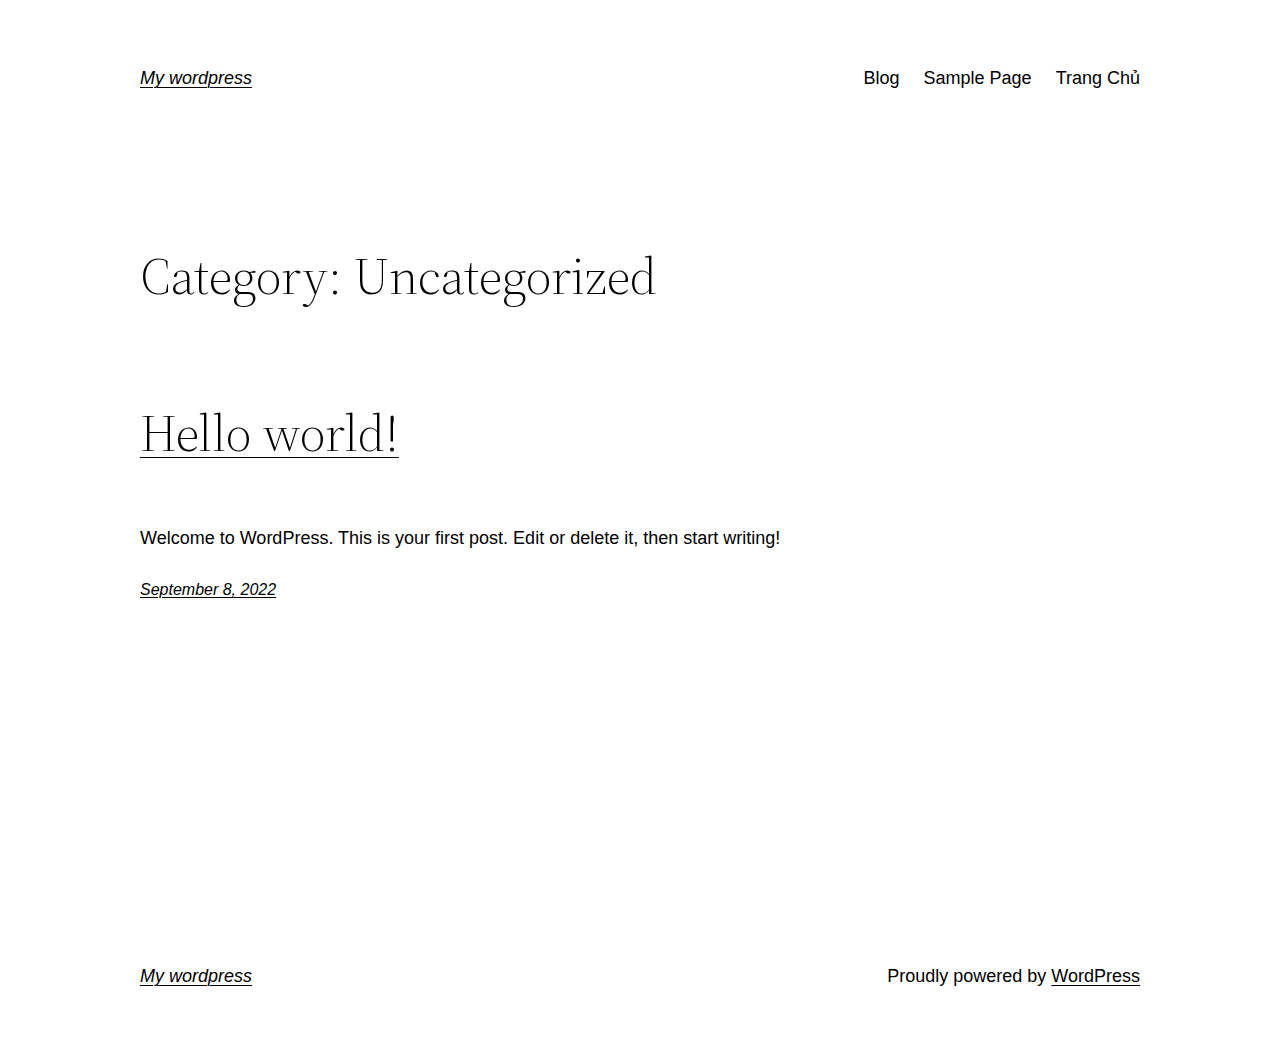
<file: category/uncategorized/index.html>
<!DOCTYPE html>
<html lang="en-US">
<head>
	<meta charset="UTF-8">
	<meta name="viewport" content="width=device-width, initial-scale=1">
<meta name="robots" content="max-image-preview:large">
<title>Uncategorized &#8211; My wordpress</title>
<link rel="dns-prefetch" href="//s.w.org">
<link rel="alternate" type="application/rss+xml" title="My wordpress &raquo; Feed" href="https://minhtu2123.github.io/mywordpress/feed/">
<link rel="alternate" type="application/rss+xml" title="My wordpress &raquo; Comments Feed" href="https://minhtu2123.github.io/mywordpress/comments/feed/">
<link rel="alternate" type="application/rss+xml" title="My wordpress &raquo; Uncategorized Category Feed" href="https://minhtu2123.github.io/mywordpress/category/uncategorized/feed/">
<script>
window._wpemojiSettings = {"baseUrl":"https:\/\/s.w.org\/images\/core\/emoji\/14.0.0\/72x72\/","ext":".png","svgUrl":"https:\/\/s.w.org\/images\/core\/emoji\/14.0.0\/svg\/","svgExt":".svg","source":{"concatemoji":"https:\/\/minhtu2123.github.io\/mywordpress\/wp-includes\/js\/wp-emoji-release.min.js?ver=6.0.2"}};
/*! This file is auto-generated */
!function(e,a,t){var n,r,o,i=a.createElement("canvas"),p=i.getContext&&i.getContext("2d");function s(e,t){var a=String.fromCharCode,e=(p.clearRect(0,0,i.width,i.height),p.fillText(a.apply(this,e),0,0),i.toDataURL());return p.clearRect(0,0,i.width,i.height),p.fillText(a.apply(this,t),0,0),e===i.toDataURL()}function c(e){var t=a.createElement("script");t.src=e,t.defer=t.type="text/javascript",a.getElementsByTagName("head")[0].appendChild(t)}for(o=Array("flag","emoji"),t.supports={everything:!0,everythingExceptFlag:!0},r=0;r<o.length;r++)t.supports[o[r]]=function(e){if(!p||!p.fillText)return!1;switch(p.textBaseline="top",p.font="600 32px Arial",e){case"flag":return s([127987,65039,8205,9895,65039],[127987,65039,8203,9895,65039])?!1:!s([55356,56826,55356,56819],[55356,56826,8203,55356,56819])&&!s([55356,57332,56128,56423,56128,56418,56128,56421,56128,56430,56128,56423,56128,56447],[55356,57332,8203,56128,56423,8203,56128,56418,8203,56128,56421,8203,56128,56430,8203,56128,56423,8203,56128,56447]);case"emoji":return!s([129777,127995,8205,129778,127999],[129777,127995,8203,129778,127999])}return!1}(o[r]),t.supports.everything=t.supports.everything&&t.supports[o[r]],"flag"!==o[r]&&(t.supports.everythingExceptFlag=t.supports.everythingExceptFlag&&t.supports[o[r]]);t.supports.everythingExceptFlag=t.supports.everythingExceptFlag&&!t.supports.flag,t.DOMReady=!1,t.readyCallback=function(){t.DOMReady=!0},t.supports.everything||(n=function(){t.readyCallback()},a.addEventListener?(a.addEventListener("DOMContentLoaded",n,!1),e.addEventListener("load",n,!1)):(e.attachEvent("onload",n),a.attachEvent("onreadystatechange",function(){"complete"===a.readyState&&t.readyCallback()})),(e=t.source||{}).concatemoji?c(e.concatemoji):e.wpemoji&&e.twemoji&&(c(e.twemoji),c(e.wpemoji)))}(window,document,window._wpemojiSettings);
</script>
<style>img.wp-smiley,
img.emoji {
	display: inline !important;
	border: none !important;
	box-shadow: none !important;
	height: 1em !important;
	width: 1em !important;
	margin: 0 0.07em !important;
	vertical-align: -0.1em !important;
	background: none !important;
	padding: 0 !important;
}</style>
	<style id="wp-block-site-logo-inline-css">.wp-block-site-logo{line-height:0}.wp-block-site-logo a{display:inline-block}.wp-block-site-logo.is-default-size img{width:120px;height:auto}.wp-block-site-logo a,.wp-block-site-logo img{border-radius:inherit}.wp-block-site-logo.aligncenter{margin-left:auto;margin-right:auto;text-align:center}.wp-block-site-logo.is-style-rounded{border-radius:9999px}</style>
<style id="wp-block-group-inline-css">.wp-block-group{box-sizing:border-box}
:where(.wp-block-group.has-background){padding:1.25em 2.375em}</style>
<style id="wp-block-page-list-inline-css">.wp-block-navigation .wp-block-page-list{display:flex;flex-direction:var(--navigation-layout-direction,initial);justify-content:var(--navigation-layout-justify,initial);align-items:var(--navigation-layout-align,initial);flex-wrap:var(--navigation-layout-wrap,wrap);background-color:inherit}.wp-block-navigation .wp-block-navigation-item{background-color:inherit}</style>
<link rel="stylesheet" id="wp-block-navigation-css" href="https://minhtu2123.github.io/mywordpress/wp-includes/blocks/navigation/style.min.css?ver=6.0.2" media="all">
<style id="wp-block-template-part-inline-css">.wp-block-template-part.has-background{padding:1.25em 2.375em;margin-top:0;margin-bottom:0}</style>
<style id="wp-block-post-title-inline-css">.wp-block-post-title{word-break:break-word}.wp-block-post-title a{display:inline-block}</style>
<style id="wp-block-post-featured-image-inline-css">.wp-block-post-featured-image{margin-left:0;margin-right:0}.wp-block-post-featured-image a{display:block}.wp-block-post-featured-image img{max-width:100%;width:100%;height:auto;vertical-align:bottom}.wp-block-post-featured-image.alignfull img,.wp-block-post-featured-image.alignwide img{width:100%}</style>
<style id="wp-block-paragraph-inline-css">.is-small-text{font-size:.875em}.is-regular-text{font-size:1em}.is-large-text{font-size:2.25em}.is-larger-text{font-size:3em}.has-drop-cap:not(:focus):first-letter{float:left;font-size:8.4em;line-height:.68;font-weight:100;margin:.05em .1em 0 0;text-transform:uppercase;font-style:normal}p.has-drop-cap.has-background{overflow:hidden}p.has-background{padding:1.25em 2.375em}:where(p.has-text-color:not(.has-link-color)) a{color:inherit}</style>
<style id="wp-block-post-excerpt-inline-css">.wp-block-post-excerpt__more-link{display:inline-block}</style>
<style id="wp-block-columns-inline-css">.wp-block-columns{display:flex;margin-bottom:1.75em;box-sizing:border-box;flex-wrap:wrap!important;align-items:normal!important}@media (min-width:782px){.wp-block-columns{flex-wrap:nowrap!important}}.wp-block-columns.are-vertically-aligned-top{align-items:flex-start}.wp-block-columns.are-vertically-aligned-center{align-items:center}.wp-block-columns.are-vertically-aligned-bottom{align-items:flex-end}@media (max-width:781px){.wp-block-columns:not(.is-not-stacked-on-mobile)>.wp-block-column{flex-basis:100%!important}}@media (min-width:782px){.wp-block-columns:not(.is-not-stacked-on-mobile)>.wp-block-column{flex-basis:0;flex-grow:1}.wp-block-columns:not(.is-not-stacked-on-mobile)>.wp-block-column[style*=flex-basis]{flex-grow:0}}.wp-block-columns.is-not-stacked-on-mobile{flex-wrap:nowrap!important}.wp-block-columns.is-not-stacked-on-mobile>.wp-block-column{flex-basis:0;flex-grow:1}.wp-block-columns.is-not-stacked-on-mobile>.wp-block-column[style*=flex-basis]{flex-grow:0}:where(.wp-block-columns.has-background){padding:1.25em 2.375em}.wp-block-column{flex-grow:1;min-width:0;word-break:break-word;overflow-wrap:break-word}.wp-block-column.is-vertically-aligned-top{align-self:flex-start}.wp-block-column.is-vertically-aligned-center{align-self:center}.wp-block-column.is-vertically-aligned-bottom{align-self:flex-end}.wp-block-column.is-vertically-aligned-bottom,.wp-block-column.is-vertically-aligned-center,.wp-block-column.is-vertically-aligned-top{width:100%}</style>
<style id="wp-block-spacer-inline-css">.wp-block-spacer{clear:both}</style>
<style id="wp-block-post-template-inline-css">.wp-block-post-template,.wp-block-query-loop{margin-top:0;margin-bottom:0;max-width:100%;list-style:none;padding:0}.wp-block-post-template.wp-block-post-template,.wp-block-query-loop.wp-block-post-template{background:none}.wp-block-post-template.is-flex-container,.wp-block-query-loop.is-flex-container{flex-direction:row;display:flex;flex-wrap:wrap;gap:1.25em}.wp-block-post-template.is-flex-container li,.wp-block-query-loop.is-flex-container li{margin:0;width:100%}@media (min-width:600px){.wp-block-post-template.is-flex-container.is-flex-container.columns-2>li,.wp-block-query-loop.is-flex-container.is-flex-container.columns-2>li{width:calc(50% - .625em)}.wp-block-post-template.is-flex-container.is-flex-container.columns-3>li,.wp-block-query-loop.is-flex-container.is-flex-container.columns-3>li{width:calc(33.33333% - .83333em)}.wp-block-post-template.is-flex-container.is-flex-container.columns-4>li,.wp-block-query-loop.is-flex-container.is-flex-container.columns-4>li{width:calc(25% - .9375em)}.wp-block-post-template.is-flex-container.is-flex-container.columns-5>li,.wp-block-query-loop.is-flex-container.is-flex-container.columns-5>li{width:calc(20% - 1em)}.wp-block-post-template.is-flex-container.is-flex-container.columns-6>li,.wp-block-query-loop.is-flex-container.is-flex-container.columns-6>li{width:calc(16.66667% - 1.04167em)}}</style>
<style id="wp-block-query-pagination-inline-css">.wp-block-query-pagination>.wp-block-query-pagination-next,.wp-block-query-pagination>.wp-block-query-pagination-numbers,.wp-block-query-pagination>.wp-block-query-pagination-previous{margin-right:.5em;margin-bottom:.5em}.wp-block-query-pagination>.wp-block-query-pagination-next:last-child,.wp-block-query-pagination>.wp-block-query-pagination-numbers:last-child,.wp-block-query-pagination>.wp-block-query-pagination-previous:last-child{margin-right:0}.wp-block-query-pagination .wp-block-query-pagination-previous-arrow{margin-right:1ch;display:inline-block}.wp-block-query-pagination .wp-block-query-pagination-previous-arrow:not(.is-arrow-chevron){transform:scaleX(1)}.wp-block-query-pagination .wp-block-query-pagination-next-arrow{margin-left:1ch;display:inline-block}.wp-block-query-pagination .wp-block-query-pagination-next-arrow:not(.is-arrow-chevron){transform:scaleX(1)}.wp-block-query-pagination.aligncenter{justify-content:center}</style>
<style id="wp-block-library-inline-css">:root{--wp-admin-theme-color:#007cba;--wp-admin-theme-color--rgb:0,124,186;--wp-admin-theme-color-darker-10:#006ba1;--wp-admin-theme-color-darker-10--rgb:0,107,161;--wp-admin-theme-color-darker-20:#005a87;--wp-admin-theme-color-darker-20--rgb:0,90,135;--wp-admin-border-width-focus:2px}@media (-webkit-min-device-pixel-ratio:2),(min-resolution:192dpi){:root{--wp-admin-border-width-focus:1.5px}}:root{--wp--preset--font-size--normal:16px;--wp--preset--font-size--huge:42px}:root .has-very-light-gray-background-color{background-color:#eee}:root .has-very-dark-gray-background-color{background-color:#313131}:root .has-very-light-gray-color{color:#eee}:root .has-very-dark-gray-color{color:#313131}:root .has-vivid-green-cyan-to-vivid-cyan-blue-gradient-background{background:linear-gradient(135deg,#00d084,#0693e3)}:root .has-purple-crush-gradient-background{background:linear-gradient(135deg,#34e2e4,#4721fb 50%,#ab1dfe)}:root .has-hazy-dawn-gradient-background{background:linear-gradient(135deg,#faaca8,#dad0ec)}:root .has-subdued-olive-gradient-background{background:linear-gradient(135deg,#fafae1,#67a671)}:root .has-atomic-cream-gradient-background{background:linear-gradient(135deg,#fdd79a,#004a59)}:root .has-nightshade-gradient-background{background:linear-gradient(135deg,#330968,#31cdcf)}:root .has-midnight-gradient-background{background:linear-gradient(135deg,#020381,#2874fc)}.has-regular-font-size{font-size:1em}.has-larger-font-size{font-size:2.625em}.has-normal-font-size{font-size:var(--wp--preset--font-size--normal)}.has-huge-font-size{font-size:var(--wp--preset--font-size--huge)}.has-text-align-center{text-align:center}.has-text-align-left{text-align:left}.has-text-align-right{text-align:right}#end-resizable-editor-section{display:none}.aligncenter{clear:both}.items-justified-left{justify-content:flex-start}.items-justified-center{justify-content:center}.items-justified-right{justify-content:flex-end}.items-justified-space-between{justify-content:space-between}.screen-reader-text{border:0;clip:rect(1px,1px,1px,1px);-webkit-clip-path:inset(50%);clip-path:inset(50%);height:1px;margin:-1px;overflow:hidden;padding:0;position:absolute;width:1px;word-wrap:normal!important}.screen-reader-text:focus{background-color:#ddd;clip:auto!important;-webkit-clip-path:none;clip-path:none;color:#444;display:block;font-size:1em;height:auto;left:5px;line-height:normal;padding:15px 23px 14px;text-decoration:none;top:5px;width:auto;z-index:100000}html :where(.has-border-color),html :where([style*=border-width]){border-style:solid}html :where(img[class*=wp-image-]){height:auto;max-width:100%}</style>
<style id="global-styles-inline-css">body{--wp--preset--color--black: #000000;--wp--preset--color--cyan-bluish-gray: #abb8c3;--wp--preset--color--white: #ffffff;--wp--preset--color--pale-pink: #f78da7;--wp--preset--color--vivid-red: #cf2e2e;--wp--preset--color--luminous-vivid-orange: #ff6900;--wp--preset--color--luminous-vivid-amber: #fcb900;--wp--preset--color--light-green-cyan: #7bdcb5;--wp--preset--color--vivid-green-cyan: #00d084;--wp--preset--color--pale-cyan-blue: #8ed1fc;--wp--preset--color--vivid-cyan-blue: #0693e3;--wp--preset--color--vivid-purple: #9b51e0;--wp--preset--color--foreground: #000000;--wp--preset--color--background: #ffffff;--wp--preset--color--primary: #1a4548;--wp--preset--color--secondary: #ffe2c7;--wp--preset--color--tertiary: #F6F6F6;--wp--preset--gradient--vivid-cyan-blue-to-vivid-purple: linear-gradient(135deg,rgba(6,147,227,1) 0%,rgb(155,81,224) 100%);--wp--preset--gradient--light-green-cyan-to-vivid-green-cyan: linear-gradient(135deg,rgb(122,220,180) 0%,rgb(0,208,130) 100%);--wp--preset--gradient--luminous-vivid-amber-to-luminous-vivid-orange: linear-gradient(135deg,rgba(252,185,0,1) 0%,rgba(255,105,0,1) 100%);--wp--preset--gradient--luminous-vivid-orange-to-vivid-red: linear-gradient(135deg,rgba(255,105,0,1) 0%,rgb(207,46,46) 100%);--wp--preset--gradient--very-light-gray-to-cyan-bluish-gray: linear-gradient(135deg,rgb(238,238,238) 0%,rgb(169,184,195) 100%);--wp--preset--gradient--cool-to-warm-spectrum: linear-gradient(135deg,rgb(74,234,220) 0%,rgb(151,120,209) 20%,rgb(207,42,186) 40%,rgb(238,44,130) 60%,rgb(251,105,98) 80%,rgb(254,248,76) 100%);--wp--preset--gradient--blush-light-purple: linear-gradient(135deg,rgb(255,206,236) 0%,rgb(152,150,240) 100%);--wp--preset--gradient--blush-bordeaux: linear-gradient(135deg,rgb(254,205,165) 0%,rgb(254,45,45) 50%,rgb(107,0,62) 100%);--wp--preset--gradient--luminous-dusk: linear-gradient(135deg,rgb(255,203,112) 0%,rgb(199,81,192) 50%,rgb(65,88,208) 100%);--wp--preset--gradient--pale-ocean: linear-gradient(135deg,rgb(255,245,203) 0%,rgb(182,227,212) 50%,rgb(51,167,181) 100%);--wp--preset--gradient--electric-grass: linear-gradient(135deg,rgb(202,248,128) 0%,rgb(113,206,126) 100%);--wp--preset--gradient--midnight: linear-gradient(135deg,rgb(2,3,129) 0%,rgb(40,116,252) 100%);--wp--preset--gradient--vertical-secondary-to-tertiary: linear-gradient(to bottom,var(--wp--preset--color--secondary) 0%,var(--wp--preset--color--tertiary) 100%);--wp--preset--gradient--vertical-secondary-to-background: linear-gradient(to bottom,var(--wp--preset--color--secondary) 0%,var(--wp--preset--color--background) 100%);--wp--preset--gradient--vertical-tertiary-to-background: linear-gradient(to bottom,var(--wp--preset--color--tertiary) 0%,var(--wp--preset--color--background) 100%);--wp--preset--gradient--diagonal-primary-to-foreground: linear-gradient(to bottom right,var(--wp--preset--color--primary) 0%,var(--wp--preset--color--foreground) 100%);--wp--preset--gradient--diagonal-secondary-to-background: linear-gradient(to bottom right,var(--wp--preset--color--secondary) 50%,var(--wp--preset--color--background) 50%);--wp--preset--gradient--diagonal-background-to-secondary: linear-gradient(to bottom right,var(--wp--preset--color--background) 50%,var(--wp--preset--color--secondary) 50%);--wp--preset--gradient--diagonal-tertiary-to-background: linear-gradient(to bottom right,var(--wp--preset--color--tertiary) 50%,var(--wp--preset--color--background) 50%);--wp--preset--gradient--diagonal-background-to-tertiary: linear-gradient(to bottom right,var(--wp--preset--color--background) 50%,var(--wp--preset--color--tertiary) 50%);--wp--preset--duotone--dark-grayscale: url('#wp-duotone-dark-grayscale');--wp--preset--duotone--grayscale: url('#wp-duotone-grayscale');--wp--preset--duotone--purple-yellow: url('#wp-duotone-purple-yellow');--wp--preset--duotone--blue-red: url('#wp-duotone-blue-red');--wp--preset--duotone--midnight: url('#wp-duotone-midnight');--wp--preset--duotone--magenta-yellow: url('#wp-duotone-magenta-yellow');--wp--preset--duotone--purple-green: url('#wp-duotone-purple-green');--wp--preset--duotone--blue-orange: url('#wp-duotone-blue-orange');--wp--preset--duotone--foreground-and-background: url('#wp-duotone-foreground-and-background');--wp--preset--duotone--foreground-and-secondary: url('#wp-duotone-foreground-and-secondary');--wp--preset--duotone--foreground-and-tertiary: url('#wp-duotone-foreground-and-tertiary');--wp--preset--duotone--primary-and-background: url('#wp-duotone-primary-and-background');--wp--preset--duotone--primary-and-secondary: url('#wp-duotone-primary-and-secondary');--wp--preset--duotone--primary-and-tertiary: url('#wp-duotone-primary-and-tertiary');--wp--preset--font-size--small: 1rem;--wp--preset--font-size--medium: 1.125rem;--wp--preset--font-size--large: 1.75rem;--wp--preset--font-size--x-large: clamp(1.75rem, 3vw, 2.25rem);--wp--preset--font-family--system-font: -apple-system,BlinkMacSystemFont,"Segoe UI",Roboto,Oxygen-Sans,Ubuntu,Cantarell,"Helvetica Neue",sans-serif;--wp--preset--font-family--source-serif-pro: "Source Serif Pro", serif;--wp--custom--spacing--small: max(1.25rem, 5vw);--wp--custom--spacing--medium: clamp(2rem, 8vw, calc(4 * var(--wp--style--block-gap)));--wp--custom--spacing--large: clamp(4rem, 10vw, 8rem);--wp--custom--spacing--outer: var(--wp--custom--spacing--small, 1.25rem);--wp--custom--typography--font-size--huge: clamp(2.25rem, 4vw, 2.75rem);--wp--custom--typography--font-size--gigantic: clamp(2.75rem, 6vw, 3.25rem);--wp--custom--typography--font-size--colossal: clamp(3.25rem, 8vw, 6.25rem);--wp--custom--typography--line-height--tiny: 1.15;--wp--custom--typography--line-height--small: 1.2;--wp--custom--typography--line-height--medium: 1.4;--wp--custom--typography--line-height--normal: 1.6;}body { margin: 0; }body{background-color: var(--wp--preset--color--background);color: var(--wp--preset--color--foreground);font-family: var(--wp--preset--font-family--system-font);font-size: var(--wp--preset--font-size--medium);line-height: var(--wp--custom--typography--line-height--normal);--wp--style--block-gap: 1.5rem;}.wp-site-blocks > .alignleft { float: left; margin-right: 2em; }.wp-site-blocks > .alignright { float: right; margin-left: 2em; }.wp-site-blocks > .aligncenter { justify-content: center; margin-left: auto; margin-right: auto; }.wp-site-blocks > * { margin-block-start: 0; margin-block-end: 0; }.wp-site-blocks > * + * { margin-block-start: var( --wp--style--block-gap ); }h1{font-family: var(--wp--preset--font-family--source-serif-pro);font-size: var(--wp--custom--typography--font-size--colossal);font-weight: 300;line-height: var(--wp--custom--typography--line-height--tiny);}h2{font-family: var(--wp--preset--font-family--source-serif-pro);font-size: var(--wp--custom--typography--font-size--gigantic);font-weight: 300;line-height: var(--wp--custom--typography--line-height--small);}h3{font-family: var(--wp--preset--font-family--source-serif-pro);font-size: var(--wp--custom--typography--font-size--huge);font-weight: 300;line-height: var(--wp--custom--typography--line-height--tiny);}h4{font-family: var(--wp--preset--font-family--source-serif-pro);font-size: var(--wp--preset--font-size--x-large);font-weight: 300;line-height: var(--wp--custom--typography--line-height--tiny);}h5{font-family: var(--wp--preset--font-family--system-font);font-size: var(--wp--preset--font-size--medium);font-weight: 700;line-height: var(--wp--custom--typography--line-height--normal);text-transform: uppercase;}h6{font-family: var(--wp--preset--font-family--system-font);font-size: var(--wp--preset--font-size--medium);font-weight: 400;line-height: var(--wp--custom--typography--line-height--normal);text-transform: uppercase;}a{color: var(--wp--preset--color--foreground);}.wp-block-button__link{background-color: var(--wp--preset--color--primary);border-radius: 0;color: var(--wp--preset--color--background);font-size: var(--wp--preset--font-size--medium);}.wp-block-post-title{font-family: var(--wp--preset--font-family--source-serif-pro);font-size: var(--wp--custom--typography--font-size--gigantic);font-weight: 300;line-height: var(--wp--custom--typography--line-height--tiny);}.wp-block-post-comments{padding-top: var(--wp--custom--spacing--small);}.wp-block-pullquote{border-width: 1px 0;}.wp-block-query-title{font-family: var(--wp--preset--font-family--source-serif-pro);font-size: var(--wp--custom--typography--font-size--gigantic);font-weight: 300;line-height: var(--wp--custom--typography--line-height--small);}.wp-block-quote{border-width: 1px;}.wp-block-site-title{font-family: var(--wp--preset--font-family--system-font);font-size: var(--wp--preset--font-size--medium);font-style: italic;font-weight: normal;line-height: var(--wp--custom--typography--line-height--normal);}.has-black-color{color: var(--wp--preset--color--black) !important;}.has-cyan-bluish-gray-color{color: var(--wp--preset--color--cyan-bluish-gray) !important;}.has-white-color{color: var(--wp--preset--color--white) !important;}.has-pale-pink-color{color: var(--wp--preset--color--pale-pink) !important;}.has-vivid-red-color{color: var(--wp--preset--color--vivid-red) !important;}.has-luminous-vivid-orange-color{color: var(--wp--preset--color--luminous-vivid-orange) !important;}.has-luminous-vivid-amber-color{color: var(--wp--preset--color--luminous-vivid-amber) !important;}.has-light-green-cyan-color{color: var(--wp--preset--color--light-green-cyan) !important;}.has-vivid-green-cyan-color{color: var(--wp--preset--color--vivid-green-cyan) !important;}.has-pale-cyan-blue-color{color: var(--wp--preset--color--pale-cyan-blue) !important;}.has-vivid-cyan-blue-color{color: var(--wp--preset--color--vivid-cyan-blue) !important;}.has-vivid-purple-color{color: var(--wp--preset--color--vivid-purple) !important;}.has-foreground-color{color: var(--wp--preset--color--foreground) !important;}.has-background-color{color: var(--wp--preset--color--background) !important;}.has-primary-color{color: var(--wp--preset--color--primary) !important;}.has-secondary-color{color: var(--wp--preset--color--secondary) !important;}.has-tertiary-color{color: var(--wp--preset--color--tertiary) !important;}.has-black-background-color{background-color: var(--wp--preset--color--black) !important;}.has-cyan-bluish-gray-background-color{background-color: var(--wp--preset--color--cyan-bluish-gray) !important;}.has-white-background-color{background-color: var(--wp--preset--color--white) !important;}.has-pale-pink-background-color{background-color: var(--wp--preset--color--pale-pink) !important;}.has-vivid-red-background-color{background-color: var(--wp--preset--color--vivid-red) !important;}.has-luminous-vivid-orange-background-color{background-color: var(--wp--preset--color--luminous-vivid-orange) !important;}.has-luminous-vivid-amber-background-color{background-color: var(--wp--preset--color--luminous-vivid-amber) !important;}.has-light-green-cyan-background-color{background-color: var(--wp--preset--color--light-green-cyan) !important;}.has-vivid-green-cyan-background-color{background-color: var(--wp--preset--color--vivid-green-cyan) !important;}.has-pale-cyan-blue-background-color{background-color: var(--wp--preset--color--pale-cyan-blue) !important;}.has-vivid-cyan-blue-background-color{background-color: var(--wp--preset--color--vivid-cyan-blue) !important;}.has-vivid-purple-background-color{background-color: var(--wp--preset--color--vivid-purple) !important;}.has-foreground-background-color{background-color: var(--wp--preset--color--foreground) !important;}.has-background-background-color{background-color: var(--wp--preset--color--background) !important;}.has-primary-background-color{background-color: var(--wp--preset--color--primary) !important;}.has-secondary-background-color{background-color: var(--wp--preset--color--secondary) !important;}.has-tertiary-background-color{background-color: var(--wp--preset--color--tertiary) !important;}.has-black-border-color{border-color: var(--wp--preset--color--black) !important;}.has-cyan-bluish-gray-border-color{border-color: var(--wp--preset--color--cyan-bluish-gray) !important;}.has-white-border-color{border-color: var(--wp--preset--color--white) !important;}.has-pale-pink-border-color{border-color: var(--wp--preset--color--pale-pink) !important;}.has-vivid-red-border-color{border-color: var(--wp--preset--color--vivid-red) !important;}.has-luminous-vivid-orange-border-color{border-color: var(--wp--preset--color--luminous-vivid-orange) !important;}.has-luminous-vivid-amber-border-color{border-color: var(--wp--preset--color--luminous-vivid-amber) !important;}.has-light-green-cyan-border-color{border-color: var(--wp--preset--color--light-green-cyan) !important;}.has-vivid-green-cyan-border-color{border-color: var(--wp--preset--color--vivid-green-cyan) !important;}.has-pale-cyan-blue-border-color{border-color: var(--wp--preset--color--pale-cyan-blue) !important;}.has-vivid-cyan-blue-border-color{border-color: var(--wp--preset--color--vivid-cyan-blue) !important;}.has-vivid-purple-border-color{border-color: var(--wp--preset--color--vivid-purple) !important;}.has-foreground-border-color{border-color: var(--wp--preset--color--foreground) !important;}.has-background-border-color{border-color: var(--wp--preset--color--background) !important;}.has-primary-border-color{border-color: var(--wp--preset--color--primary) !important;}.has-secondary-border-color{border-color: var(--wp--preset--color--secondary) !important;}.has-tertiary-border-color{border-color: var(--wp--preset--color--tertiary) !important;}.has-vivid-cyan-blue-to-vivid-purple-gradient-background{background: var(--wp--preset--gradient--vivid-cyan-blue-to-vivid-purple) !important;}.has-light-green-cyan-to-vivid-green-cyan-gradient-background{background: var(--wp--preset--gradient--light-green-cyan-to-vivid-green-cyan) !important;}.has-luminous-vivid-amber-to-luminous-vivid-orange-gradient-background{background: var(--wp--preset--gradient--luminous-vivid-amber-to-luminous-vivid-orange) !important;}.has-luminous-vivid-orange-to-vivid-red-gradient-background{background: var(--wp--preset--gradient--luminous-vivid-orange-to-vivid-red) !important;}.has-very-light-gray-to-cyan-bluish-gray-gradient-background{background: var(--wp--preset--gradient--very-light-gray-to-cyan-bluish-gray) !important;}.has-cool-to-warm-spectrum-gradient-background{background: var(--wp--preset--gradient--cool-to-warm-spectrum) !important;}.has-blush-light-purple-gradient-background{background: var(--wp--preset--gradient--blush-light-purple) !important;}.has-blush-bordeaux-gradient-background{background: var(--wp--preset--gradient--blush-bordeaux) !important;}.has-luminous-dusk-gradient-background{background: var(--wp--preset--gradient--luminous-dusk) !important;}.has-pale-ocean-gradient-background{background: var(--wp--preset--gradient--pale-ocean) !important;}.has-electric-grass-gradient-background{background: var(--wp--preset--gradient--electric-grass) !important;}.has-midnight-gradient-background{background: var(--wp--preset--gradient--midnight) !important;}.has-vertical-secondary-to-tertiary-gradient-background{background: var(--wp--preset--gradient--vertical-secondary-to-tertiary) !important;}.has-vertical-secondary-to-background-gradient-background{background: var(--wp--preset--gradient--vertical-secondary-to-background) !important;}.has-vertical-tertiary-to-background-gradient-background{background: var(--wp--preset--gradient--vertical-tertiary-to-background) !important;}.has-diagonal-primary-to-foreground-gradient-background{background: var(--wp--preset--gradient--diagonal-primary-to-foreground) !important;}.has-diagonal-secondary-to-background-gradient-background{background: var(--wp--preset--gradient--diagonal-secondary-to-background) !important;}.has-diagonal-background-to-secondary-gradient-background{background: var(--wp--preset--gradient--diagonal-background-to-secondary) !important;}.has-diagonal-tertiary-to-background-gradient-background{background: var(--wp--preset--gradient--diagonal-tertiary-to-background) !important;}.has-diagonal-background-to-tertiary-gradient-background{background: var(--wp--preset--gradient--diagonal-background-to-tertiary) !important;}.has-small-font-size{font-size: var(--wp--preset--font-size--small) !important;}.has-medium-font-size{font-size: var(--wp--preset--font-size--medium) !important;}.has-large-font-size{font-size: var(--wp--preset--font-size--large) !important;}.has-x-large-font-size{font-size: var(--wp--preset--font-size--x-large) !important;}.has-system-font-font-family{font-family: var(--wp--preset--font-family--system-font) !important;}.has-source-serif-pro-font-family{font-family: var(--wp--preset--font-family--source-serif-pro) !important;}</style>
<style id="wp-webfonts-inline-css">@font-face{font-family:"Source Serif Pro";font-style:normal;font-weight:200 900;font-display:fallback;src:local("Source Serif Pro"), url('https://minhtu2123.github.io/mywordpress/wp-content/themes/twentytwentytwo/assets/fonts/source-serif-pro/SourceSerif4Variable-Roman.ttf.woff2') format('woff2');font-stretch:normal;}@font-face{font-family:"Source Serif Pro";font-style:italic;font-weight:200 900;font-display:fallback;src:local("Source Serif Pro"), url('https://minhtu2123.github.io/mywordpress/wp-content/themes/twentytwentytwo/assets/fonts/source-serif-pro/SourceSerif4Variable-Italic.ttf.woff2') format('woff2');font-stretch:normal;}</style>
<link rel="stylesheet" id="twentytwentytwo-style-css" href="https://minhtu2123.github.io/mywordpress/wp-content/themes/twentytwentytwo/style.css?ver=1.2" media="all">
<link rel="stylesheet" id="elementor-frontend-css" href="https://minhtu2123.github.io/mywordpress/wp-content/plugins/elementor/assets/css/frontend-lite.min.css?ver=3.7.6" media="all">
<link rel="stylesheet" id="eael-general-css" href="https://minhtu2123.github.io/mywordpress/wp-content/plugins/essential-addons-for-elementor-lite/assets/front-end/css/view/general.min.css?ver=5.2.4" media="all">
<script src="https://minhtu2123.github.io/mywordpress/wp-includes/blocks/navigation/view.min.js?ver=009e29110e016c14bac4ba0ecc809fcd" id="wp-block-navigation-view-js"></script>
<script src="https://minhtu2123.github.io/mywordpress/wp-includes/js/jquery/jquery.min.js?ver=3.6.0" id="jquery-core-js"></script>
<script src="https://minhtu2123.github.io/mywordpress/wp-includes/js/jquery/jquery-migrate.min.js?ver=3.3.2" id="jquery-migrate-js"></script>
<link rel="https://api.w.org/" href="https://minhtu2123.github.io/mywordpress/wp-json/">
<link rel="alternate" type="application/json" href="https://minhtu2123.github.io/mywordpress/wp-json/wp/v2/categories/1">
<link rel="EditURI" type="application/rsd+xml" title="RSD" href="https://minhtu2123.github.io/mywordpress/xmlrpc.php?rsd">
<link rel="wlwmanifest" type="application/wlwmanifest+xml" href="https://minhtu2123.github.io/mywordpress/wp-includes/wlwmanifest.xml"> 
<meta name="generator" content="WordPress 6.0.2">
<style>.wp-container-1 {display: flex;gap: var( --wp--style--block-gap, 0.5em );flex-wrap: wrap;align-items: center;}.wp-container-1 > * { margin: 0; }</style>
<style>.wp-container-3 {display: flex;gap: var( --wp--style--block-gap, 0.5em );flex-wrap: wrap;align-items: center;justify-content: flex-end;}.wp-container-3 > * { margin: 0; }</style>
<style>.wp-container-4 {display: flex;gap: var( --wp--style--block-gap, 0.5em );flex-wrap: wrap;align-items: center;justify-content: space-between;}.wp-container-4 > * { margin: 0; }</style>
<style>.wp-container-5 > :where(:not(.alignleft):not(.alignright)) {max-width: 650px;margin-left: auto !important;margin-right: auto !important;}.wp-container-5 > .alignwide { max-width: 1000px;}.wp-container-5 .alignfull { max-width: none; }.wp-container-5 > .alignleft { float: left; margin-inline-start: 0; margin-inline-end: 2em; }.wp-container-5 > .alignright { float: right; margin-inline-start: 2em; margin-inline-end: 0; }.wp-container-5 > .aligncenter { margin-left: auto !important; margin-right: auto !important; }.wp-container-5 > * { margin-block-start: 0; margin-block-end: 0; }.wp-container-5 > * + * { margin-block-start: var( --wp--style--block-gap ); margin-block-end: 0; }</style>
<style>.wp-container-6 > .alignleft { float: left; margin-inline-start: 0; margin-inline-end: 2em; }.wp-container-6 > .alignright { float: right; margin-inline-start: 2em; margin-inline-end: 0; }.wp-container-6 > .aligncenter { margin-left: auto !important; margin-right: auto !important; }.wp-container-6 > * { margin-block-start: 0; margin-block-end: 0; }.wp-container-6 > * + * { margin-block-start: var( --wp--style--block-gap ); margin-block-end: 0; }</style>
<style>.wp-container-7 > .alignleft { float: left; margin-inline-start: 0; margin-inline-end: 2em; }.wp-container-7 > .alignright { float: right; margin-inline-start: 2em; margin-inline-end: 0; }.wp-container-7 > .aligncenter { margin-left: auto !important; margin-right: auto !important; }.wp-container-7 > * { margin-block-start: 0; margin-block-end: 0; }.wp-container-7 > * + * { margin-block-start: var( --wp--style--block-gap ); margin-block-end: 0; }</style>
<style>.wp-container-8 {display: flex;gap: var( --wp--style--block-gap, 2em );flex-wrap: nowrap;align-items: center;}.wp-container-8 > * { margin: 0; }</style>
<style>.wp-container-9 > .alignleft { float: left; margin-inline-start: 0; margin-inline-end: 2em; }.wp-container-9 > .alignright { float: right; margin-inline-start: 2em; margin-inline-end: 0; }.wp-container-9 > .aligncenter { margin-left: auto !important; margin-right: auto !important; }.wp-container-9 > * { margin-block-start: 0; margin-block-end: 0; }.wp-container-9 > * + * { margin-block-start: var( --wp--style--block-gap ); margin-block-end: 0; }</style>
<style>.wp-container-10 {display: flex;gap: var( --wp--style--block-gap, 0.5em );flex-wrap: wrap;align-items: center;justify-content: space-between;}.wp-container-10 > * { margin: 0; }</style>
<style>.wp-container-11 > .alignleft { float: left; margin-inline-start: 0; margin-inline-end: 2em; }.wp-container-11 > .alignright { float: right; margin-inline-start: 2em; margin-inline-end: 0; }.wp-container-11 > .aligncenter { margin-left: auto !important; margin-right: auto !important; }.wp-container-11 > * { margin-block-start: 0; margin-block-end: 0; }.wp-container-11 > * + * { margin-block-start: var( --wp--style--block-gap ); margin-block-end: 0; }</style>
<style>.wp-container-12 > :where(:not(.alignleft):not(.alignright)) {max-width: 650px;margin-left: auto !important;margin-right: auto !important;}.wp-container-12 > .alignwide { max-width: 1000px;}.wp-container-12 .alignfull { max-width: none; }.wp-container-12 > .alignleft { float: left; margin-inline-start: 0; margin-inline-end: 2em; }.wp-container-12 > .alignright { float: right; margin-inline-start: 2em; margin-inline-end: 0; }.wp-container-12 > .aligncenter { margin-left: auto !important; margin-right: auto !important; }.wp-container-12 > * { margin-block-start: 0; margin-block-end: 0; }.wp-container-12 > * + * { margin-block-start: var( --wp--style--block-gap ); margin-block-end: 0; }</style>
<style>.wp-container-13 {display: flex;gap: var( --wp--style--block-gap, 0.5em );flex-wrap: wrap;align-items: center;justify-content: space-between;}.wp-container-13 > * { margin: 0; }</style>
<style>.wp-container-14 > :where(:not(.alignleft):not(.alignright)) {max-width: 650px;margin-left: auto !important;margin-right: auto !important;}.wp-container-14 > .alignwide { max-width: 1000px;}.wp-container-14 .alignfull { max-width: none; }.wp-container-14 > .alignleft { float: left; margin-inline-start: 0; margin-inline-end: 2em; }.wp-container-14 > .alignright { float: right; margin-inline-start: 2em; margin-inline-end: 0; }.wp-container-14 > .aligncenter { margin-left: auto !important; margin-right: auto !important; }.wp-container-14 > * { margin-block-start: 0; margin-block-end: 0; }.wp-container-14 > * + * { margin-block-start: var( --wp--style--block-gap ); margin-block-end: 0; }</style>
<style>.wp-container-15 > :where(:not(.alignleft):not(.alignright)) {max-width: 650px;margin-left: auto !important;margin-right: auto !important;}.wp-container-15 > .alignwide { max-width: 1000px;}.wp-container-15 .alignfull { max-width: none; }.wp-container-15 > .alignleft { float: left; margin-inline-start: 0; margin-inline-end: 2em; }.wp-container-15 > .alignright { float: right; margin-inline-start: 2em; margin-inline-end: 0; }.wp-container-15 > .aligncenter { margin-left: auto !important; margin-right: auto !important; }.wp-container-15 > * { margin-block-start: 0; margin-block-end: 0; }.wp-container-15 > * + * { margin-block-start: var( --wp--style--block-gap ); margin-block-end: 0; }</style>
</head>

<body class="archive category category-uncategorized category-1 wp-embed-responsive elementor-default elementor-kit-5">
<svg xmlns="http://www.w3.org/2000/svg" viewbox="0 0 0 0" width="0" height="0" focusable="false" role="none" style="visibility: hidden; position: absolute; left: -9999px; overflow: hidden;"><defs><filter id="wp-duotone-dark-grayscale"><fecolormatrix color-interpolation-filters="sRGB" type="matrix" values=" .299 .587 .114 0 0 .299 .587 .114 0 0 .299 .587 .114 0 0 .299 .587 .114 0 0 "></fecolormatrix><fecomponenttransfer color-interpolation-filters="sRGB"><fefuncr type="table" tablevalues="0 0.49803921568627"></fefuncr><fefuncg type="table" tablevalues="0 0.49803921568627"></fefuncg><fefuncb type="table" tablevalues="0 0.49803921568627"></fefuncb><fefunca type="table" tablevalues="1 1"></fefunca></fecomponenttransfer><fecomposite in2="SourceGraphic" operator="in"></fecomposite></filter></defs></svg><svg xmlns="http://www.w3.org/2000/svg" viewbox="0 0 0 0" width="0" height="0" focusable="false" role="none" style="visibility: hidden; position: absolute; left: -9999px; overflow: hidden;"><defs><filter id="wp-duotone-grayscale"><fecolormatrix color-interpolation-filters="sRGB" type="matrix" values=" .299 .587 .114 0 0 .299 .587 .114 0 0 .299 .587 .114 0 0 .299 .587 .114 0 0 "></fecolormatrix><fecomponenttransfer color-interpolation-filters="sRGB"><fefuncr type="table" tablevalues="0 1"></fefuncr><fefuncg type="table" tablevalues="0 1"></fefuncg><fefuncb type="table" tablevalues="0 1"></fefuncb><fefunca type="table" tablevalues="1 1"></fefunca></fecomponenttransfer><fecomposite in2="SourceGraphic" operator="in"></fecomposite></filter></defs></svg><svg xmlns="http://www.w3.org/2000/svg" viewbox="0 0 0 0" width="0" height="0" focusable="false" role="none" style="visibility: hidden; position: absolute; left: -9999px; overflow: hidden;"><defs><filter id="wp-duotone-purple-yellow"><fecolormatrix color-interpolation-filters="sRGB" type="matrix" values=" .299 .587 .114 0 0 .299 .587 .114 0 0 .299 .587 .114 0 0 .299 .587 .114 0 0 "></fecolormatrix><fecomponenttransfer color-interpolation-filters="sRGB"><fefuncr type="table" tablevalues="0.54901960784314 0.98823529411765"></fefuncr><fefuncg type="table" tablevalues="0 1"></fefuncg><fefuncb type="table" tablevalues="0.71764705882353 0.25490196078431"></fefuncb><fefunca type="table" tablevalues="1 1"></fefunca></fecomponenttransfer><fecomposite in2="SourceGraphic" operator="in"></fecomposite></filter></defs></svg><svg xmlns="http://www.w3.org/2000/svg" viewbox="0 0 0 0" width="0" height="0" focusable="false" role="none" style="visibility: hidden; position: absolute; left: -9999px; overflow: hidden;"><defs><filter id="wp-duotone-blue-red"><fecolormatrix color-interpolation-filters="sRGB" type="matrix" values=" .299 .587 .114 0 0 .299 .587 .114 0 0 .299 .587 .114 0 0 .299 .587 .114 0 0 "></fecolormatrix><fecomponenttransfer color-interpolation-filters="sRGB"><fefuncr type="table" tablevalues="0 1"></fefuncr><fefuncg type="table" tablevalues="0 0.27843137254902"></fefuncg><fefuncb type="table" tablevalues="0.5921568627451 0.27843137254902"></fefuncb><fefunca type="table" tablevalues="1 1"></fefunca></fecomponenttransfer><fecomposite in2="SourceGraphic" operator="in"></fecomposite></filter></defs></svg><svg xmlns="http://www.w3.org/2000/svg" viewbox="0 0 0 0" width="0" height="0" focusable="false" role="none" style="visibility: hidden; position: absolute; left: -9999px; overflow: hidden;"><defs><filter id="wp-duotone-midnight"><fecolormatrix color-interpolation-filters="sRGB" type="matrix" values=" .299 .587 .114 0 0 .299 .587 .114 0 0 .299 .587 .114 0 0 .299 .587 .114 0 0 "></fecolormatrix><fecomponenttransfer color-interpolation-filters="sRGB"><fefuncr type="table" tablevalues="0 0"></fefuncr><fefuncg type="table" tablevalues="0 0.64705882352941"></fefuncg><fefuncb type="table" tablevalues="0 1"></fefuncb><fefunca type="table" tablevalues="1 1"></fefunca></fecomponenttransfer><fecomposite in2="SourceGraphic" operator="in"></fecomposite></filter></defs></svg><svg xmlns="http://www.w3.org/2000/svg" viewbox="0 0 0 0" width="0" height="0" focusable="false" role="none" style="visibility: hidden; position: absolute; left: -9999px; overflow: hidden;"><defs><filter id="wp-duotone-magenta-yellow"><fecolormatrix color-interpolation-filters="sRGB" type="matrix" values=" .299 .587 .114 0 0 .299 .587 .114 0 0 .299 .587 .114 0 0 .299 .587 .114 0 0 "></fecolormatrix><fecomponenttransfer color-interpolation-filters="sRGB"><fefuncr type="table" tablevalues="0.78039215686275 1"></fefuncr><fefuncg type="table" tablevalues="0 0.94901960784314"></fefuncg><fefuncb type="table" tablevalues="0.35294117647059 0.47058823529412"></fefuncb><fefunca type="table" tablevalues="1 1"></fefunca></fecomponenttransfer><fecomposite in2="SourceGraphic" operator="in"></fecomposite></filter></defs></svg><svg xmlns="http://www.w3.org/2000/svg" viewbox="0 0 0 0" width="0" height="0" focusable="false" role="none" style="visibility: hidden; position: absolute; left: -9999px; overflow: hidden;"><defs><filter id="wp-duotone-purple-green"><fecolormatrix color-interpolation-filters="sRGB" type="matrix" values=" .299 .587 .114 0 0 .299 .587 .114 0 0 .299 .587 .114 0 0 .299 .587 .114 0 0 "></fecolormatrix><fecomponenttransfer color-interpolation-filters="sRGB"><fefuncr type="table" tablevalues="0.65098039215686 0.40392156862745"></fefuncr><fefuncg type="table" tablevalues="0 1"></fefuncg><fefuncb type="table" tablevalues="0.44705882352941 0.4"></fefuncb><fefunca type="table" tablevalues="1 1"></fefunca></fecomponenttransfer><fecomposite in2="SourceGraphic" operator="in"></fecomposite></filter></defs></svg><svg xmlns="http://www.w3.org/2000/svg" viewbox="0 0 0 0" width="0" height="0" focusable="false" role="none" style="visibility: hidden; position: absolute; left: -9999px; overflow: hidden;"><defs><filter id="wp-duotone-blue-orange"><fecolormatrix color-interpolation-filters="sRGB" type="matrix" values=" .299 .587 .114 0 0 .299 .587 .114 0 0 .299 .587 .114 0 0 .299 .587 .114 0 0 "></fecolormatrix><fecomponenttransfer color-interpolation-filters="sRGB"><fefuncr type="table" tablevalues="0.098039215686275 1"></fefuncr><fefuncg type="table" tablevalues="0 0.66274509803922"></fefuncg><fefuncb type="table" tablevalues="0.84705882352941 0.41960784313725"></fefuncb><fefunca type="table" tablevalues="1 1"></fefunca></fecomponenttransfer><fecomposite in2="SourceGraphic" operator="in"></fecomposite></filter></defs></svg><svg xmlns="http://www.w3.org/2000/svg" viewbox="0 0 0 0" width="0" height="0" focusable="false" role="none" style="visibility: hidden; position: absolute; left: -9999px; overflow: hidden;"><defs><filter id="wp-duotone-foreground-and-background"><fecolormatrix color-interpolation-filters="sRGB" type="matrix" values=" .299 .587 .114 0 0 .299 .587 .114 0 0 .299 .587 .114 0 0 .299 .587 .114 0 0 "></fecolormatrix><fecomponenttransfer color-interpolation-filters="sRGB"><fefuncr type="table" tablevalues="0 1"></fefuncr><fefuncg type="table" tablevalues="0 1"></fefuncg><fefuncb type="table" tablevalues="0 1"></fefuncb><fefunca type="table" tablevalues="1 1"></fefunca></fecomponenttransfer><fecomposite in2="SourceGraphic" operator="in"></fecomposite></filter></defs></svg><svg xmlns="http://www.w3.org/2000/svg" viewbox="0 0 0 0" width="0" height="0" focusable="false" role="none" style="visibility: hidden; position: absolute; left: -9999px; overflow: hidden;"><defs><filter id="wp-duotone-foreground-and-secondary"><fecolormatrix color-interpolation-filters="sRGB" type="matrix" values=" .299 .587 .114 0 0 .299 .587 .114 0 0 .299 .587 .114 0 0 .299 .587 .114 0 0 "></fecolormatrix><fecomponenttransfer color-interpolation-filters="sRGB"><fefuncr type="table" tablevalues="0 1"></fefuncr><fefuncg type="table" tablevalues="0 0.88627450980392"></fefuncg><fefuncb type="table" tablevalues="0 0.78039215686275"></fefuncb><fefunca type="table" tablevalues="1 1"></fefunca></fecomponenttransfer><fecomposite in2="SourceGraphic" operator="in"></fecomposite></filter></defs></svg><svg xmlns="http://www.w3.org/2000/svg" viewbox="0 0 0 0" width="0" height="0" focusable="false" role="none" style="visibility: hidden; position: absolute; left: -9999px; overflow: hidden;"><defs><filter id="wp-duotone-foreground-and-tertiary"><fecolormatrix color-interpolation-filters="sRGB" type="matrix" values=" .299 .587 .114 0 0 .299 .587 .114 0 0 .299 .587 .114 0 0 .299 .587 .114 0 0 "></fecolormatrix><fecomponenttransfer color-interpolation-filters="sRGB"><fefuncr type="table" tablevalues="0 0.96470588235294"></fefuncr><fefuncg type="table" tablevalues="0 0.96470588235294"></fefuncg><fefuncb type="table" tablevalues="0 0.96470588235294"></fefuncb><fefunca type="table" tablevalues="1 1"></fefunca></fecomponenttransfer><fecomposite in2="SourceGraphic" operator="in"></fecomposite></filter></defs></svg><svg xmlns="http://www.w3.org/2000/svg" viewbox="0 0 0 0" width="0" height="0" focusable="false" role="none" style="visibility: hidden; position: absolute; left: -9999px; overflow: hidden;"><defs><filter id="wp-duotone-primary-and-background"><fecolormatrix color-interpolation-filters="sRGB" type="matrix" values=" .299 .587 .114 0 0 .299 .587 .114 0 0 .299 .587 .114 0 0 .299 .587 .114 0 0 "></fecolormatrix><fecomponenttransfer color-interpolation-filters="sRGB"><fefuncr type="table" tablevalues="0.10196078431373 1"></fefuncr><fefuncg type="table" tablevalues="0.27058823529412 1"></fefuncg><fefuncb type="table" tablevalues="0.28235294117647 1"></fefuncb><fefunca type="table" tablevalues="1 1"></fefunca></fecomponenttransfer><fecomposite in2="SourceGraphic" operator="in"></fecomposite></filter></defs></svg><svg xmlns="http://www.w3.org/2000/svg" viewbox="0 0 0 0" width="0" height="0" focusable="false" role="none" style="visibility: hidden; position: absolute; left: -9999px; overflow: hidden;"><defs><filter id="wp-duotone-primary-and-secondary"><fecolormatrix color-interpolation-filters="sRGB" type="matrix" values=" .299 .587 .114 0 0 .299 .587 .114 0 0 .299 .587 .114 0 0 .299 .587 .114 0 0 "></fecolormatrix><fecomponenttransfer color-interpolation-filters="sRGB"><fefuncr type="table" tablevalues="0.10196078431373 1"></fefuncr><fefuncg type="table" tablevalues="0.27058823529412 0.88627450980392"></fefuncg><fefuncb type="table" tablevalues="0.28235294117647 0.78039215686275"></fefuncb><fefunca type="table" tablevalues="1 1"></fefunca></fecomponenttransfer><fecomposite in2="SourceGraphic" operator="in"></fecomposite></filter></defs></svg><svg xmlns="http://www.w3.org/2000/svg" viewbox="0 0 0 0" width="0" height="0" focusable="false" role="none" style="visibility: hidden; position: absolute; left: -9999px; overflow: hidden;"><defs><filter id="wp-duotone-primary-and-tertiary"><fecolormatrix color-interpolation-filters="sRGB" type="matrix" values=" .299 .587 .114 0 0 .299 .587 .114 0 0 .299 .587 .114 0 0 .299 .587 .114 0 0 "></fecolormatrix><fecomponenttransfer color-interpolation-filters="sRGB"><fefuncr type="table" tablevalues="0.10196078431373 0.96470588235294"></fefuncr><fefuncg type="table" tablevalues="0.27058823529412 0.96470588235294"></fefuncg><fefuncb type="table" tablevalues="0.28235294117647 0.96470588235294"></fefuncb><fefunca type="table" tablevalues="1 1"></fefunca></fecomponenttransfer><fecomposite in2="SourceGraphic" operator="in"></fecomposite></filter></defs></svg>
<div class="wp-site-blocks">
<header class="wp-block-template-part">
<div class="wp-container-5 wp-block-group">
<div class="wp-container-4 is-content-justification-space-between wp-block-group alignwide" style="padding-top:var(--wp--custom--spacing--small, 1.25rem);padding-bottom:var(--wp--custom--spacing--large, 8rem)">
<div class="wp-container-1 wp-block-group">

<h1 class="wp-block-site-title"><a href="https://minhtu2123.github.io/mywordpress" rel="home">My wordpress</a></h1>
</div>


<nav class="wp-container-3 is-content-justification-right is-responsive items-justified-right wp-block-navigation" aria-label=""><button aria-haspopup="true" aria-label="Open menu" class="wp-block-navigation__responsive-container-open " data-micromodal-trigger="modal-2"><svg width="24" height="24" xmlns="http://www.w3.org/2000/svg" viewbox="0 0 24 24" aria-hidden="true" focusable="false"><rect x="4" y="7.5" width="16" height="1.5"></rect><rect x="4" y="15" width="16" height="1.5"></rect></svg></button>
			<div class="wp-block-navigation__responsive-container  " id="modal-2">
				<div class="wp-block-navigation__responsive-close" tabindex="-1" data-micromodal-close>
					<div class="wp-block-navigation__responsive-dialog" aria-label="Menu">
							<button aria-label="Close menu" data-micromodal-close class="wp-block-navigation__responsive-container-close"><svg xmlns="http://www.w3.org/2000/svg" viewbox="0 0 24 24" width="24" height="24" aria-hidden="true" focusable="false"><path d="M13 11.8l6.1-6.3-1-1-6.1 6.2-6.1-6.2-1 1 6.1 6.3-6.5 6.7 1 1 6.5-6.6 6.5 6.6 1-1z"></path></svg></button>
						<div class="wp-block-navigation__responsive-container-content" id="modal-2-content">
							<ul class="wp-block-page-list">
<li class="wp-block-pages-list__item wp-block-navigation-item open-on-hover-click"><a class="wp-block-pages-list__item__link wp-block-navigation-item__content" href="https://minhtu2123.github.io/mywordpress/blog/">Blog</a></li>
<li class="wp-block-pages-list__item wp-block-navigation-item open-on-hover-click"><a class="wp-block-pages-list__item__link wp-block-navigation-item__content" href="https://minhtu2123.github.io/mywordpress/sample-page/">Sample Page</a></li>
<li class="wp-block-pages-list__item wp-block-navigation-item open-on-hover-click menu-item-home"><a class="wp-block-pages-list__item__link wp-block-navigation-item__content" href="https://minhtu2123.github.io/mywordpress/">Trang Chủ</a></li>
</ul>
						</div>
					</div>
				</div>
			</div></nav>
</div>
</div>
</header>


<div class="wp-container-12 wp-block-group">
<h1 style="margin-bottom: 6rem; font-size: clamp(2.75rem, 6vw, 3.25rem);" class="alignwide wp-block-query-title">Category: <span>Uncategorized</span>
</h1>


<main class="wp-container-11 wp-block-query alignwide"><ul class="wp-container-9 alignwide wp-block-post-template"><li class="wp-block-post post-1 post type-post status-publish format-standard hentry category-uncategorized">
<h2 style="font-style:normal; font-weight:300;" class="alignwide wp-block-post-title has-var-wp-custom-typography-font-size-huge-clamp-2-25-rem-4-vw-2-75-rem-font-size"><a href="https://minhtu2123.github.io/mywordpress/2022/09/08/hello-world/" target="_self" rel="">Hello world!</a></h2>




<div class="wp-container-8 wp-block-columns alignwide">
<div class="wp-container-6 wp-block-column" style="flex-basis:650px">
<div class="wp-block-post-excerpt"><p class="wp-block-post-excerpt__excerpt">Welcome to WordPress. This is your first post. Edit or delete it, then start writing! </p></div>

<div style="font-style:italic; font-weight:400;" class="wp-block-post-date has-small-font-size"><time datetime="2022-09-08T07:12:06+00:00"><a href="https://minhtu2123.github.io/mywordpress/2022/09/08/hello-world/">September 8, 2022</a></time></div>
</div>



<div class="wp-container-7 wp-block-column"></div>
</div>



<div style="height:112px" aria-hidden="true" class="wp-block-spacer"></div>

</li></ul>

</main>
</div>


<footer class="wp-block-template-part">
<div class="wp-container-15 wp-block-group" style="padding-top:var(--wp--custom--spacing--large, 8rem)">

					<div class="wp-container-14 wp-block-group alignfull">
					<div class="wp-container-13 is-content-justification-space-between wp-block-group alignwide" style="padding-top:4rem;padding-bottom:4rem">
<p class="wp-block-site-title"><a href="https://minhtu2123.github.io/mywordpress" rel="home">My wordpress</a></p>

					
					<p class="has-text-align-right">Proudly powered by <a href="https://wordpress.org/" rel="nofollow">WordPress</a></p>
					</div>
					</div>
					
</div>

</footer>
</div>

		<style id="skip-link-styles">.skip-link.screen-reader-text {
			border: 0;
			clip: rect(1px,1px,1px,1px);
			clip-path: inset(50%);
			height: 1px;
			margin: -1px;
			overflow: hidden;
			padding: 0;
			position: absolute !important;
			width: 1px;
			word-wrap: normal !important;
		}

		.skip-link.screen-reader-text:focus {
			background-color: #eee;
			clip: auto !important;
			clip-path: none;
			color: #444;
			display: block;
			font-size: 1em;
			height: auto;
			left: 5px;
			line-height: normal;
			padding: 15px 23px 14px;
			text-decoration: none;
			top: 5px;
			width: auto;
			z-index: 100000;
		}</style>
		<script>( function() {
		var skipLinkTarget = document.querySelector( 'main' ),
			sibling,
			skipLinkTargetID,
			skipLink;

		// Early exit if a skip-link target can't be located.
		if ( ! skipLinkTarget ) {
			return;
		}

		// Get the site wrapper.
		// The skip-link will be injected in the beginning of it.
		sibling = document.querySelector( '.wp-site-blocks' );

		// Early exit if the root element was not found.
		if ( ! sibling ) {
			return;
		}

		// Get the skip-link target's ID, and generate one if it doesn't exist.
		skipLinkTargetID = skipLinkTarget.id;
		if ( ! skipLinkTargetID ) {
			skipLinkTargetID = 'wp--skip-link--target';
			skipLinkTarget.id = skipLinkTargetID;
		}

		// Create the skip link.
		skipLink = document.createElement( 'a' );
		skipLink.classList.add( 'skip-link', 'screen-reader-text' );
		skipLink.href = '#' + skipLinkTargetID;
		skipLink.innerHTML = 'Skip to content';

		// Inject the skip link.
		sibling.parentElement.insertBefore( skipLink, sibling );
	}() );</script>
	<script id="eael-general-js-extra">var localize = {"ajaxurl":"https:\/\/minhtu2123.github.io\/mywordpress\/wp-admin\/admin-ajax.php","nonce":"e6abf1accd","i18n":{"added":"Added ","compare":"Compare","loading":"Loading..."},"page_permalink":"https:\/\/minhtu2123.github.io\/mywordpress\/2022\/09\/08\/hello-world\/"};</script>
<script src="https://minhtu2123.github.io/mywordpress/wp-content/plugins/essential-addons-for-elementor-lite/assets/front-end/js/view/general.min.js?ver=5.2.4" id="eael-general-js"></script>
</body>
</html>
</file>
